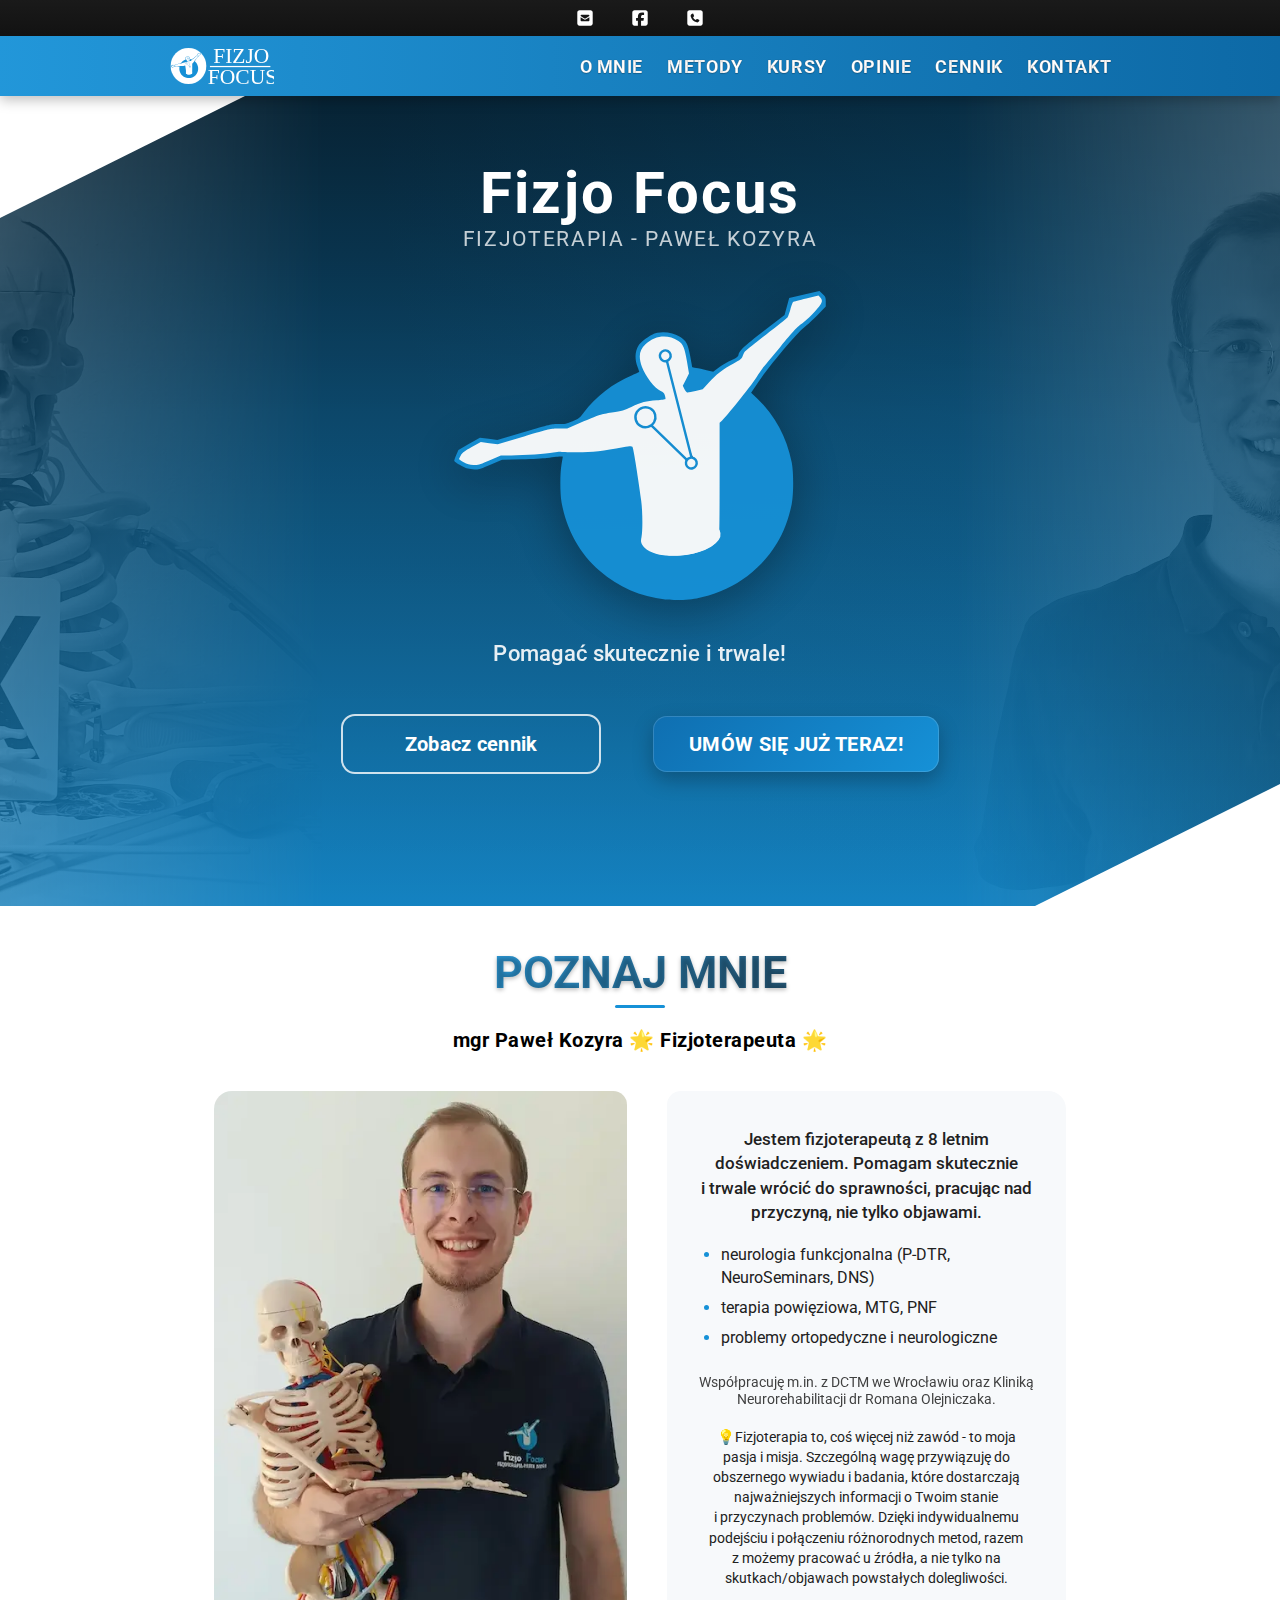
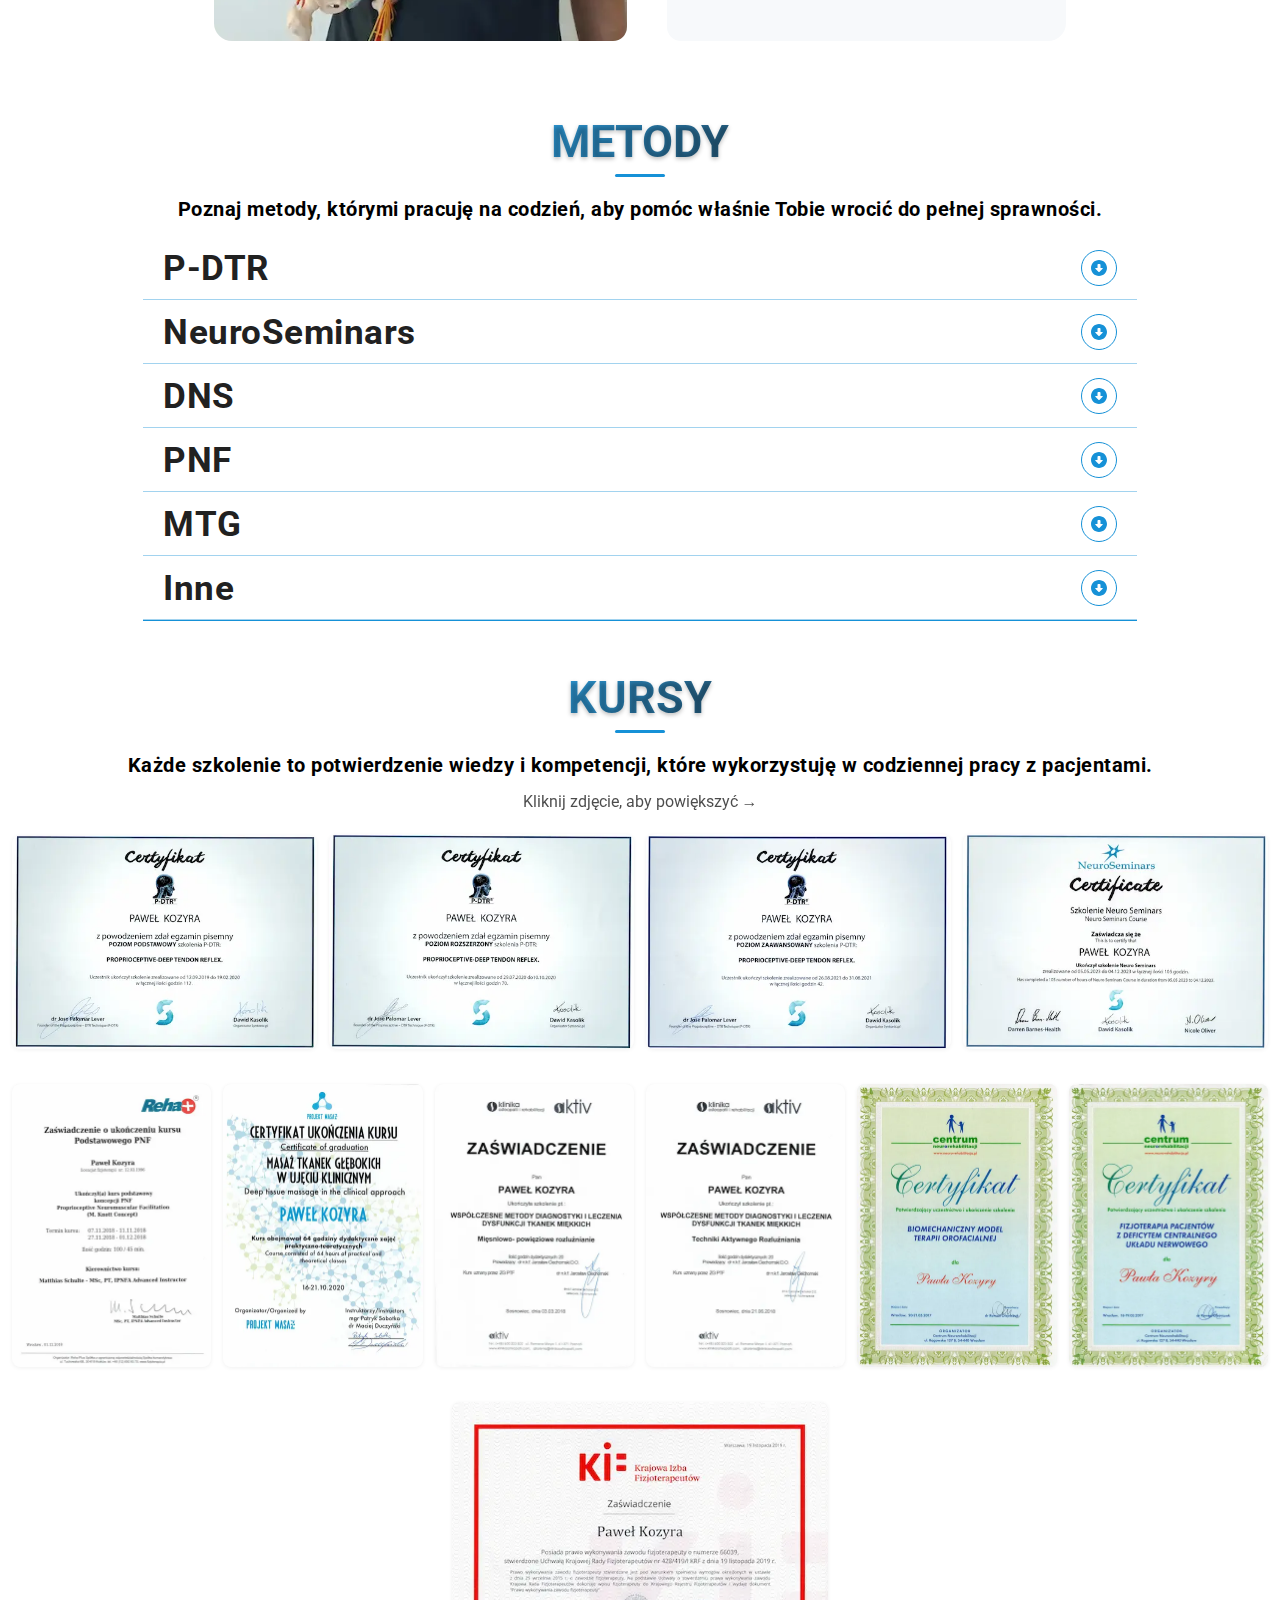
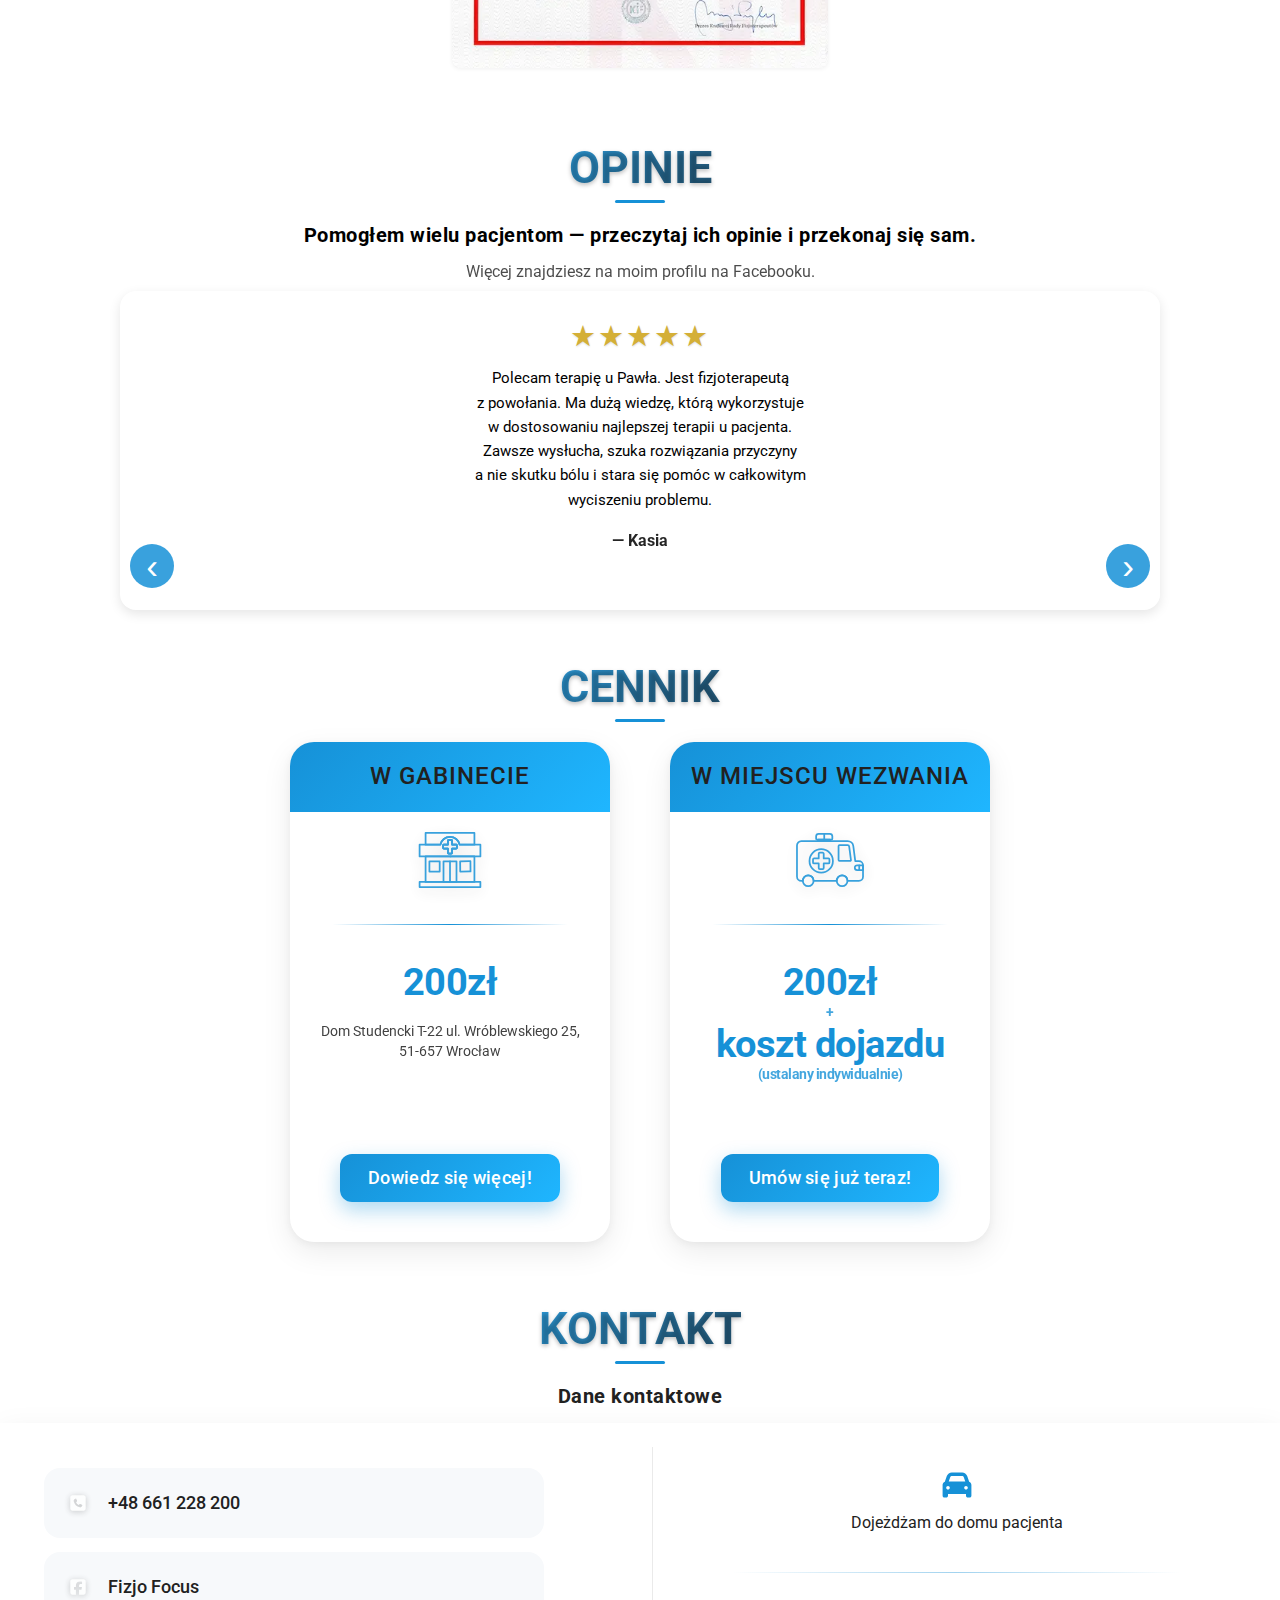
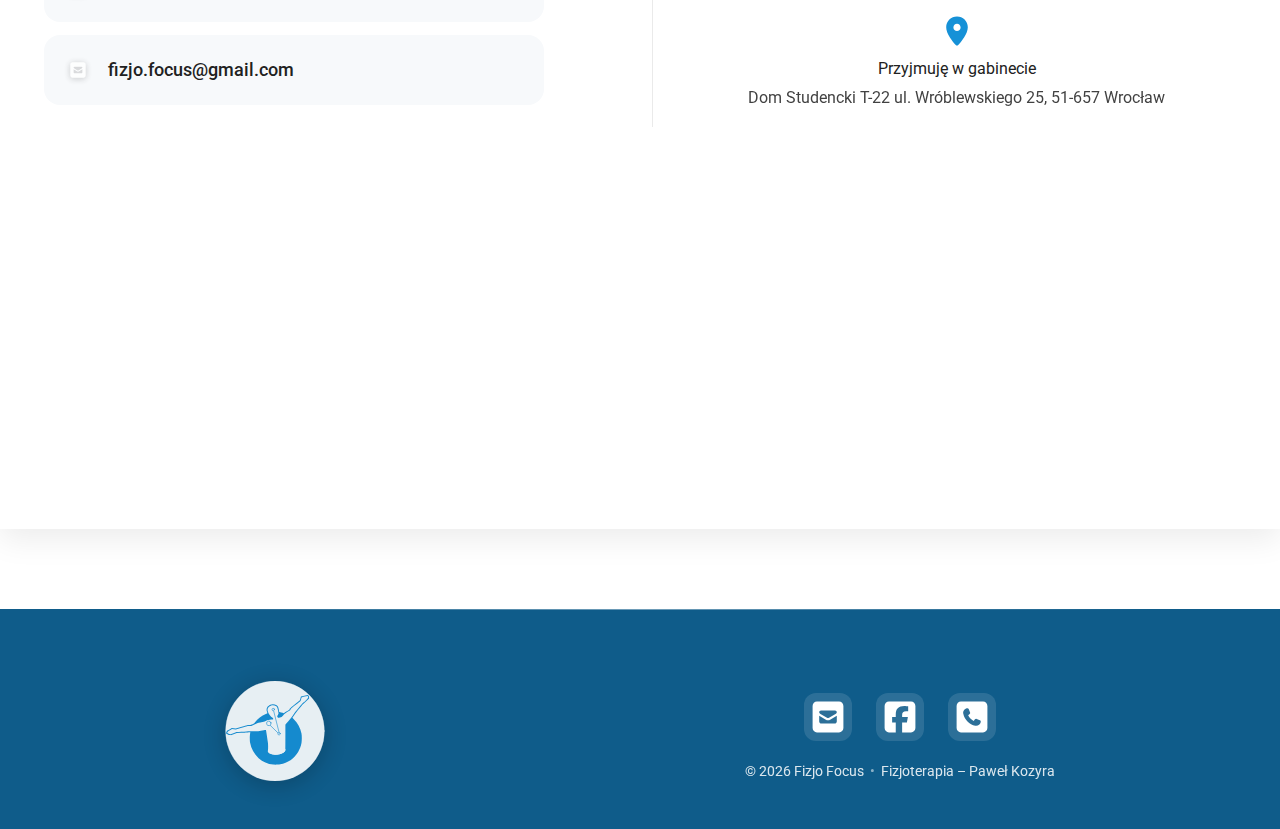
<file: index.html>
<!DOCTYPE html>
<html lang="pl">

<head>
    <meta charset="UTF-8">
    <meta name="viewport" content="width=device-width, initial-scale=1.0">
    <meta name="description"
        content="Profesjonalna fizjoterapia we Wrocławiu: P-DTR, NeuroSeminars, DNS, MTG i PNF. Skuteczne leczenie bólu pleców, urazów sportowych, ograniczeń ruchu i problemów neurologicznych.">
    <!-- FONTS -->
    <link rel="preload" as="image" type="image/webp" href="./img/LOGO_header.svg" fetchpriority="high">
    <link rel="preload" href="./fonts/roboto_woff2/Roboto-Regular.woff2" as="font" type="font/woff2" crossorigin>
    <link rel="preload" href="./fonts/roboto_woff2/Roboto-Bold.woff2" as="font" type="font/woff2" crossorigin>
    <link rel="preload" href="./fonts/roboto_woff2/Roboto-Medium.woff2" as="font" type="font/woff2" crossorigin>
    <link rel="preload" href="./js/script.js" as="script">
    <link rel="preload" href="./css/style.css" as="style">


    <link rel="stylesheet" href="./css/style.css">

    <title>Fizjo Focus Fizjoterapia - Paweł Kozyra</title>
</head>

<body class="wrapper">

    <nav class="navbar">
        <div class="navbar_small-nav">
            <div class="navbar_small-nav-home">
                <a id='home-img' href="#">
                    <img src="./img/LOGO_nav.svg" alt="Logo firmy Fizjo Focus" fetchpriority="high">
                </a>
            </div>
            <div class="navbar_small-nav-media">
                <a href="mailto:fizjo.focus@gmail.com"><img class="icon" src="./icons/square-envelope-solid-full.svg"
                        alt="Ikona koperty"></a>
                <a href="https://www.facebook.com/profile.php?id=100085838256435" target="_blank"><img class="icon"
                        src="./icons/square-facebook-brands-solid-full.svg" alt="Ikona Faceboook"></a>
                <a href="tel:+48661228200">
                    <img class="icon" src="./icons/square-phone-solid-full.svg" alt="Ikona telefonu">
                </a>
            </div>
            <button class="navbar_small-nav-button navbar_small-nav-burger" id="nav-icon2" aria-label="Otwórz menu">
                <span></span>
                <span></span>
                <span></span>
                <span></span>
                <span></span>
                <span></span>
            </button>
        </div>
        <ul class="navbar_nav">
            <li><a href="#about-me" id="nav-link">o&nbsp;mnie</a></li>
            <li><a href="#services" id="nav-link">metody</a></li>
            <li><a href="#courses" id="nav-link">kursy</a></li>
            <li><a href="#reviews" id="nav-link">opinie</a></li>
            <li><a href="#prices" id="nav-link">cennik</a></li>
            <li><a href="#contact" id="nav-link">kontakt</a></li>
        </ul>
        <div class="navbar_nav-big-media"></div>
    </nav>

    <a href="#" class="back-to-top" aria-label="Powrót do góry">
        <img src="./icons/circle-down-solid-full.svg" alt="Strzałka do góry">
    </a>

    <header class="header">
        <div class="header_triangle-top-left"></div>
        <div class="header_triangle-bottom-right"></div>
        <div class="header_bg"></div>
        <div class="header_shadow"></div>
        <div class="header_hero-text">
            <div class="header_hero-text-title">
                <h1>Fizjo&nbsp;Focus</h1>
                <span class="span">Fizjoterapia - Paweł Kozyra</span>
            </div>
            <div class="header_hero-text-logo">
                <img src="img/LOGO_header.svg" width="320" height="180" fetchpriority="high" alt="Logo strony">
            </div>
            <div class="header_hero-text-motto">
                <p>Pomagać skutecznie&nbsp;i&nbsp;trwale!</p>
            </div>
            <div class="header_hero-text-btns">
                <a class="header_hero-text-btns-services" href="#prices">
                    Zobacz cennik
                </a>
                <a class="header_hero-text-btns-contact" href="#contact">
                    UMÓW SIĘ JUŻ TERAZ!
                </a>
            </div>
        </div>
        <div class="header_side header_side--left"></div>
        <div class="header_side header_side--right"></div>
    </header>

    <main class="wrapper">
        <section id="about-me" class="about-me">
            <div class="about-me-header h2">
                <h2>Poznaj mnie</h2>
            </div>
            <p class="about-me-name subheader">
                mgr Paweł Kozyra 🌟&nbsp;Fizjoterapeuta&nbsp;🌟</>
            <p class="hint">
                Kliknij zdjęcie, aby dowiedzieć się więcej →</p>
            <div class="about-me_container">
                <div class="about-me_card" id="aboutMeCard">
                    <div class="about-me_container-photo">
                        <picture>
                            <img srcset="
							img/Zdjęcie_profilowe_small.webp 225w,
							img/Zdjęcie_profilowe_medium.webp 450w,
							img/Zdjęcie_profilowe_big.webp 488w" sizes="(min-width: 601px) 488px, 225px" width="450" height="384"
                                src="./img/Zdjęcie_profilowe_small.webp" alt="Zdjęcie Pawła Kozyry, fizjoterapeuty"
                                loading="lazy" decoding="async" />
                        </picture>
                    </div>
                    <div class="about-me_overlay">
                        <div class="about-me_overlay-content">
                            <p class="about-lead">
                                Jestem fizjoterapeutą z&nbsp;<span id="experience-years"></span>&nbsp;letnim
                                doświadczeniem. Pomagam skutecznie i&nbsp;trwale wrócić do sprawności,
                                pracując nad przyczyną, nie tylko objawami.</p>
                            <ul class="about-list">
                                <li>neurologia funkcjonalna (P-DTR, NeuroSeminars, DNS)</li>
                                <li>terapia powięziowa, MTG, PNF</li>
                                <li>problemy ortopedyczne i neurologiczne</li>
                            </ul>
                            <p class="about-secondary">
                                Współpracuję m.in. z&nbsp;DCTM we Wrocławiu oraz Kliniką Neurorehabilitacji
                                dr&nbsp;Romana Olejniczaka.</p>
                            <p class="about-mission">
                                💡Fizjoterapia to, coś więcej niż zawód - to moja pasja i misja. Szczególną wagę
                                przywiązuję do obszernego wywiadu i&nbsp;badania, które dostarczają najważniejszych
                                informacji o&nbsp;Twoim stanie i&nbsp;przyczynach problemów. Dzięki
                                indywidualnemu podejściu i&nbsp;połączeniu różnorodnych metod, razem z&nbsp;możemy
                                pracować u&nbsp;źródła, a&nbsp;nie tylko na skutkach/objawach powstałych dolegliwości.
                            </p>
                            <button class="about-close">Zamknij ↑</button>
                        </div>
                    </div>
                </div>
            </div>
        </section>

        <section id="services" class="services">
            <div class="h2">
                <h2>metody</h2>
            </div>
            <p class="subheader"><span>Poznaj metody</span>, którymi pracuję na codzień, aby pomóc właśnie Tobie wrocić
                do
                pełnej sprawności.</p>
            <div class="services-container">
                <div class="services-item" id="PDTR">
                    <h3 class="pdtr-header"><span class="pdtr-nowrap">P-DTR</span></h3>
                    <button class="services-btn pdtr-btn" aria-label="Przeczytaj o P-DTR"><img
                            src="./icons/circle-down-solid-full.svg" alt="Ikona strzałki"></button>
                </div>
                <div class="services-text pdtr-text" id="pdtr-text">
                    <p>Metoda terapeutyczna opracowana przez dr José Palomara, która łączy neurofizjologię
                        z&nbsp;terapią manualną. Jest to system pracy z&nbsp;ciałem i&nbsp;układem nerwowym, który
                        skupia się na wykrywaniu i&nbsp;usuwaniu blokad nerwowych i&nbsp;napięć mięśniowych, które mogą
                        prowadzić do różnych dolegliwości bólowych oraz ograniczeń w&nbsp;funkcjonowaniu ciała.
                    </p>

                    <p class="small-header"> 👉 Zastosowanie:</p>
                    <ul>
                        <li>Bóle mięśniowo-szkieletowe, takie jak bóle pleców, szyi, stawów,</li>
                        <li>Zawroty głowy i&nbsp;problemy z&nbsp;równowagą,</li>
                        <li>Problemy z&nbsp;postawą ciała,</li>
                        <li>Przewlekłe bóle głowy (np. migreny),</li>
                        <li>Zaburzenia ruchomości stawów (np. ograniczenia w&nbsp;stawach biodrowych, kolanowych),</li>
                        <li>Problemy z&nbsp;układem nerwowym (np. neuropatie),</li>
                        <li>Urazy sportowe.</li>
                    </ul>
                    <p class="small-header"> 👉 Korzyści:</p>
                    <ul>
                        <li>Poprawa funkcjonowania układu mięśniowo-szkieletowego,</li>
                        <li>Zmniejszenie dolegliwości bólowych, w&nbsp;tym bólu przewlekłego,</li>
                        <li>Poprawa zakresu ruchu i&nbsp;mobilności,</li>
                        <li>Redukcja stresu i&nbsp;napięcia w ciele,</li>
                        <li>Szybsza regeneracja po urazach.</li>
                    </ul>

                </div>
                <div class="services-item" id="NeuroSeminars">
                    <h3 class="neuroseminars-header">NeuroSeminars</h3>
                    <button class="services-btn neuroseminars-btn" aria-label="Przeczytaj o NeuroSeminars"><img
                            src="./icons/circle-down-solid-full.svg" alt="Ikona strzałki"></button>
                </div>
                <div class="services-text neuroseminars-text" id="neuroseminars-text">
                    <p>Neurologia funkcjonalna to podejście do diagnozy i&nbsp;terapii, które koncentruje się na
                        funkcjonowaniu układu nerwowego, szczególnie w&nbsp;kontekście interakcji między mózgiem
                        i&nbsp;innymi układami ciała. Zamiast skupiać się jedynie na strukturalnych uszkodzeniach, jak
                        w&nbsp;tradycyjnej neurologii, neurologia funkcjonalna bada zaburzenia funkcji, które mogą być
                        odpowiedzialne za objawy pacjenta. Wykorzystuje ona zaawansowane testy neurologiczne, które mogą
                        obejmować badanie ruchu gałek ocznych, równowagi, napięcia mięśniowego czy reakcji odruchowych.
                        Na podstawie tych wyników stosuje się techniki terapeutyczne, takie jak: </p>
                    <ul>
                        <li>Ćwiczenia stymulujące określone obszary mózgu</li>
                        <li>Manipulacje i&nbsp;terapię manualną</li>
                        <li>Terapie sensoryczne i&nbsp;trening równowagi</li>
                    </ul>


                    <p class="small-header">👉 Zastosowanie:</p>

                    <div class="table">
                        <table>
                            <thead>
                                <tr>
                                    <th scope="col">Problem</th>
                                    <th scope="col">Diagnoza / Przyczyna</th>
                                    <th scope="col">Cel terapii</th>
                                </tr>
                            </thead>

                            <tbody>
                                <tr>
                                    <th scope="row">Zawroty głowy, zaburzenia równowagi</th>
                                    <td>Łagodny napadowy zawrót głowy (BPPV), zawroty szyjnopochodne, zaburzenia
                                        przedsionkowe.</td>
                                    <td>Problemy pochodzące z układu przedsionkowego lub ocznych.</td>
                                </tr>

                                <tr>
                                    <th scope="row">Zaburzenia bólowe</th>
                                    <td>Leczenie przewlekłego bólu, w tym migreny, bólu neuropatycznego, bólu
                                        spowodowanego zaburzeniami napięcia mięśniowego.</td>
                                    <td>Poprawa mechanizmów modulacji bólu w układzie nerwowym, w kontekście
                                        nadwrażliwości na bodźce (np. allodynia).</td>
                                </tr>

                                <tr>
                                    <th scope="row">Choroby neurologiczne</th>
                                    <td colspan="2">Choroba Parkinsona, stwardnienie rozsiane (SM), udar mózgu.</td>
                                </tr>

                                <tr>
                                    <th scope="row">Problemy rozwojowe u dzieci</th>
                                    <td>ADHD, autyzm, dysleksja, opóźnienia w rozwoju motorycznym.</td>
                                    <td>Ćwiczenia wspierające integrację sensoryczną i koordynację.</td>
                                </tr>

                                <tr>
                                    <th scope="row">Rehabilitacja pourazowa</th>
                                    <td>Wstrząśnienie mózgu, urazy rdzenia kręgowego, inne urazy neurologiczne.</td>
                                    <td>Terapie dostosowane do przywracania równowagi i zmniejszania dysfunkcji
                                        ruchowych.</td>
                                </tr>

                                <tr>
                                    <th scope="row">Stany lękowe i depresja</th>
                                    <td colspan="2">Regulacja autonomicznego układu nerwowego w celu zmniejszenia
                                        nadmiernej aktywacji układu współczulnego, co sprzyja redukcji objawów lęku i
                                        poprawia jakość snu.</td>
                                </tr>

                                <tr>
                                    <th scope="row">Brak poprawy podczas fizjoterapii</th>
                                    <td colspan="2">Zaburzenia integracji informacji sensorycznych i kontroli
                                        motorycznej.</td>
                                </tr>

                                <tr>
                                    <th scope="row" colspan="3">Zaburzenia pracy stawów skroniowo-żuchwowych (TMJ)</th>
                                </tr>
                            </tbody>
                        </table>
                    </div>
                </div>
                <div class="services-item" id="DNS">
                    <h3 class="dns-header">DNS</h3>
                    <button class="services-btn dns-btn" aria-label="Przeczytaj o DNS"><img
                            src="./icons/circle-down-solid-full.svg" alt="Ikona strzałki"></button>
                </div>
                <div class="services-text dns-text" id="dns-text">
                    <p>DNS (Dynamic Neuromuscular Stabilization) – to innowacyjna metoda fizjoterapeutyczna, która
                        skupia się na przywracaniu prawidłowej
                        stabilizacji i&nbsp;kontroli nerwowo-mięśniowej ciała. Jej podstawą jest zrozumienie, jak nasze
                        ciało
                        rozwijało się w&nbsp;dzieciństwie i&nbsp;jak te wzorce ruchowe wpływają na funkcjonowanie
                        dorosłego
                        człowieka. </p>

                    <p>🔹 Co wyróżnia DNS?</p>
                    <p>
                        Bazuje na naturalnych wzorcach ruchowych niemowląt – każdy ruch, który wykonuje dziecko, jest
                        zaprogramowany tak, by rozwijać stabilność i&nbsp;mobilność.

                        Koryguje nieprawidłowe wzorce ruchowe powstałe np. po urazach, przeciążeniach czy siedzącym
                        trybie życia.

                        Poprawia stabilność kręgosłupa, postawę i&nbsp;efektywność ruchu, co zmniejsza ryzyko kontuzji.
                    </p>

                    <p class="small-header"> 👉 Korzyści:</p>

                    <ul>
                        <li>lepsza kontrola i&nbsp;świadomość własnego ciała</li>
                        <li>zmniejszenie dolegliwości bólowych</li>
                        <li> poprawa stabilności, mobilności i&nbsp;jakości codziennych ruchów</li>
                    </ul>

                    <p class="small-header">👉 Zastosowanie:</p>
                    <ul>
                        <li>redukcja dolegliwości bólowych kręgosłupa i&nbsp;stawów</li>
                        <li>poprawa postawy i&nbsp;stabilizacji ciała</li>
                        <li>poprawa wydajności i&nbsp;zapobieganie kontuzjom u&nbsp;sportowców</li>
                        <li>korekcja nieprawidłowych wzorców ruchowych po urazach</li>
                        <li>poprawa mobilności i&nbsp;kontroli nerwowo-mięśniowej</li>
                    </ul>
                </div>
                <div class="services-item" id="PNF">
                    <h3 class="pnf-header">PNF</h3>
                    <button class="services-btn pnf-btn" aria-label="Przeczytaj o PNF"><img
                            src="./icons/circle-down-solid-full.svg" alt="Ikona strzałki"></button>
                </div>
                <div class="services-text pnf-text" id="pnf-text">
                    <p>PNF (Proprioceptive Neuromuscular Facilitation), czyli Proprioceptywna Nerwowo-mięśniowa
                        Facilitacja/ torowanie ruchu to metoda, której celem jest poprawa zakresu ruchu, siły
                        mięśniowej, koordynacji ruchowej, zaburzonych wzorców ruchowych oraz powrót do samodzielnego
                        funkcjonowania. Została opracowana w&nbsp;latach 40. XX wieku przez amerykańskiego lekarza, dr
                        Hermanna Kabata, i&nbsp;jego współpracowników. Bazuje na stymulacji układu nerwowego
                        i&nbsp;mięśniowego za pomocą naturalnych wzorców ruchowych, które angażują wiele grup
                        mięśniowych jednocześnie. Metoda wykorzystuje propriocepcję, kontakt dotykowy i&nbsp;komendy
                        werbalne, aby pomóc pacjentowi w&nbsp;przywracaniu prawidłowych funkcji ruchowych.</p>
                    <p class="small-header">👉 Zastosowanie: </p>
                    <div class="table">
                        <table>
                            <tr>
                                <th>Neurologia</th>
                                <td>udar mózgu, stwardnienie rozsiane (SM), choroba Parkinsona, uszkodzenie rdzenia
                                    kręgowego</td>
                            </tr>
                            <tr>
                                <th>Ortopedia</th>
                                <td>złamania, skręcenia, zwichnięcia, dolegliwości bólowe, przeciążenia, wady postawy,
                                    rehabilitacja pooperacyjna</td>
                            </tr>
                            <tr class="pnf-table">
                                <th class="pnf-table">Sport</th>
                                <td class="pnf-table">poprawa elastyczności tkanek, koordynacji, siły, szybkości,
                                    zakresu ruchomości, równowagi</td>
                            </tr>
                        </table>
                    </div>
                    <p class="small-header">
                        👉 Korzyści: </p>
                    <ul>
                        <li>zwiększenie siły mięśniowej</li>
                        <li>przywracanie funkcji ruchowych</li>
                        <li>poprawa koordynacji i&nbsp;równowagi</li>
                        <li>poprawa zakresu ruchu i&nbsp;elastyczności</li>
                        <li>redukcja bólu i&nbsp;napięcia mięśniowego</li>
                        <li>wzmacnianie propriocepcji</li>
                    </ul>

                </div>
                <div class="services-item" id="MTG">
                    <h3 class="mtg-header">MTG</h3>
                    <button class="services-btn mtg-btn" aria-label="Przeczytaj o MTG"><img
                            src="./icons/circle-down-solid-full.svg" alt="Ikona strzałki"></button>
                </div>
                <div class="services-text mtg-text" id="mtg-text">
                    <p>MTG, czyli Masaż Tkanek Głębokich, to specjalistyczna metoda masażu, która skupia się na pracy
                        z&nbsp;głębszymi warstwami mięśni, powięzi oraz tkanek łącznych. Jest szczególnie skuteczna
                        w&nbsp;łagodzeniu przewlekłych napięć, redukcji bólu oraz poprawie ruchomości stawów. Ta
                        technika jest polecana osobom zmagającym się z&nbsp;wszelkimi bólami (egzystencjalny też się
                        liczy) czy ograniczeniami w&nbsp;zakresie ruchu.</p>

                    <p class="small-header">
                        👉 Zastosowanie: </p>
                    <ul>
                        <li>bóle pleców, napięciowe bóle głowy, bóle karku, barków i&nbsp;ramion, bóle kończyn dolnych
                        </li>
                        <li>napięciowe dysfunkcje mięśniowo-powięziowe (siedzący tryb życia, nieprawidłowa postawa
                            ciała, przeciążenia mięśniowe, praca w&nbsp;statycznych pozycjach, np. przy komputerze)</li>
                        <li>urazy mięśni i&nbsp;stawów, operacje (np. blizny, zrosty), skręcenia i&nbsp;nadwyrężenia,
                            stany
                            zapalne tkanek miękkich (np. zapalenie ścięgna Achillesa)</li>
                        <li>przygotowanie i&nbsp;regeneracja u&nbsp;sportowców (poprawa elastyczności mięśni,
                            wspomaganie regeneracji po intensywnym wysiłku, zmniejszenie ryzyka kontuzji, przywracanie
                            równowagi napięć mięśniowych)</li>
                        <li>zwiększenie ruchomości stawów, poprawa sprawności fizycznej</li>
                        <li>stany chronicznego stresu, zaburzenia snu</li>
                    </ul>

                    <p class="small-header">
                        👉 Korzyści: </p>
                    <ul>
                        <li>Redukcja przewlekłego bólu mięśni i&nbsp;stawów</li>
                        <li>Leczenie napięciowych dysfunkcji mięśniowo-powięziowych</li>
                        <li>Rehabilitacja po urazach i&nbsp;kontuzjach</li>
                        <li>Zwiększenie zakresu ruchu</li>
                        <li>Redukcja stresu i&nbsp;napięcia psychicznego</li>
                        <li>Praca z bliznami i&nbsp;zrostami</li>
                    </ul>
                </div>
                <div class="services-item" id="Other">
                    <h3 class="other-header">Inne</h3>
                    <button class="services-btn other-btn" aria-label="Przeczytaj o innych metodach"><i
                            class="fa-solid fa-circle-arrow-down"></i><img src="./icons/circle-down-solid-full.svg"
                            alt="Ikona strzałki"></button>
                </div>
                <div class="services-text other-text" id="other-text">
                    <ul>
                        <li>Ćwiczenia</li>
                        <li>Masaż</li>
                        <li>Terapia tkanek miękkich</li>
                    </ul>
                </div>
            </div>
        </section>

        <section class="courses" id="courses">
            <div class="h2">
                <h2>kursy</h2>
            </div>
            <p class="courses subheader">
                Każde szkolenie to potwierdzenie wiedzy i&nbsp;kompetencji, które wykorzystuję w&nbsp;codziennej pracy
                z&nbsp;pacjentami.
                <p />
            <p class="hint">
                Kliknij zdjęcie, aby powiększyć →</p>
            <div class="courses_gallery" id="gallery">
                <img class="thumb" src="./img/Kursy_w_WebP_miniatury/P-DTR_Podstawowy_page-0001.webp"
                    data-full="./img/Kursy_w_WebP/P-DTR_Podstawowy_page-0001.webp" loading="lazy"
                    alt="Certyfiktat P-DTR Podstawowy">

                <img class="thumb" src="./img/Kursy_w_WebP_miniatury/P-DTR_Rozwijający_page-0001.webp"
                    data-full="./img/Kursy_w_WebP/P-DTR_Rozwijający_page-0001.webp" loading="lazy"
                    alt="Certyfiktat P-DTR Podstawowy">

                <img class="thumb" src="./img/Kursy_w_WebP_miniatury/P-DTR_Zaawansowany_page-0001.webp"
                    data-full="./img/Kursy_w_WebP/P-DTR_Zaawansowany_page-0001.webp" loading="lazy"
                    alt="Certyfikat P-DTR Rozwijający">

                <img class="thumb" src="./img/Kursy_w_WebP_miniatury/NeuroSeminars_page-0001.webp"
                    data-full="./img/Kursy_w_WebP/NeuroSeminars_page-0001.webp" loading="lazy"
                    alt="Certyfikat NeuroSeminars">

                <img class="thumb" src="./img/Kursy_w_WebP_miniatury/PNF_Podstawowy_page-0001.webp"
                    data-full="./img/Kursy_w_WebP/PNF_Podstawowy_page-0001.webp" loading="lazy"
                    alt="Certyfikat PNF Podstawowy">

                <img class="thumb" src="./img/Kursy_w_WebP_miniatury/Masaż_Tkanek_Głębokich_page-0001.webp"
                    data-full="./img/Kursy_w_WebP/Masaż_Tkanek_Głębokich_page-0001.webp" loading="lazy"
                    alt="Certyfikat Masaż Tkanek Głębokich">

                <img class="thumb"
                    src="./img/Kursy_w_WebP_miniatury/Współczesne_metody_diagnostyki_i_leczenia_dysfunkcji_tkanej_miękkich,_Mięśniowo-powięziowe_rozluźnianie_page-0001.webp"
                    data-full="./img/Kursy_w_WebP/Współczesne_metody_diagnostyki_i_leczenia_dysfunkcji_tkanej_miękkich,_Mięśniowo-powięziowe_rozluźnianie_page-0001.webp"
                    loading="lazy"
                    alt="Współczesne metody diagnostyki i leczenia dysfunkcji tkanej miękkich, Mięśniowo-powięziowe rozluźnianie">

                <img class="thumb"
                    src="./img/Kursy_w_WebP_miniatury/Współczesne_metody_diagnostyki_i_leczenia_dysfunkcji_tkanej_miękkich,_Techniki_Aktywnego_Rozluźniania_page-0001.webp"
                    data-full="./img/Kursy_w_WebP/Współczesne_metody_diagnostyki_i_leczenia_dysfunkcji_tkanej_miękkich,_Techniki_Aktywnego_Rozluźniania_page-0001.webp"
                    loading="lazy"
                    alt="Certyfikat Współczesne_metody_diagnostyki_i_leczenia_dysfunkcji_tkanej_miękkichWspółczesne metody diagnostyki i leczenia dysfunkcji tkanej miękkich, Techniki Aktywnego Rozluźniania">

                <img class="thumb"
                    src="./img/Kursy_w_WebP_miniatury/Biomechaniczny_model_terapii_orofacjalnej_page-0001.webp"
                    data-full="./img/Kursy_w_WebP/Biomechaniczny_model_terapii_orofacjalnej_page-0001.webp"
                    loading="lazy" alt="Biomechaniczny model terapii orofacjalnej">

                <img class="thumb"
                    src="./img/Kursy_w_WebP_miniatury/Fizjoterapia_pacjentów_z_deficytem_centralnego_układu_nerwowego_page-0001.webp"
                    data-full="./img/Kursy_w_WebP/Fizjoterapia_pacjentów_z_deficytem_centralnego_układu_nerwowego_page-0001.webp"
                    loading="lazy" alt="Fizjoterapia pacjentów z deficytem centralnego układu nerwowego">
                <img class="thumb" src="./img/Kursy_w_WebP_miniatury/KIF_Zaświadczenie_page-0001.webp"
                    data-full="./img/Kursy_w_WebP/KIF_Zaświadczenie_page-0001.webp" loading="lazy"
                    alt="KIF Zaświadczenie">
            </div>
        </section>

        <section id="reviews" class="reviews">
            <div class="h2">
                <h2>opinie</h2>
            </div>
            <p class="subheader">Pomogłem wielu pacjentom — przeczytaj ich opinie i&nbsp;przekonaj się sam. </p>
            <p class="hint">Więcej znajdziesz na moim profilu na Facebooku.</p>
            <div class="carousel-container">
                <div class="carousel-track">
                    <div class="carousel-slide">
                        <div class="review-stars">★★★★★</div>
                        <p>Polecam terapię u&nbsp;Pawła. Jest fizjoterapeutą z&nbsp;powołania. Ma dużą wiedzę, którą
                            wykorzystuje
                            w&nbsp;dostosowaniu najlepszej terapii u&nbsp;pacjenta. Zawsze wysłucha, szuka rozwiązania
                            przyczyny a&nbsp;nie skutku bólu i&nbsp;stara się pomóc w&nbsp;całkowitym wyciszeniu
                            problemu.</p>
                        <p class="review-name">Kasia</p>
                    </div>
                    <div class="carousel-slide">
                        <div class="review-stars">★★★★★</div>
                        <p>Paweł pomógł mi z&nbsp;powracającymi bólami z&nbsp;którymi moi poprzedni fizjoterapeuci nie
                            mogli sobie
                            poradzić-ból łokcia czy uciążliwy ból w&nbsp;udzie. Podczas spotkania opowiada co robi
                            i&nbsp;dlaczego, co pozwoliło mi zrozumieć skąd moje bóle mogły się wziąć. Bardzo
                            profesjonalne
                            podejście. Mega polecam.</p>
                        <p class="review-name">Agata</p>
                    </div>
                    <div class="carousel-slide">
                        <div class="review-stars">★★★★★</div>
                        <p>Paweł ogarnął mi poprzez terapię kilka problemów związanychz&nbsp;graniem w&nbsp;kosza -
                            łokieć,
                            kostkę, biodro. Bardzo dobrze całościowo podchodzi do pacjenta, szuka realnych
                            przyczyn i&nbsp;powiązań pomiędzy nimi. Mega polecam!
                        </p>
                        <p class="review-name">Bartek</p>
                    </div>
                </div>


                <button class="prev">‹</button>
                <button class="next">›</button>
            </div>
        </section>

        <section id="prices" class="prices">
            <div class="h2">
                <h2>cennik</h2>
            </div>
            <div class="prices-box">
                <div class="prices-box_gabinet">
                    <h3>W gabinecie</h3>
                    <img src="./icons/medical-clinic-care-svgrepo-com.svg" alt="Ikona szpitala">
                    <hr>
                    <div class="prices-box_gabinet-text">
                        <p class="price">200zł</p>
                        <p class="adres">Dom Studencki T-22 ul.&nbsp;Wróblewskiego&nbsp;25,
                            51-657
                            Wrocław</p>
                    </div>
                    <a class="prices-box_gabinet-btn" href="#contact">
                        Dowiedz się więcej!
                    </a>
                </div>
                <div class="prices-box_drive">
                    <h3>W miejscu wezwania</h3>
                    <img src="./icons/medical-transportation-vehicle-svgrepo-com.svg" alt="Ikona ambulansu">
                    <hr>
                    <div class="prices-box_drive-text">
                        <p class="price">200zł
                            <span>+</span> koszt dojazdu
                            <span class="price-alert">(ustalany indywidualnie)</span>
                        </p>
                    </div>
                    <a class="prices-box_drive-btn" href="#contact">Umów się już teraz!</a>
                </div>
            </div>
        </section>

        <section id="contact" class="contact">
            <div class="h2">
                <h2>kontakt</h2>
            </div>
            <h3 class="subheader">Dane kontaktowe</h3>
            <div class="contact-box">
                <div class="contact-box_contact-links">
                    <div class="phone contact-box_contact-links_item">
                        <img class="icon" src="./icons/square-phone-solid-full.svg" alt="Ikona telefonu">
                        <a href="tel:+48661228200">+48 661 228 200</a>
                    </div>
                    <div class="fb contact-box_contact-links_item">
                        <img class="icon" src="./icons/square-facebook-brands-solid-full.svg" alt="Ikona Faceboook">
                        <a href="https://www.facebook.com/profile.php?id=100085838256435" target="_blank">Fizjo
                            Focus</a>
                    </div>
                    <div class="e-mail contact-box_contact-links_item">
                        <img class="icon" src="./icons/square-envelope-solid-full.svg" alt="Ikona koperty">
                        <a href="mailto:fizjo.focus@gmail.com">fizjo.focus@gmail.com</a>
                    </div>
                </div>
                <div class="contact-box_places">
                    <div class="contact-box_places_drive">
                        <img src="./icons/car-solid-full.svg" alt="Ikona samochodu">
                        <p>Dojeżdżam do&nbsp;domu&nbsp;pacjenta</p>
                    </div>
                    <hr>
                    <div class="contact-box_places_gabinet">
                        <div class="contact-box_places_gabinet">
                            <img src="./icons/location-dot-solid-full.svg" alt="Ikona lokalizacji">
                            <p>Przyjmuję w&nbsp;gabinecie</p>
                        </div>
                        <p class="contact-box_places_gabinet-adress">Dom Studencki T-22 ul.&nbsp;Wróblewskiego&nbsp;25,
                            51-657
                            Wrocław</p>
                    </div>
                </div>
                <div class="contact-box_map">
                    <iframe
                        src="https://www.google.com/maps/embed?pb=!1m18!1m12!1m3!1d1252.6232707282034!2d17.085582347403662!3d51.10391126796463!2m3!1f0!2f0!3f0!3m2!1i1024!2i768!4f13.1!3m3!1m2!1s0x470fe81e69800e5d%3A0xcea1f6da8fa469a4!2sDolno%C5%9Bl%C4%85skie%20Centrum%20Terapii%20Manualnej!5e0!3m2!1spl!2spl!4v1765046298949!5m2!1spl!2spl"
                        style="border:0;" allowfullscreen="" loading="lazy" referrerpolicy="no-referrer-when-downgrade"
                        title="Położenie DCTM Google Maps"></iframe>
                </div>
            </div>
        </section>
    </main>

    <footer class="footer">
        <div class="footer-img">
            <img src="./img/LOGO_footer.svg" alt="Logo firmy Fizjo Focus">
        </div>
        <div class="footer-container">
            <div class="footer-container_icons">
                <a href="mailto:fizjo.focus@gmail.com" aria-label="Wyślij e-mail do Fizjo Focus"><img class="icon"
                        src="./icons/square-envelope-solid-full.svg" alt="Ikona koperty"></a>
                <a href="https://www.facebook.com/profile.php?id=100085838256435" target="_blank"
                    aria-label="Odwiedź profil Fizjo Focus na Facebooku"><img class="icon"
                        src="./icons/square-facebook-brands-solid-full.svg" alt="Ikona Faceboook"></a>
                <a href="tel:+48661228200" aria-label="Zadzwoń do Fizjo Focus"> <img class="icon"
                        src="./icons/square-phone-solid-full.svg" alt="Ikona telefonu"></a>
            </div>
            <div class="footer-container-copyright">
                <p>© <span id="year"></span> Fizjo Focus</p>
                <p>Fizjoterapia&nbsp;–&nbsp;Paweł&nbsp;Kozyra</p>
            </div>
        </div>
    </footer>

    <div id="lightbox" class="lightbox" aria-hidden="true" role="dialog" aria-label="Galeria zdjęć">
        <button class="lightbox__close" aria-label="Zamknij">&times;</button>
        <button class="lightbox__nav lightbox__nav--prev" aria-label="Poprzednie">◀</button>
        <div class="lightbox__stage">
            <img class="lightbox__img" src="[data-uri]"
                alt="">
        </div>
        <button class="lightbox__nav lightbox__nav--next" aria-label="Następne">▶</button>
    </div>
    <!-- JS -->
    <script src="./js/script.js"></script>

</body>

</html>
</file>
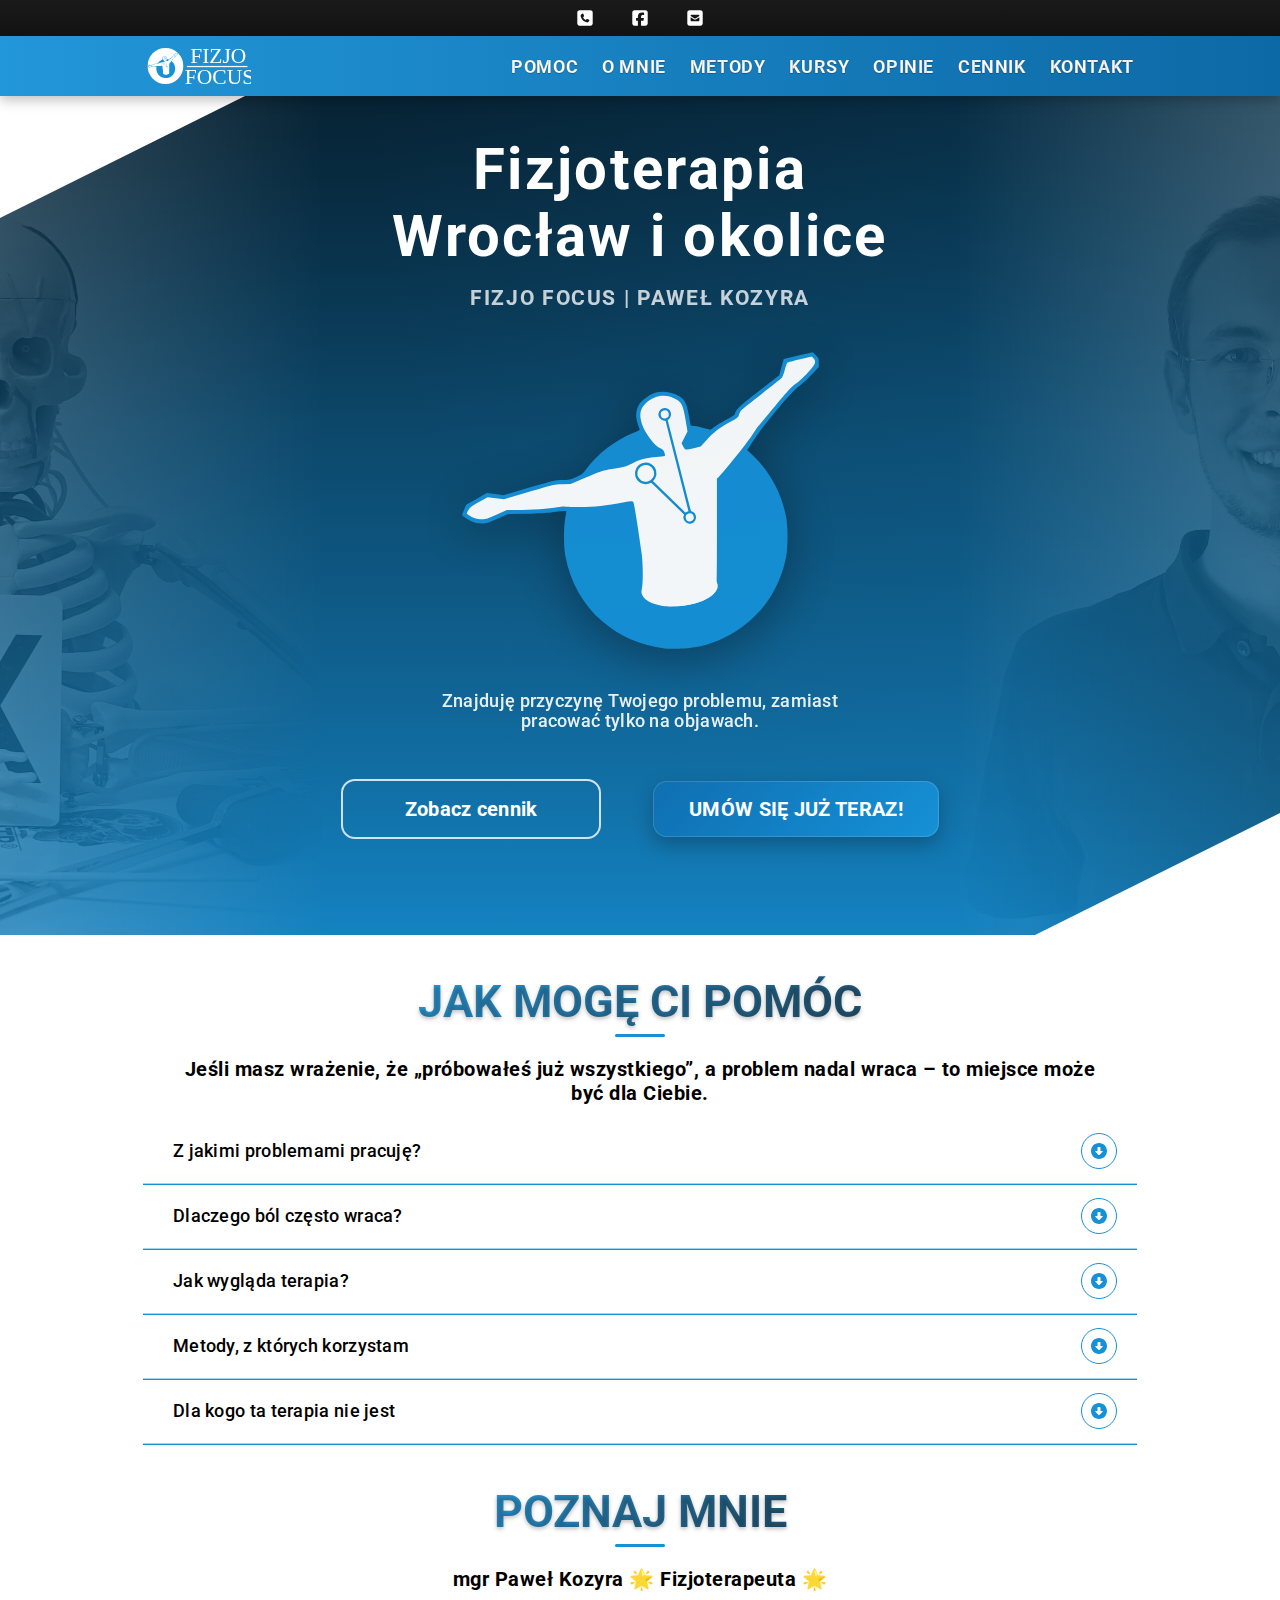
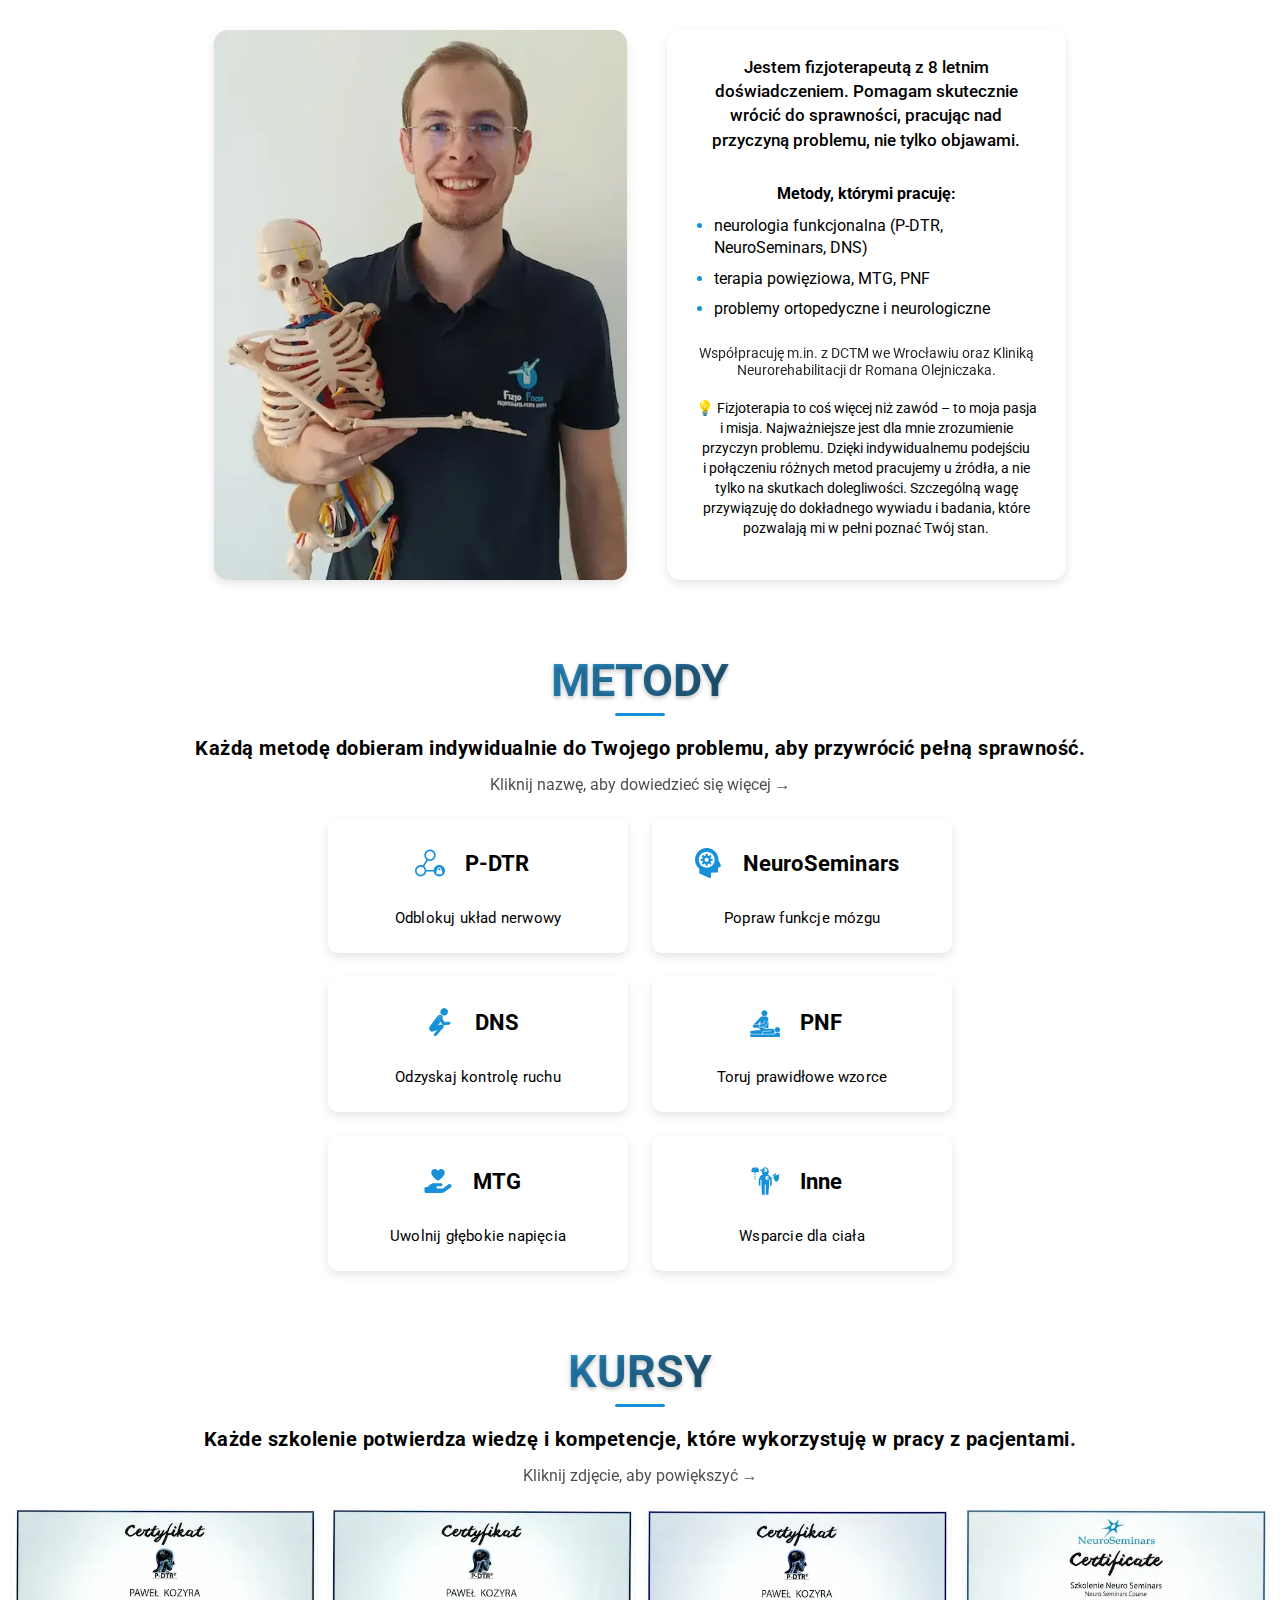
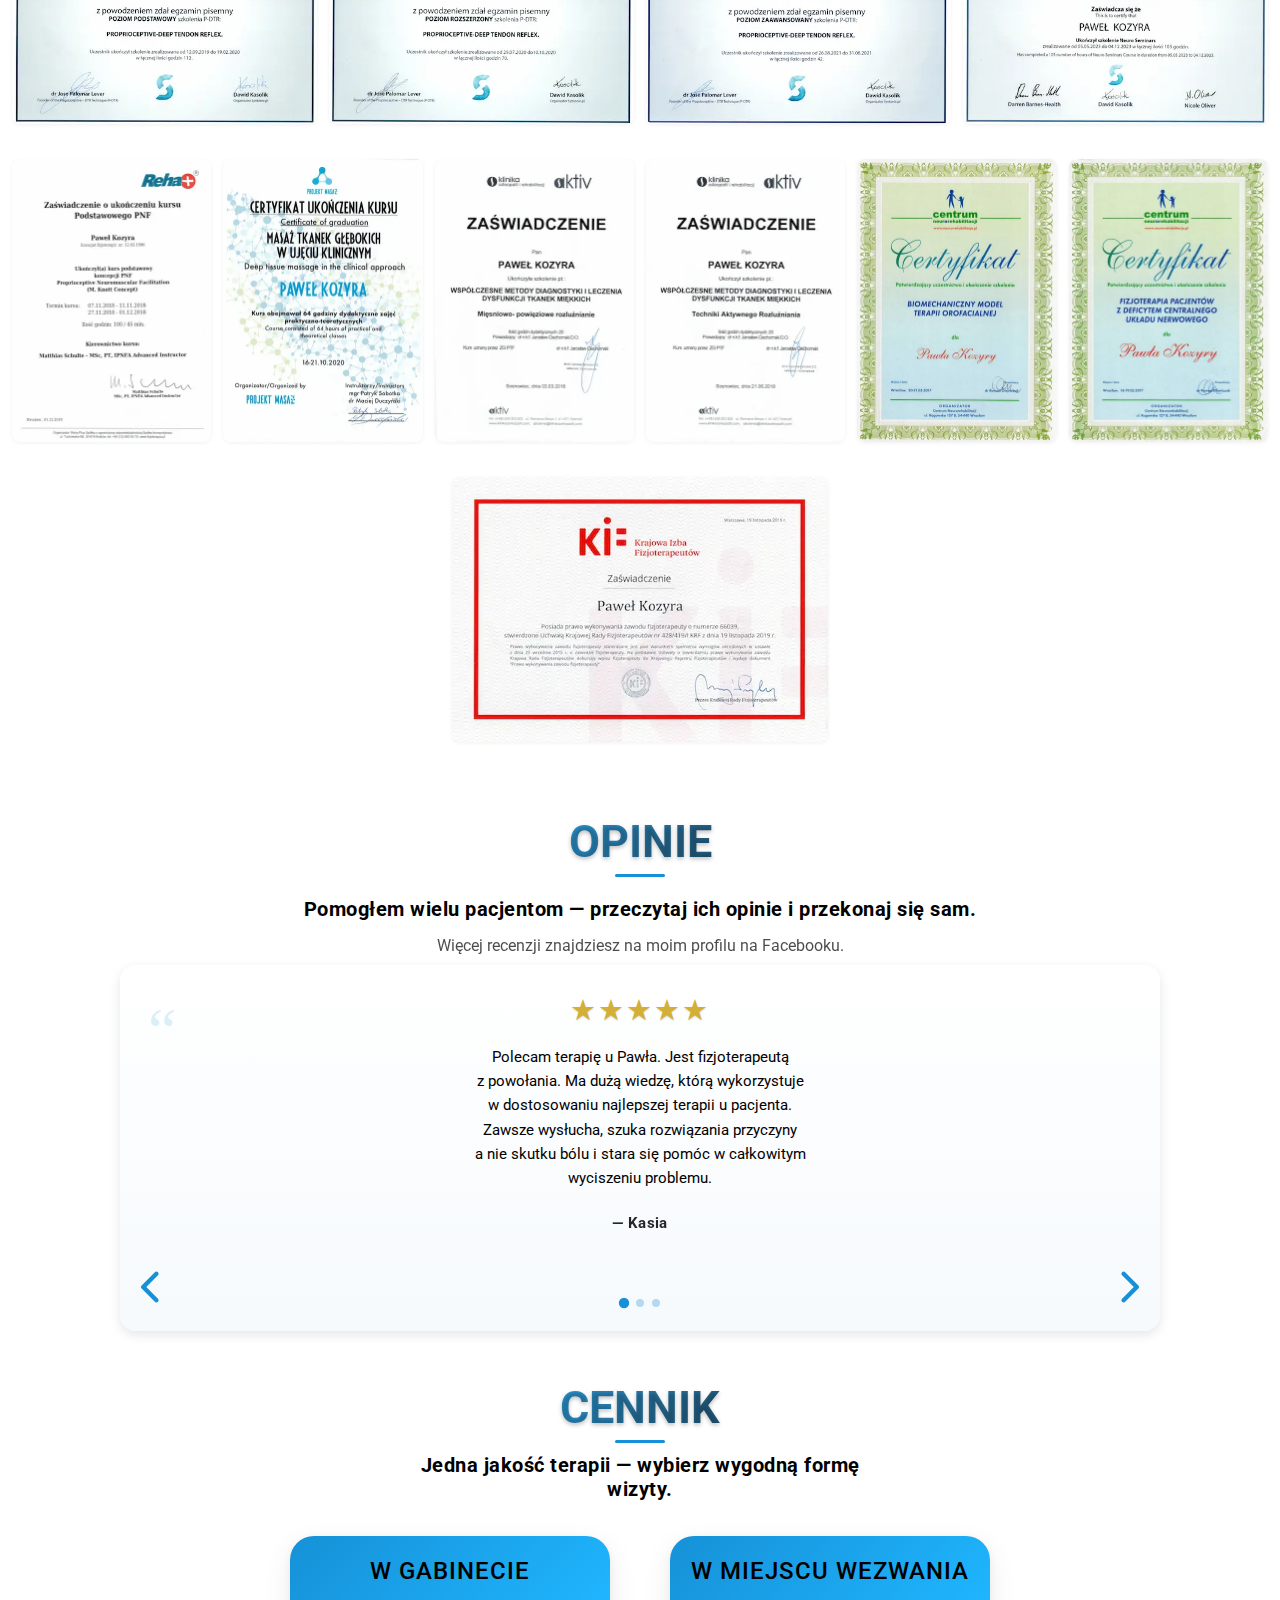
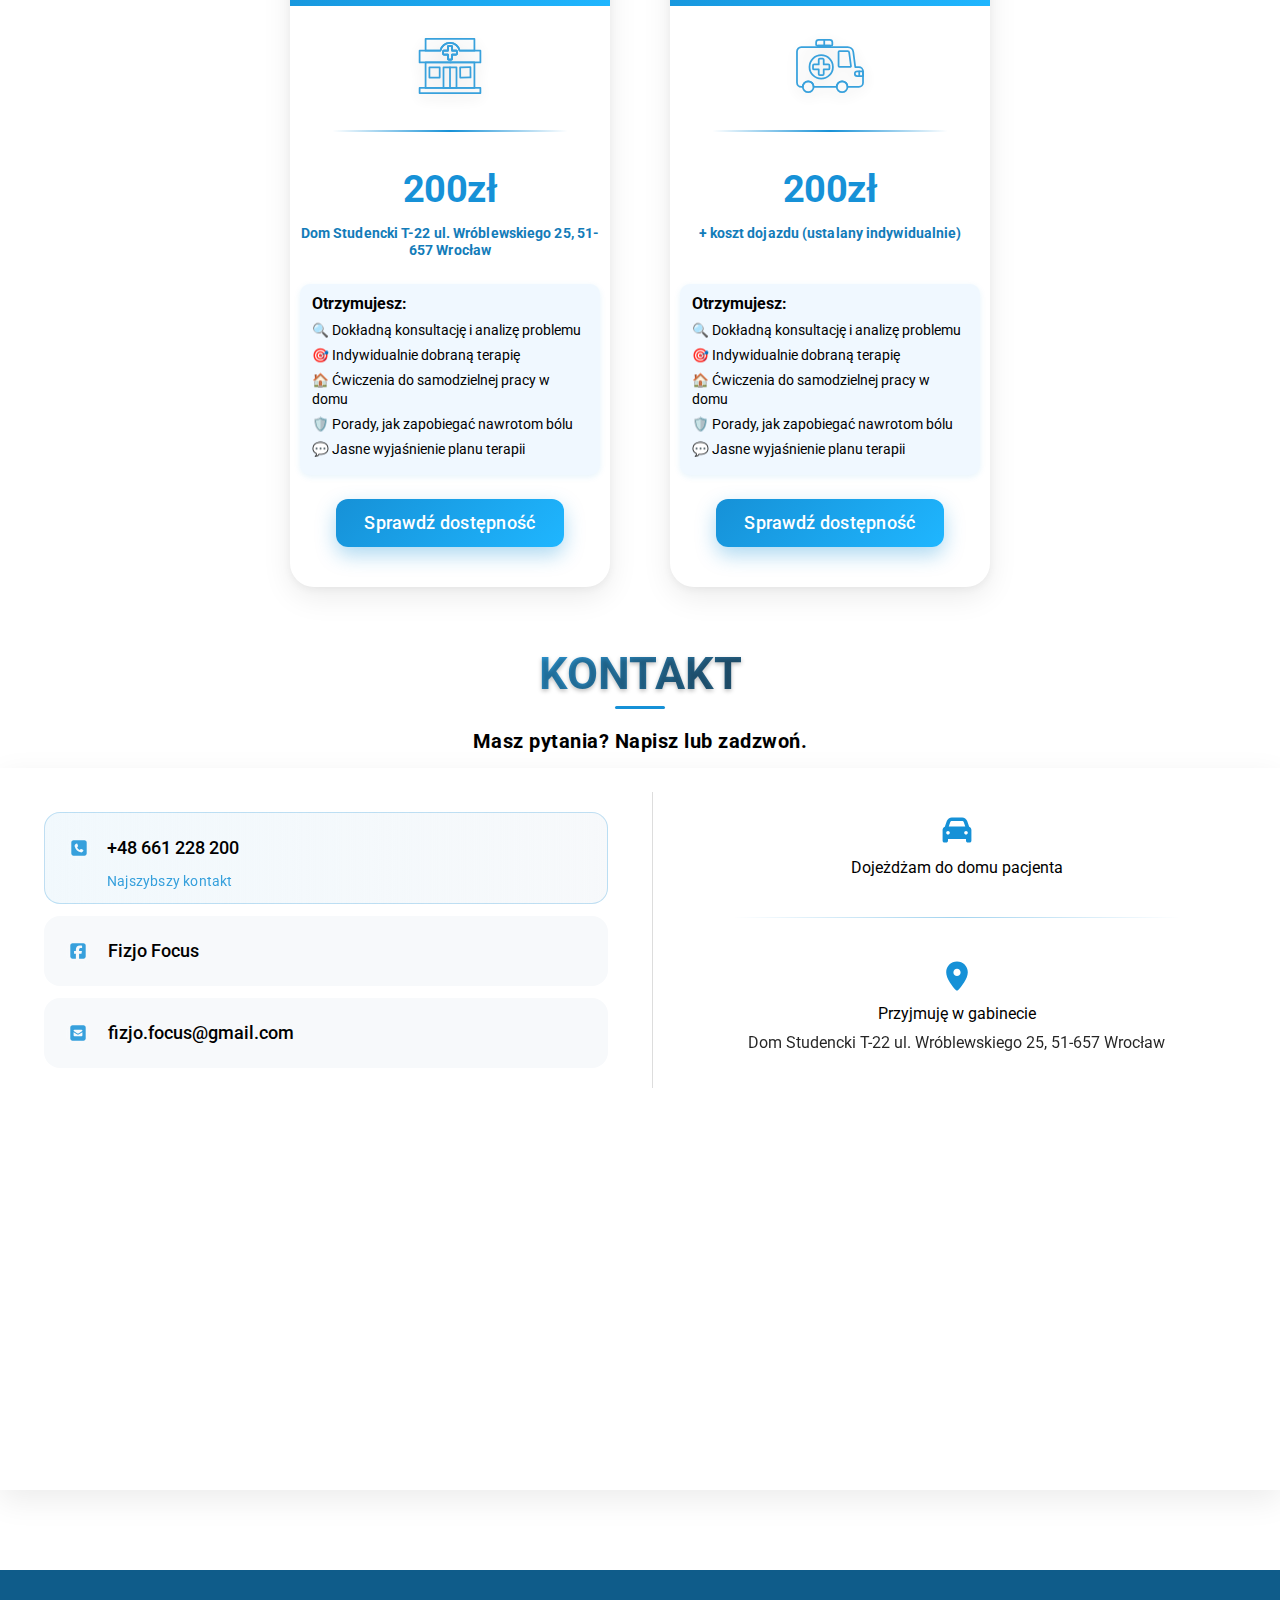
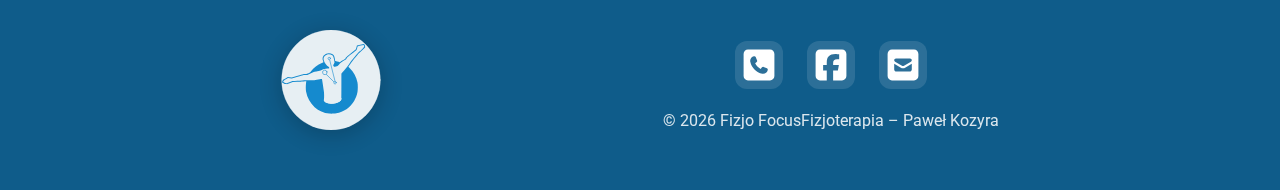
<file: public/index.html>
<!DOCTYPE html>
<html lang="pl">

<head>
    <meta charset="UTF-8">
    <meta name="viewport" content="width=device-width, initial-scale=1">

    <title>Fizjoterapia Wrocław – Fizjo Focus | Paweł Kozyra</title>

    <meta name="description"
        content="Profesjonalna fizjoterapia we Wrocławiu: P-DTR, NeuroSeminars, DNS, MTG i PNF. Skuteczne leczenie bólu pleców, urazów sportowych, ograniczeń ruchu i problemów neurologicznych.">

    <!-- Canonical (www) -->
    <link rel="canonical" href="https://www.fizjofocus.com/">

    <!-- Robots – pozwala Google na duże miniatury -->
    <meta name="robots" content="index, follow, max-image-preview:large">

    <!-- Favicon -->
    <link rel="icon" type="image/png" sizes="16x16" href="./img/favicon-16.png">
    <link rel="icon" type="image/png" sizes="32x32" href="./img/favicon-32.png">
    <link rel="icon" type="image/png" sizes="64x64" href="./img/favicon-64.png">
    <link rel="icon" type="image/png" sizes="192x192" href="./img/android-chrome-192x192.png">

    <!-- Apple -->
    <link rel="apple-touch-icon" sizes="180x180" href="./img/apple-touch-icon.png">

    <!-- Theme -->
    <meta name="theme-color" content="#1691d7">

    <!-- Open Graph -->
    <meta property="og:title" content="Fizjoterapia Wrocław – Fizjo Focus | Paweł Kozyra">
    <meta property="og:description"
        content="Profesjonalna fizjoterapia we Wrocławiu: P-DTR, NeuroSeminars, DNS, MTG i PNF. Skuteczne leczenie bólu pleców, urazów sportowych i problemów neurologicznych.">
    <meta property="og:image" content="https://www.fizjofocus.com/img/og/og-image.png">
    <meta property="og:image:width" content="1200">
    <meta property="og:image:height" content="630">
    <meta property="og:url" content="https://www.fizjofocus.com/">
    <meta property="og:type" content="website">

    <!-- Twitter / X -->
    <meta name="twitter:card" content="summary_large_image">
    <meta name="twitter:title" content="Fizjoterapia Wrocław – Fizjo Focus | Paweł Kozyra">
    <meta name="twitter:description"
        content="Profesjonalna fizjoterapia we Wrocławiu: P-DTR, NeuroSeminars, DNS, MTG i PNF. Skuteczne leczenie bólu pleców i problemów neurologicznych.">
    <meta name="twitter:image" content="https://www.fizjofocus.com/img/og/og-image.png">

    <!-- Preload assets -->
    <link rel="preload" as="image" href="./img/LOGO_header.svg" fetchpriority="high">
    <link rel="preload" href="./fonts/roboto_woff2/Roboto-Regular.woff2" as="font" type="font/woff2" crossorigin>
    <link rel="preload" href="./fonts/roboto_woff2/Roboto-Medium.woff2" as="font" type="font/woff2" crossorigin>
    <link rel="preload" href="./fonts/roboto_woff2/Roboto-Bold.woff2" as="font" type="font/woff2" crossorigin>
    <link rel="preload" href="./css/style.css" as="style">
    <link rel="preload" href="./js/script.js" as="script">

    <link rel="stylesheet" href="./css/style.css">

    <!-- Structured Data -->
    <script type="application/ld+json">
    {
      "@context": "https://schema.org",
      "@type": "MedicalBusiness",
      "name": "Fizjo Focus Fizjoterapia – Paweł Kozyra",
      "url": "https://www.fizjofocus.com/",
      "logo": "https://www.fizjofocus.com/img/LOGO_header.svg",
      "image": [
        "https://www.fizjofocus.com/img/og/og-image.png"
      ],
      "telephone": "+48661228200",
      "priceRange": "PLN 200",
      "sameAs": [
        "https://www.facebook.com/profile.php?id=100085838256435"
      ],
      "address": {
        "@type": "PostalAddress",
        "streetAddress": "ul. Zygmunta Wróblewskiego 25",
        "addressLocality": "Wrocław",
        "postalCode": "51-657",
        "addressCountry": "PL"
      },
      "areaServed": {
        "@type": "City",
        "name": "Wrocław"
      },
      "medicalSpecialty": [
        "Physiotherapy",
        "Neurology"
      ],
      "availableService": [
        { "@type": "MedicalTherapy", "name": "Fizjoterapia" },
        { "@type": "MedicalTherapy", "name": "P-DTR" },
        { "@type": "MedicalTherapy", "name": "Neurologia funkcjonalna" },
        { "@type": "MedicalTherapy", "name": "Terapia manualna" },
        { "@type": "MedicalTherapy", "name": "Ból kręgosłupa" },
        { "@type": "MedicalTherapy", "name": "Zaburzenia czucia" }
      ],
      "openingHoursSpecification": {
        "@type": "OpeningHoursSpecification",
        "dayOfWeek": [
          "Monday",
          "Tuesday",
          "Wednesday",
          "Thursday",
          "Friday",
          "Saturday",
          "Sunday"
        ],
        "opens": "07:00",
        "closes": "21:00"
      }
    }
    </script>
</head>



<body>
    <nav class="navbar">
        <div class="navbar_small-nav">
            <div class="navbar_small-nav-home">
                <a id='home-img' href="#">
                    <img src="./img/LOGO_nav.svg" alt="Logo firmy Fizjo Focus" fetchpriority="high">
                </a>
            </div>
            <div class="navbar_small-nav-media">
                <a href="tel:+48661228200">
                    <img class="icon" src="./icons/square-phone-solid-full.svg" alt="Ikona telefonu">
                </a>
                <a href="https://www.facebook.com/profile.php?id=100085838256435" target="_blank"><img class="icon"
                        src="./icons/square-facebook-brands-solid-full.svg" alt="Ikona Faceboook"></a>
                <a href="mailto:fizjo.focus@gmail.com"><img class="icon" src="./icons/square-envelope-solid-full.svg"
                        alt="Ikona e-mail"></a>
            </div>
            <button class="navbar_small-nav-button navbar_small-nav-burger" id="nav-icon2" aria-label="Otwórz menu">
                <span></span>
                <span></span>
                <span></span>
                <span></span>
                <span></span>
                <span></span>
            </button>
        </div>
        <ul class="navbar_nav">
            <li><a href="#why" id="nav-link">pomoc</a></li>
            <li><a href="#about-me" id="nav-link">o&nbsp;mnie</a></li>
            <li><a href="#services" id="nav-link">metody</a></li>
            <li><a href="#courses" id="nav-link">kursy</a></li>
            <li><a href="#reviews" id="nav-link">opinie</a></li>
            <li><a href="#prices" id="nav-link">cennik</a></li>
            <li><a href="#contact" id="nav-link">kontakt</a></li>
        </ul>
        <div class="navbar_nav-big-media"></div>
    </nav>

    <header class="header">
        <div class="header_triangle-top-left"></div>
        <div class="header_triangle-bottom-right"></div>
        <div class="header_bg"></div>
        <div class="header_shadow"></div>
        <div class="header_hero-text">
            <div class="header_hero-text-title">
                <h1>Fizjoterapia Wrocław&nbsp;i&nbsp;okolice <span>Fizjo Focus | Paweł Kozyra</span></h1>
            </div>
            <div class="header_hero-text-logo">
                <img src="img/LOGO_header.svg" width="320" height="180" fetchpriority="high" alt="Logo strony">
            </div>
            <div class="header_hero-text-motto">
                <p>Znajduję przyczynę Twojego problemu,
                    zamiast pracować tylko na objawach.</p>
            </div>
            <div class="header_hero-text-btns">
                <a class="header_hero-text-btns-services" href="#prices">
                    Zobacz cennik
                </a>
                <a class="header_hero-text-btns-contact" href="#contact">
                    UMÓW SIĘ JUŻ TERAZ!
                </a>
            </div>
        </div>
        <div class="header_side header_side--left"></div>
        <div class="header_side header_side--right"></div>
    </header>

    <main>
        <section id="why" class="why">
            <div class="section-title">
                <h2>Jak mogę Ci pomóc</h2>
            </div>
            <p class="subheader">
                Jeśli masz wrażenie, że „próbowałeś już wszystkiego”, a&nbsp;problem nadal wraca – to miejsce może być
                dla
                Ciebie.
            </p>
            <div class="why_container" id="whyContainer">
                <div class="why_container-item">
                    <h3>Z jakimi problemami pracuję?</h3>
                    <button class="why_container-item-btn" aria-label="Przeczytaj o z jakimi problemami pracuję"><img
                            src="./icons/circle-down-solid-full.svg" alt="Ikona strzałki"></button>
                </div>
                <div class="why_container-item-text">
                    <div class="scroll-container">
                        <p class="small-header"> 👉 Najczęstsze powody zgłoszeń:</p>
                        <ul>
                            <li>ból kręgosłupa, który nawraca mimo ćwiczeń lub zabiegów</li>
                            <li>ból barku, kolana, biodra „bez jasnej przyczyny”</li>
                            <li>napięcia, sztywność, uczucie niestabilności</li>
                            <li>drętwienia, mrowienia, uczucie „braku kontroli” nad ciałem</li>
                            <li>problemy z&nbsp;układem nerwowym (np. neuropatie)</li>
                            <li>urazy sportowe</li>
                            <li>zawroty głowy, zaburzenia równowagi</li>
                            <li>brak efektów po wcześniejszej rehabilitacji
                            </li>
                        </ul>
                    </div>
                </div>
                <div class="why_container-item">
                    <h3>Dlaczego ból często wraca?</h3>
                    <button class="why_container-item-btn"
                        aria-label="Przeczytaj o dlaczego fizjoterapia często nie działa"><img
                            src="./icons/circle-down-solid-full.svg" alt="Ikona strzałki"></button>
                </div>
                <div class="why_container-item-text">
                    <div class="scroll-container">
                        <p>Wiele terapii skupia się na miejscu, które boli.
                            Tymczasem bardzo często przyczyna problemu znajduje się gdzie indziej.</p>
                        <p>Ciało działa jako całość, a&nbsp;nadrzędną rolę pełni układ nerwowy.
                            Jeśli nieprawidłowo interpretuje on bodźce lub chroni ciało przed ruchem, ból może
                            utrzymywać
                            się mimo „rozluźniania” czy wzmacniania.</p>
                        <p class="small-header">👉 Dlatego w mojej pracy:</p>
                        <ul>
                            <li>nie zaczynam od schematu,</li>
                            <li>nie pracuję „na ślepo”,</li>
                            <li>szukam przyczyny, a&nbsp;nie tylko miejsca objawu.</li>
                        </ul>
                    </div>
                </div>
                <div class="why_container-item">
                    <h3>Jak wygląda terapia?</h3>
                    <button class="why_container-item-btn"
                        aria-label="Przeczytaj o Jak wygląda terapia - krok po kroku"><img
                            src="./icons/circle-down-solid-full.svg" alt="Ikona strzałki"></button>
                </div>
                <div class="why_container-item-text">
                    <div class="scroll-container">
                        <p>Każda wizyta jest indywidualna, ale proces zawsze opiera się na kilku etapach: </p>
                        <ol>
                            <li>Dokładny wywiad i obserwacja ruchu</li>
                            <li>Testy funkcjonalne i neurologiczne – sprawdzające, jak ciało reaguje</li>
                            <li>Terapia dobrana do reakcji organizmu, nie do nazwy schorzenia</li>
                            <li>Weryfikacja efektu – sprawdzamy, co się zmieniło</li>
                            <li>Plan dalszego postępowania – terapia, ćwiczenia lub przerwa</li>
                        </ol>
                    </div>
                </div>
                <div class="why_container-item">
                    <h3>Metody, z których korzystam</h3>
                    <button class="why_container-item-btn" aria-label="Przeczytaj o metody - jako narzędzia"><img
                            src="./icons/circle-down-solid-full.svg" alt="Ikona strzałki"></button>
                </div>
                <div class="why_container-item-text">
                    <div class="scroll-container">
                        <p>W pracy wykorzystuję różne metody, m.in.:</p>
                        <ul>
                            <li>P-DTR</li>
                            <li>elementy neurologii funkcjonalnej</li>
                            <li>DNS</li>
                            <li>PNF</li>
                            <li>terapię tkanek miękkich</li>
                            <li>MTG</li>
                        </ul>
                        <p>Nie są one celem samym w sobie.
                            Są narzędziami, które dobieram w&nbsp;zależności od tego, jak reaguje Twój organizm.</p>
                        <a href="#services">Kliknij, aby przeczytać więcej o&nbsp;stosowanych przeze mnie metodach.</a>
                    </div>
                </div>
                <div class="why_container-item">
                    <h3>Dla kogo ta terapia nie jest</h3>
                    <button class="why_container-item-btn" aria-label="Przeczytaj dla kogo ta terapia nie jest"><img
                            src="./icons/circle-down-solid-full.svg" alt="Ikona strzałki"></button>
                </div>
                <div class="why_container-item-text">
                    <div class="scroll-container">
                        <p>Ta forma pracy nie będzie odpowiednia, jeśli:</p>
                        <ul>
                            <li>szukasz wyłącznie masażu „na rozluźnienie”</li>
                            <li>oczekujesz natychmiastowego efektu bez procesu</li>
                            <li>nie chcesz współpracować i&nbsp;obserwować reakcji swojego ciała</li>
                        </ul>
                        <p>Jeśli jednak chcesz zrozumieć swój problem i&nbsp;realnie nad nim pracować – jesteś
                            w&nbsp;dobrym
                            miejscu.
                        </p>
                    </div>
                </div>
            </div>
        </section>

        <section id="about-me" class="about-me">
            <div class="section-title">
                <h2>Poznaj mnie</h2>
            </div>
            <p class="subheader">
                mgr Paweł Kozyra 🌟&nbsp;Fizjoterapeuta&nbsp;🌟
            </p>
            <p class="about-me-description"> Jestem fizjoterapeutą z <span id="experience-years-mobile"></span> letnim
                doświadczeniem.
                Pomagam skutecznie wrócić do sprawności, pracując nad przyczyną problemu, nie tylko
                objawami.</p>
            <p class="hint">
                Kliknij zdjęcie, aby dowiedzieć się więcej →</p>
            <div class="about-me_container">
                <div class="about-me_card" id="aboutMeCard">
                    <div class="about-me_container-photo">
                        <picture>
                            <img srcset="
							img/Zdjęcie_profilowe_small.webp 225w,
							img/Zdjęcie_profilowe_medium.webp 450w,
							img/Zdjęcie_profilowe_big.webp 488w" sizes="(min-width: 601px) 488px, 225px" width="450" height="384"
                                src="./img/Zdjęcie_profilowe_small.webp" alt="Zdjęcie Pawła Kozyry, fizjoterapeuty"
                                loading="lazy" decoding="async" />
                        </picture>
                    </div>
                    <div class="about-me_overlay">
                        <div class="about-me_overlay-content">
                            <div class="about-me_overlay-content_scroll-container">
                                <p class="about-lead">
                                    Jestem fizjoterapeutą z <span id="experience-years-tablet"></span> letnim
                                    doświadczeniem.
                                    Pomagam skutecznie wrócić do sprawności, pracując nad przyczyną problemu, nie tylko
                                    objawami.
                                </p>
                                <p class="about-list-title">Metody, którymi pracuję:</p>
                                <ul class="about-list">
                                    <li>neurologia funkcjonalna (P-DTR, NeuroSeminars, DNS)</li>
                                    <li>terapia powięziowa, MTG, PNF</li>
                                    <li>problemy ortopedyczne i neurologiczne</li>
                                </ul>
                                <p class="about-secondary">
                                    Współpracuję m.in. z&nbsp;DCTM we Wrocławiu oraz Kliniką Neurorehabilitacji
                                    dr&nbsp;Romana Olejniczaka.</p>
                                <p class="about-mission">
                                    💡 Fizjoterapia to coś więcej niż zawód – to moja pasja i&nbsp;misja.
                                    Najważniejsze jest dla mnie zrozumienie przyczyn problemu.
                                    Dzięki indywidualnemu podejściu i&nbsp;połączeniu różnych metod pracujemy
                                    u&nbsp;źródła,
                                    a&nbsp;nie
                                    tylko na skutkach dolegliwości.
                                    Szczególną wagę przywiązuję do dokładnego wywiadu i&nbsp;badania, które pozwalają mi
                                    w&nbsp;pełni
                                    poznać Twój stan.
                                </p>
                                <button class="about-close">Zamknij ↑</button>
                            </div>
                        </div>
                    </div>
                </div>
            </div>
        </section>

        <section id="services" class="services">
            <div class="section-title">
                <h2>metody</h2>
            </div>
            <p class="subheader"> Każdą metodę dobieram indywidualnie do Twojego problemu, aby przywrócić pełną
                sprawność.</p>
            <p class="hint">
                Kliknij nazwę, aby dowiedzieć się więcej →</p>
            <div class="services-container">
                <div class="services-item" data-service="PDTR">
                    <div class="services-item-title">
                        <img src="./icons/pattern-key-svgrepo-com.svg" alt="" aria-hidden="true">
                        <h3 class="pdtr-header">P-DTR</h3>
                    </div>
                    <p class="services-item-description">Odblokuj układ nerwowy</p>
                </div>
                <div class="services-text" id="PDTR">
                    <p>Metoda terapeutyczna opracowana przez dr José Palomara, która łączy neurofizjologię
                        z&nbsp;terapią manualną. Jest to system pracy z&nbsp;ciałem i&nbsp;układem nerwowym, który
                        skupia się na wykrywaniu i&nbsp;usuwaniu blokad nerwowych i&nbsp;napięć mięśniowych, które
                        mogą
                        prowadzić do różnych dolegliwości bólowych oraz ograniczeń w&nbsp;funkcjonowaniu ciała.
                    </p>

                    <p class="small-header"> 👉 Zastosowanie:</p>
                    <ul>
                        <li>bóle mięśniowo-szkieletowe, takie jak bóle pleców, szyi, stawów</li>
                        <li>zawroty głowy i&nbsp;problemy z&nbsp;równowagą</li>
                        <li>problemy z&nbsp;postawą ciała</li>
                        <li>przewlekłe bóle głowy (np. migreny)</li>
                        <li>zaburzenia ruchomości stawów (np. ograniczenia w&nbsp;stawach biodrowych, kolanowych)
                        </li>
                        <li>problemy z&nbsp;układem nerwowym (np. neuropatie)</li>
                        <li>urazy sportowe</li>
                    </ul>
                    <p class="small-header"> 👉 Korzyści:</p>
                    <ul>
                        <li>poprawa funkcjonowania układu mięśniowo-szkieletowego</li>
                        <li>zmniejszenie dolegliwości bólowych, w&nbsp;tym bólu przewlekłego</li>
                        <li>poprawa zakresu ruchu i&nbsp;mobilności</li>
                        <li>redukcja stresu i&nbsp;napięcia w ciele</li>
                        <li>szybsza regeneracja po urazach</li>
                    </ul>
                </div>

                <div class="services-item" data-service="NeuroSeminars">
                    <div class="services-item-title">
                        <img src="./icons/brain-engine-svgrepo-com.svg" alt="" aria-hidden="true">
                        <h3 class="neuroseminars-header">NeuroSeminars</h3>
                    </div>
                    <p class="services-item-description">Popraw funkcje mózgu</p>
                </div>
                <div class="services-text" id="NeuroSeminars">
                    <p>Neurologia funkcjonalna to podejście do diagnozy i&nbsp;terapii, które koncentruje się na
                        funkcjonowaniu układu nerwowego, szczególnie w&nbsp;kontekście interakcji między mózgiem
                        i&nbsp;innymi układami ciała. Zamiast skupiać się jedynie na strukturalnych uszkodzeniach,
                        jak
                        w&nbsp;tradycyjnej neurologii, neurologia funkcjonalna bada zaburzenia funkcji, które mogą
                        być
                        odpowiedzialne za objawy pacjenta. Wykorzystuje ona zaawansowane testy neurologiczne, które
                        mogą
                        obejmować badanie ruchu gałek ocznych, równowagi, napięcia mięśniowego czy reakcji
                        odruchowych.
                        Na podstawie tych wyników stosuje się techniki terapeutyczne, takie jak: </p>
                    <ul>
                        <li>ćwiczenia stymulujące określone obszary mózgu</li>
                        <li>manipulacje i&nbsp;terapię manualną</li>
                        <li>terapie sensoryczne i&nbsp;trening równowagi</li>
                    </ul>


                    <p class="small-header">👉 Zastosowanie:</p>

                    <div class="table">
                        <table>
                            <thead>
                                <tr>
                                    <th scope="col">Problem</th>
                                    <th scope="col">Diagnoza / Przyczyna</th>
                                    <th scope="col">Cel terapii</th>
                                </tr>
                            </thead>

                            <tbody>
                                <tr>
                                    <th scope="row">Zawroty głowy, zaburzenia równowagi</th>
                                    <td>Łagodny napadowy zawrót głowy (BPPV), zawroty szyjnopochodne, zaburzenia
                                        przedsionkowe.</td>
                                    <td>Problemy pochodzące z układu przedsionkowego lub ocznych.</td>
                                </tr>

                                <tr>
                                    <th scope="row">Zaburzenia bólowe</th>
                                    <td>Leczenie przewlekłego bólu, w tym migreny, bólu neuropatycznego, bólu
                                        spowodowanego zaburzeniami napięcia mięśniowego.</td>
                                    <td>Poprawa mechanizmów modulacji bólu w układzie nerwowym, w kontekście
                                        nadwrażliwości na bodźce (np. allodynia).</td>
                                </tr>

                                <tr>
                                    <th scope="row">Choroby neurologiczne</th>
                                    <td colspan="2">Choroba Parkinsona, stwardnienie rozsiane (SM), udar mózgu.</td>
                                </tr>

                                <tr>
                                    <th scope="row">Problemy rozwojowe u dzieci</th>
                                    <td>ADHD, autyzm, dysleksja, opóźnienia w rozwoju motorycznym.</td>
                                    <td>Ćwiczenia wspierające integrację sensoryczną i koordynację.</td>
                                </tr>

                                <tr>
                                    <th scope="row">Rehabilitacja pourazowa</th>
                                    <td>Wstrząśnienie mózgu, urazy rdzenia kręgowego, inne urazy neurologiczne.</td>
                                    <td>Terapie dostosowane do przywracania równowagi i zmniejszania dysfunkcji
                                        ruchowych.</td>
                                </tr>

                                <tr>
                                    <th scope="row">Stany lękowe i depresja</th>
                                    <td colspan="2">Regulacja autonomicznego układu nerwowego w celu zmniejszenia
                                        nadmiernej aktywacji układu współczulnego, co sprzyja redukcji objawów lęku
                                        i
                                        poprawia jakość snu.</td>
                                </tr>

                                <tr>
                                    <th scope="row">Brak poprawy podczas fizjoterapii</th>
                                    <td colspan="2">Zaburzenia integracji informacji sensorycznych i kontroli
                                        motorycznej.</td>
                                </tr>

                                <tr>
                                    <th scope="row" colspan="3">Zaburzenia pracy stawów skroniowo-żuchwowych (TMJ)
                                    </th>
                                </tr>
                            </tbody>
                        </table>
                    </div>
                </div>
                <div class="services-item" data-service="DNS">
                    <div class="services-item-title">
                        <img src="./icons/DNS-picture.svg" alt="" aria-hidden="true">
                        <h3 class="dns-header">DNS</h3>
                    </div>
                    <p class="services-item-description">Odzyskaj kontrolę ruchu</p>
                </div>
                <div class="services-text" id="DNS">
                    <p>DNS (Dynamic Neuromuscular Stabilization) – to innowacyjna metoda fizjoterapeutyczna, która
                        skupia się na przywracaniu prawidłowej
                        stabilizacji i&nbsp;kontroli nerwowo-mięśniowej ciała. Jej podstawą jest zrozumienie, jak
                        nasze
                        ciało
                        rozwijało się w&nbsp;dzieciństwie i&nbsp;jak te wzorce ruchowe wpływają na funkcjonowanie
                        dorosłego
                        człowieka. </p>
                    <p class="small-header">🔹 Co wyróżnia DNS?</p>
                    <p>
                        Bazuje na naturalnych wzorcach ruchowych niemowląt – każdy ruch, który wykonuje dziecko,
                        jest
                        zaprogramowany tak, by rozwijać stabilność i&nbsp;mobilność.

                        Koryguje nieprawidłowe wzorce ruchowe powstałe np. po urazach, przeciążeniach czy siedzącym
                        trybie życia.

                        Poprawia stabilność kręgosłupa, postawę i&nbsp;efektywność ruchu, co zmniejsza ryzyko
                        kontuzji.
                    </p>
                    <p class="small-header">👉 Zastosowanie:</p>
                    <ul>
                        <li>redukcja dolegliwości bólowych kręgosłupa i&nbsp;stawów</li>
                        <li>poprawa postawy i&nbsp;stabilizacji ciała</li>
                        <li>poprawa wydajności i&nbsp;zapobieganie kontuzjom u&nbsp;sportowców</li>
                        <li>korekcja nieprawidłowych wzorców ruchowych po urazach</li>
                        <li>poprawa mobilności i&nbsp;kontroli nerwowo-mięśniowej</li>
                    </ul>
                    <p class="small-header"> 👉 Korzyści:</p>
                    <ul>
                        <li>lepsza kontrola i&nbsp;świadomość własnego ciała</li>
                        <li>zmniejszenie dolegliwości bólowych</li>
                        <li> poprawa stabilności, mobilności i&nbsp;jakości codziennych ruchów</li>
                    </ul>
                </div>
                <div class="services-item" data-service="PNF">
                    <div class="services-item-title">
                        <img src="./icons/i-physical-therapy-svgrepo-com.svg" alt="" aria-hidden="true">
                        <h3 class="pnf-header">PNF</h3>
                    </div>
                    <p class="services-item-description">Toruj prawidłowe wzorce</p>
                </div>
                <div class="services-text" id="PNF">
                    <p>PNF (Proprioceptive Neuromuscular Facilitation), czyli Proprioceptywna Nerwowo-mięśniowa
                        Facilitacja/ torowanie ruchu to metoda, której celem jest poprawa zakresu ruchu, siły
                        mięśniowej, koordynacji ruchowej, zaburzonych wzorców ruchowych oraz powrót do samodzielnego
                        funkcjonowania. Została opracowana w&nbsp;latach 40. XX wieku przez amerykańskiego lekarza,
                        dr
                        Hermanna Kabata, i&nbsp;jego współpracowników. Bazuje na stymulacji układu nerwowego
                        i&nbsp;mięśniowego za pomocą naturalnych wzorców ruchowych, które angażują wiele grup
                        mięśniowych jednocześnie. Metoda wykorzystuje propriocepcję, kontakt dotykowy i&nbsp;komendy
                        werbalne, aby pomóc pacjentowi w&nbsp;przywracaniu prawidłowych funkcji ruchowych.</p>
                    <p class="small-header">👉 Zastosowanie: </p>
                    <div class="table">
                        <table>
                            <tr>
                                <th>Neurologia</th>
                                <td>udar mózgu, stwardnienie rozsiane (SM), choroba Parkinsona, uszkodzenie rdzenia
                                    kręgowego</td>
                            </tr>
                            <tr>
                                <th>Ortopedia</th>
                                <td>złamania, skręcenia, zwichnięcia, dolegliwości bólowe, przeciążenia, wady
                                    postawy,
                                    rehabilitacja pooperacyjna</td>
                            </tr>
                            <tr class="pnf-table">
                                <th class="pnf-table">Sport</th>
                                <td class="pnf-table">poprawa elastyczności tkanek, koordynacji, siły, szybkości,
                                    zakresu ruchomości, równowagi</td>
                            </tr>
                        </table>
                    </div>
                    <p class="small-header">
                        👉 Korzyści: </p>
                    <ul>
                        <li>zwiększenie siły mięśniowej</li>
                        <li>przywracanie funkcji ruchowych</li>
                        <li>poprawa koordynacji i&nbsp;równowagi</li>
                        <li>poprawa zakresu ruchu i&nbsp;elastyczności</li>
                        <li>redukcja bólu i&nbsp;napięcia mięśniowego</li>
                        <li>wzmacnianie propriocepcji</li>
                    </ul>
                </div>
                <div class="services-item" data-service="MTG">
                    <div class="services-item-title">
                        <img src="./icons/hand-holding-heart-solid-full.svg" alt="" aria-hidden="true">
                        <h3 class="mtg-header">MTG</h3>
                    </div>
                    <p class="services-item-description">Uwolnij głębokie napięcia</p>
                </div>
                <div class="services-text" id="MTG">
                    <p>MTG, czyli Masaż Tkanek Głębokich, to specjalistyczna metoda masażu, która skupia się na
                        pracy
                        z&nbsp;głębszymi warstwami mięśni, powięzi oraz tkanek łącznych. Jest szczególnie skuteczna
                        w&nbsp;łagodzeniu przewlekłych napięć, redukcji bólu oraz poprawie ruchomości stawów. Ta
                        technika jest polecana osobom zmagającym się z&nbsp;wszelkimi bólami (egzystencjalny też się
                        liczy) czy ograniczeniami w&nbsp;zakresie ruchu.</p>

                    <p class="small-header">
                        👉 Zastosowanie: </p>
                    <ul>
                        <li>bóle pleców, napięciowe bóle głowy, bóle karku, barków i&nbsp;ramion, bóle kończyn
                            dolnych
                        </li>
                        <li>napięciowe dysfunkcje mięśniowo-powięziowe (siedzący tryb życia, nieprawidłowa postawa
                            ciała, przeciążenia mięśniowe, praca w&nbsp;statycznych pozycjach, np. przy komputerze)
                        </li>
                        <li>urazy mięśni i&nbsp;stawów, operacje (np. blizny, zrosty), skręcenia
                            i&nbsp;nadwyrężenia,
                            stany
                            zapalne tkanek miękkich (np. zapalenie ścięgna Achillesa)</li>
                        <li>przygotowanie i&nbsp;regeneracja u&nbsp;sportowców (poprawa elastyczności mięśni,
                            wspomaganie regeneracji po intensywnym wysiłku, zmniejszenie ryzyka kontuzji,
                            przywracanie
                            równowagi napięć mięśniowych)</li>
                        <li>zwiększenie ruchomości stawów, poprawa sprawności fizycznej</li>
                        <li>stany chronicznego stresu, zaburzenia snu</li>
                    </ul>

                    <p class="small-header">
                        👉 Korzyści: </p>
                    <ul>
                        <li>Redukcja przewlekłego bólu mięśni i&nbsp;stawów</li>
                        <li>Leczenie napięciowych dysfunkcji mięśniowo-powięziowych</li>
                        <li>Rehabilitacja po urazach i&nbsp;kontuzjach</li>
                        <li>Zwiększenie zakresu ruchu</li>
                        <li>Redukcja stresu i&nbsp;napięcia psychicznego</li>
                        <li>Praca z bliznami i&nbsp;zrostami</li>
                    </ul>
                </div>
                <div class="services-item" data-service="Other">
                    <div class="services-item-title">
                        <img src="./icons/anatomy-svgrepo-com.svg" alt="" aria-hidden="true">
                        <h3 class="other-header">Inne</h3>
                    </div>
                    <p class="services-item-description">Wsparcie dla ciała</p>
                </div>
                <div class="services-text" id="Other">
                    <ul>
                        <li>Ćwiczenia</li>
                        <li>Masaż</li>
                        <li>Terapia tkanek miękkich</li>
                    </ul>
                </div>
            </div>
        </section>

        <section class="courses" id="courses">
            <div class="section-title">
                <h2>kursy</h2>
            </div>
            <p class="courses subheader">
                Każde szkolenie potwierdza wiedzę i&nbsp;kompetencje, które wykorzystuję w&nbsp;pracy z&nbsp;pacjentami.

            </p>
            <p class="hint">
                Kliknij zdjęcie, aby powiększyć →</p>
            <div class="courses_gallery" id="gallery">
                <img class="thumb" src="./img/Kursy_w_WebP_miniatury/P-DTR_Podstawowy_page-0001.webp"
                    data-full="./img/Kursy_w_WebP/P-DTR_Podstawowy_page-0001.webp" alt="Certyfiktat P-DTR Podstawowy">

                <img class="thumb" src="./img/Kursy_w_WebP_miniatury/P-DTR_Rozwijający_page-0001.webp"
                    data-full="./img/Kursy_w_WebP/P-DTR_Rozwijający_page-0001.webp" alt="Certyfiktat P-DTR Podstawowy">

                <img class="thumb" src="./img/Kursy_w_WebP_miniatury/P-DTR_Zaawansowany_page-0001.webp"
                    data-full="./img/Kursy_w_WebP/P-DTR_Zaawansowany_page-0001.webp" alt="Certyfikat P-DTR Rozwijający">

                <img class="thumb" src="./img/Kursy_w_WebP_miniatury/NeuroSeminars_page-0001.webp"
                    data-full="./img/Kursy_w_WebP/NeuroSeminars_page-0001.webp" alt="Certyfikat NeuroSeminars">

                <img class="thumb" src="./img/Kursy_w_WebP_miniatury/PNF_Podstawowy_page-0001.webp"
                    data-full="./img/Kursy_w_WebP/PNF_Podstawowy_page-0001.webp" alt="Certyfikat PNF Podstawowy">

                <img class="thumb" src="./img/Kursy_w_WebP_miniatury/Masaż_Tkanek_Głębokich_page-0001.webp"
                    data-full="./img/Kursy_w_WebP/Masaż_Tkanek_Głębokich_page-0001.webp" loading="lazy"
                    alt="Certyfikat Masaż Tkanek Głębokich">

                <img class="thumb"
                    src="./img/Kursy_w_WebP_miniatury/Współczesne_metody_diagnostyki_i_leczenia_dysfunkcji_tkanej_miękkich,_Mięśniowo-powięziowe_rozluźnianie_page-0001.webp"
                    data-full="./img/Kursy_w_WebP/Współczesne_metody_diagnostyki_i_leczenia_dysfunkcji_tkanej_miękkich,_Mięśniowo-powięziowe_rozluźnianie_page-0001.webp"
                    alt="Współczesne metody diagnostyki i leczenia dysfunkcji tkanej miękkich, Mięśniowo-powięziowe rozluźnianie">

                <img class="thumb"
                    src="./img/Kursy_w_WebP_miniatury/Współczesne_metody_diagnostyki_i_leczenia_dysfunkcji_tkanej_miękkich,_Techniki_Aktywnego_Rozluźniania_page-0001.webp"
                    data-full="./img/Kursy_w_WebP/Współczesne_metody_diagnostyki_i_leczenia_dysfunkcji_tkanej_miękkich,_Techniki_Aktywnego_Rozluźniania_page-0001.webp"
                    alt="Certyfikat Współczesne_metody_diagnostyki_i_leczenia_dysfunkcji_tkanej_miękkichWspółczesne metody diagnostyki i leczenia dysfunkcji tkanej miękkich, Techniki Aktywnego Rozluźniania">

                <img class="thumb"
                    src="./img/Kursy_w_WebP_miniatury/Biomechaniczny_model_terapii_orofacjalnej_page-0001.webp"
                    data-full="./img/Kursy_w_WebP/Biomechaniczny_model_terapii_orofacjalnej_page-0001.webp"
                    alt="Biomechaniczny model terapii orofacjalnej">

                <img class="thumb"
                    src="./img/Kursy_w_WebP_miniatury/Fizjoterapia_pacjentów_z_deficytem_centralnego_układu_nerwowego_page-0001.webp"
                    data-full="./img/Kursy_w_WebP/Fizjoterapia_pacjentów_z_deficytem_centralnego_układu_nerwowego_page-0001.webp"
                    loading="lazy" alt="Fizjoterapia pacjentów z deficytem centralnego układu nerwowego">
                <img class="thumb" src="./img/Kursy_w_WebP_miniatury/KIF_Zaświadczenie_page-0001.webp"
                    data-full="./img/Kursy_w_WebP/KIF_Zaświadczenie_page-0001.webp" alt="KIF Zaświadczenie">
            </div>
        </section>

        <section id="reviews" class="reviews">
            <div class="section-title">
                <h2>opinie</h2>
            </div>
            <p class="subheader">Pomogłem wielu pacjentom — przeczytaj ich opinie i&nbsp;przekonaj się sam. </p>
            <p class="hint">Więcej recenzji znajdziesz na moim profilu na Facebooku.</p>
            <div class="carousel-container">
                <div class="carousel-track">
                    <div class="carousel-slide">
                        <div class="review-stars">★★★★★</div>
                        <p>Polecam terapię u&nbsp;Pawła. Jest fizjoterapeutą z&nbsp;powołania. Ma dużą wiedzę, którą
                            wykorzystuje
                            w&nbsp;dostosowaniu najlepszej terapii u&nbsp;pacjenta. Zawsze wysłucha, szuka
                            rozwiązania
                            przyczyny a&nbsp;nie skutku bólu i&nbsp;stara się pomóc w&nbsp;całkowitym wyciszeniu
                            problemu.</p>
                        <p class="review-name">Kasia</p>
                    </div>
                    <div class="carousel-slide">
                        <div class="review-stars">★★★★★</div>
                        <p>Paweł pomógł mi z&nbsp;powracającymi bólami z&nbsp;którymi moi poprzedni fizjoterapeuci
                            nie
                            mogli sobie
                            poradzić-ból łokcia czy uciążliwy ból w&nbsp;udzie. Podczas spotkania opowiada co robi
                            i&nbsp;dlaczego, co pozwoliło mi zrozumieć skąd moje bóle mogły się wziąć. Bardzo
                            profesjonalne
                            podejście. Mega polecam.</p>
                        <p class="review-name">Agata</p>
                    </div>
                    <div class="carousel-slide">
                        <div class="review-stars">★★★★★</div>
                        <p>Paweł ogarnął mi poprzez terapię kilka problemów związanychz&nbsp;graniem w&nbsp;kosza -
                            łokieć,
                            kostkę, biodro. Bardzo dobrze całościowo podchodzi do pacjenta, szuka realnych
                            przyczyn i&nbsp;powiązań pomiędzy nimi. Mega polecam!
                        </p>
                        <p class="review-name">Bartek</p>
                    </div>
                </div>


                <button class="prev" aria-label="Poprzednia opinia"><img src="./icons/chevron-left-solid-full.svg"
                        alt="Strzałka w lewo"></button>
                <button class="next" aria-label="Następna opinia"><img src="./icons/chevron-right-solid-full.svg"
                        alt="Strzałka w prawo"></button>
                <div class="carousel-dots"></div>
            </div>
        </section>

        <section id="prices" class="prices">
            <div class="section-title">
                <h2>cennik</h2>
                <p class="subheader">
                    Jedna jakość terapii — wybierz wygodną formę wizyty.
                </p>
            </div>
            <div class="prices-box">
                <div class="prices-box_gabinet">
                    <div class="prices-box_gabinet-title">
                        <h3>W gabinecie</h3>
                    </div>
                    <img src="./icons/medical-clinic-care-svgrepo-com.svg" alt="Ikona szpitala">
                    <div class="line"></div>
                    <div class="prices-box_gabinet-text">
                        <p class="price">200zł <span>Dom Studencki T-22 ul.&nbsp;Wróblewskiego&nbsp;25,
                                51-657
                                Wrocław</span></p>
                        <div class="note">
                            <p>Otrzymujesz:</p>
                            <ul>
                                <li>🔍 Dokładną konsultację i&nbsp;analizę problemu</li>
                                <li>🎯 Indywidualnie dobraną terapię</li>
                                <li>🏠 Ćwiczenia do samodzielnej pracy w domu</li>
                                <li>🛡️ Porady, jak zapobiegać nawrotom bólu</li>
                                <li>💬 Jasne wyjaśnienie planu terapii</li>
                            </ul>
                        </div>
                    </div>
                    <a class="prices-box_gabinet-btn" href="#contact">
                        Sprawdź dostępność
                    </a>
                </div>
                <div class="prices-box_drive">
                    <div class="prices-box_drive-title">
                        <h3>W miejscu wezwania</h3>
                    </div>
                    <img src="./icons/medical-transportation-vehicle-svgrepo-com.svg" alt="Ikona ambulansu">
                    <div class="line"></div>
                    <div class="prices-box_drive-text">
                        <p class="price">200zł
                            <span>+ koszt dojazdu (ustalany indywidualnie)</span>
                        </p>
                        <div class="note">
                            <p>Otrzymujesz:</p>
                            <ul>
                                <li>🔍 Dokładną konsultację i analizę problemu</li>
                                <li>🎯 Indywidualnie dobraną terapię</li>
                                <li>🏠 Ćwiczenia do samodzielnej pracy w domu</li>
                                <li>🛡️ Porady, jak zapobiegać nawrotom bólu</li>
                                <li>💬 Jasne wyjaśnienie planu terapii</li>
                            </ul>
                        </div>
                    </div>
                    <a class="prices-box_drive-btn" href="#contact">Sprawdź dostępność</a>
                </div>
            </div>
        </section>

        <section id="contact" class="contact">
            <div class="section-title">
                <h2>kontakt</h2>
            </div>
            <p class="subheader">Masz pytania? Napisz lub zadzwoń.</p>
            <div class="contact-box">
                <div class="contact-box_contact-links">

                    <a href="tel:+48661228200" class="contact-item phone">
                        <div class="phone-text">
                            <img class="icon" src="./icons/square-phone-solid-full-blue.svg" alt="Ikona telefonu">
                            <span>+48 661 228 200</span>
                        </div>
                        <p class="contact-note">Najszybszy kontakt</p>
                    </a>

                    <a href="https://www.facebook.com/profile.php?id=100085838256435" target="_blank"
                        class="contact-item fb">
                        <img class="icon" src="./icons/square-facebook-brands-solid-full-blue.svg" alt="Ikona Facebook">
                        <span>Fizjo Focus</span>
                    </a>

                    <a href="mailto:fizjo.focus@gmail.com" class="contact-item e-mail">
                        <img class="icon" src="./icons/square-envelope-solid-full-blue.svg" alt="Ikona e-mail">
                        <span>fizjo.focus@gmail.com</span>
                    </a>

                </div>

                <div class="contact-box_places">
                    <div class="contact-box_places_drive">
                        <img src="./icons/car-solid-full.svg" alt="" aria-hidden="true">
                        <p>Dojeżdżam do&nbsp;domu&nbsp;pacjenta</p>
                    </div>
                    <hr>
                    <div class="contact-box_places_gabinet">
                        <div class="contact-box_places_gabinet">
                            <img src="./icons/location-dot-solid-full.svg" alt="" aria-hidden="true">
                            <p>Przyjmuję w&nbsp;gabinecie</p>
                        </div>
                        <p class="contact-box_places_gabinet-adress">Dom Studencki T-22
                            ul.&nbsp;Wróblewskiego&nbsp;25,
                            51-657
                            Wrocław</p>
                    </div>
                </div>
                <div class="contact-box_map">
                    <iframe
                        src="https://www.google.com/maps/embed?pb=!1m18!1m12!1m3!1d1252.6232707282034!2d17.085582347403662!3d51.10391126796463!2m3!1f0!2f0!3f0!3m2!1i1024!2i768!4f13.1!3m3!1m2!1s0x470fe81e69800e5d%3A0xcea1f6da8fa469a4!2sDolno%C5%9Bl%C4%85skie%20Centrum%20Terapii%20Manualnej!5e0!3m2!1spl!2spl!4v1765046298949!5m2!1spl!2spl"
                        style="border:0;" allowfullscreen="" loading="lazy" referrerpolicy="no-referrer-when-downgrade"
                        title="Położenie DCTM Google Maps"></iframe>
                </div>
            </div>
        </section>
    </main>

    <footer class="footer">
        <div class="footer_content">
            <div class="footer_content-img">
                <img src="./img/LOGO_footer.svg" alt="Logo firmy Fizjo Focus">
            </div>
            <div class="footer_content-container">
                <div class="footer_content-container_icons">
                    <a href="tel:+48661228200" aria-label="Zadzwoń do Fizjo Focus"> <img class="icon"
                            src="./icons/square-phone-solid-full.svg" alt="Ikona telefonu"></a>
                    <a href="https://www.facebook.com/profile.php?id=100085838256435" target="_blank"
                        aria-label="Odwiedź profil Fizjo Focus na Facebooku"><img class="icon"
                            src="./icons/square-facebook-brands-solid-full.svg" alt="Ikona Faceboook"></a>
                    <a href="mailto:fizjo.focus@gmail.com" aria-label="Wyślij e-mail do Fizjo Focus"><img class="icon"
                            src="./icons/square-envelope-solid-full.svg" alt="Ikona e-mail"></a>
                </div>
                <div class="footer_content-container-copyright">
                    <p>© <span id="year"></span> Fizjo Focus</p>
                    <p>Fizjoterapia&nbsp;–&nbsp;Paweł&nbsp;Kozyra</p>
                </div>
            </div>
        </div>
    </footer>

    <a href="#" class="back-to-top" aria-label="Powrót do góry">
        <img src="./icons/circle-down-solid-full.svg" alt="Strzałka do góry">
    </a>

    <a href="tel:+48661228200" class="float-contact" aria-label="Telefon do Fizjo Focus">
        <img class="icon" src="./icons/phone-solid-full.svg" alt="Ikona telefonu"> Zadzwoń!
    </a>

    <div id="lightbox" class="lightbox" aria-hidden="true" role="dialog" aria-label="Galeria zdjęć">
        <button class="lightbox__close" aria-label="Zamknij">&times;</button>
        <button class="lightbox__nav lightbox__nav--prev" aria-label="Poprzednie">◀</button>
        <div class="lightbox__stage">
            <img class="lightbox__img" src="[data-uri]"
                alt="">
        </div>
        <button class="lightbox__nav lightbox__nav--next" aria-label="Następne">▶</button>
    </div>

</body>
<!-- JS -->
<script src="./js/script.js"></script>

</html>
</file>
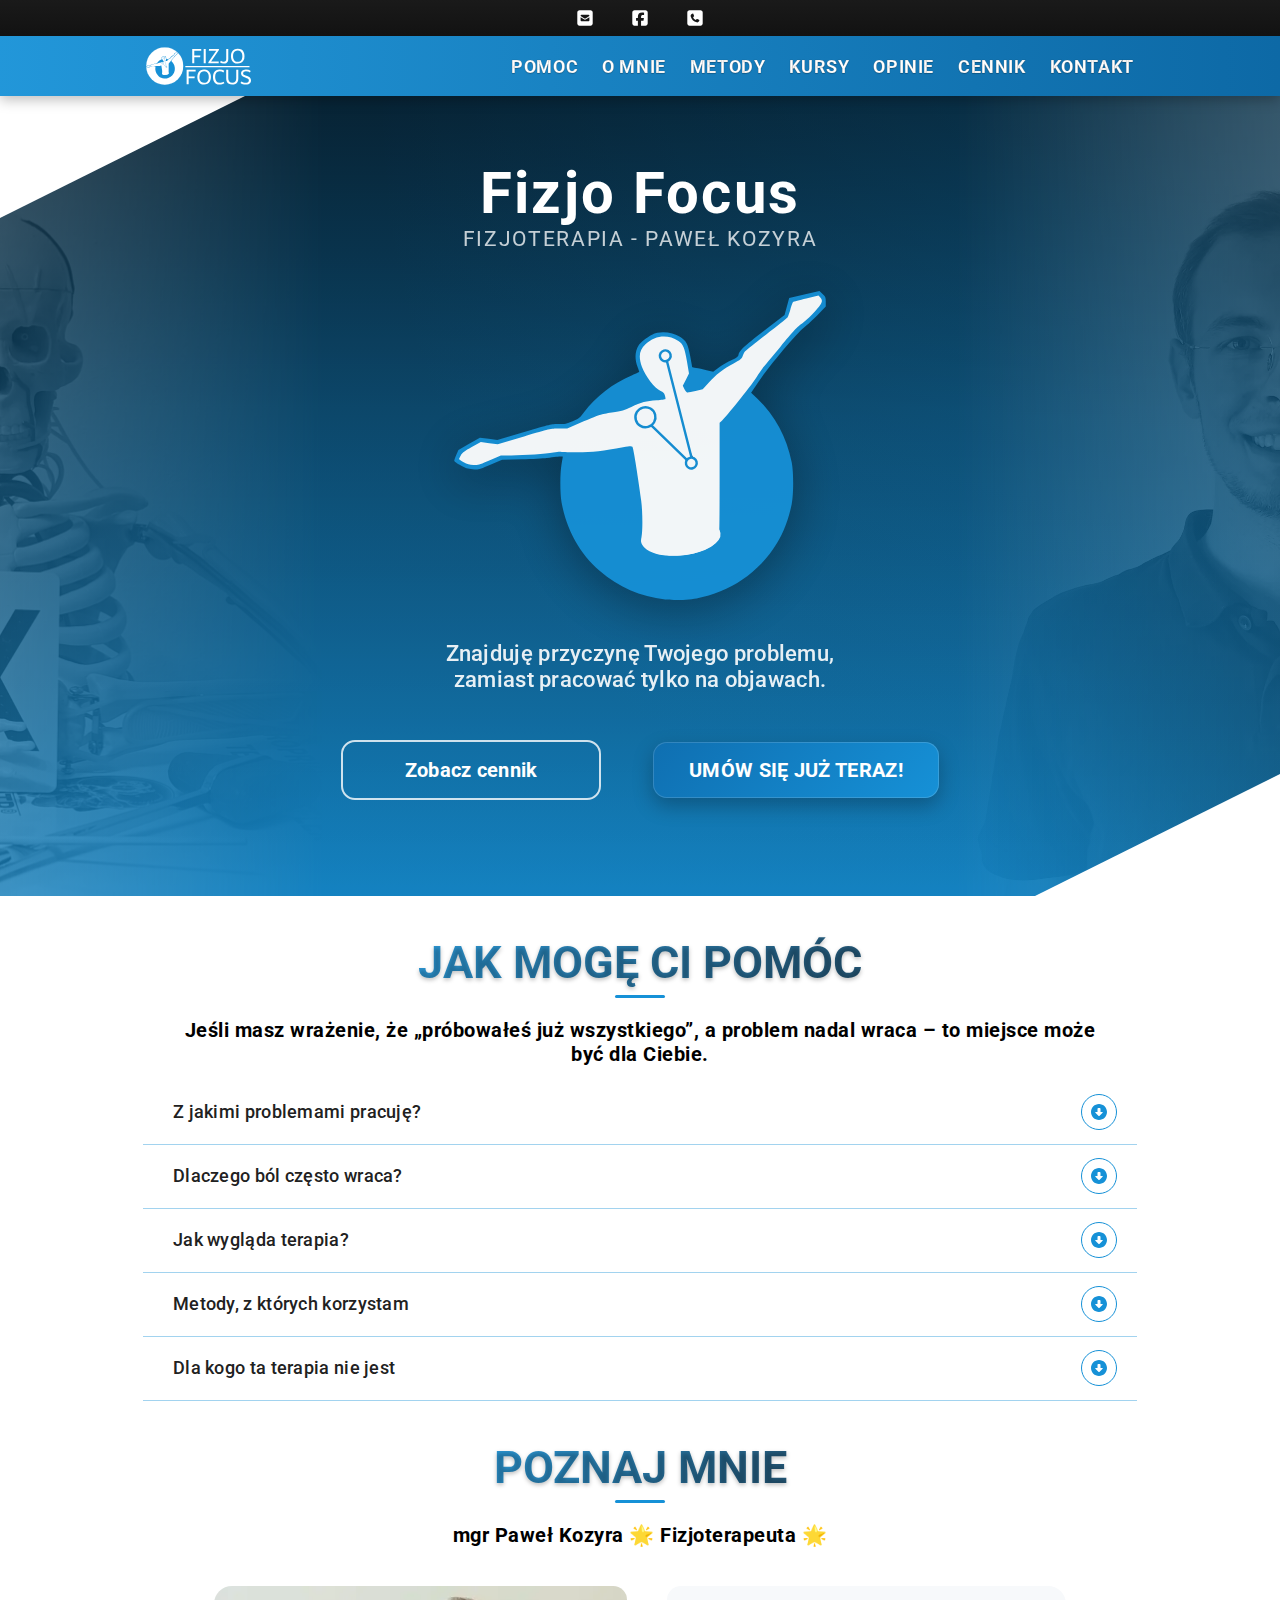
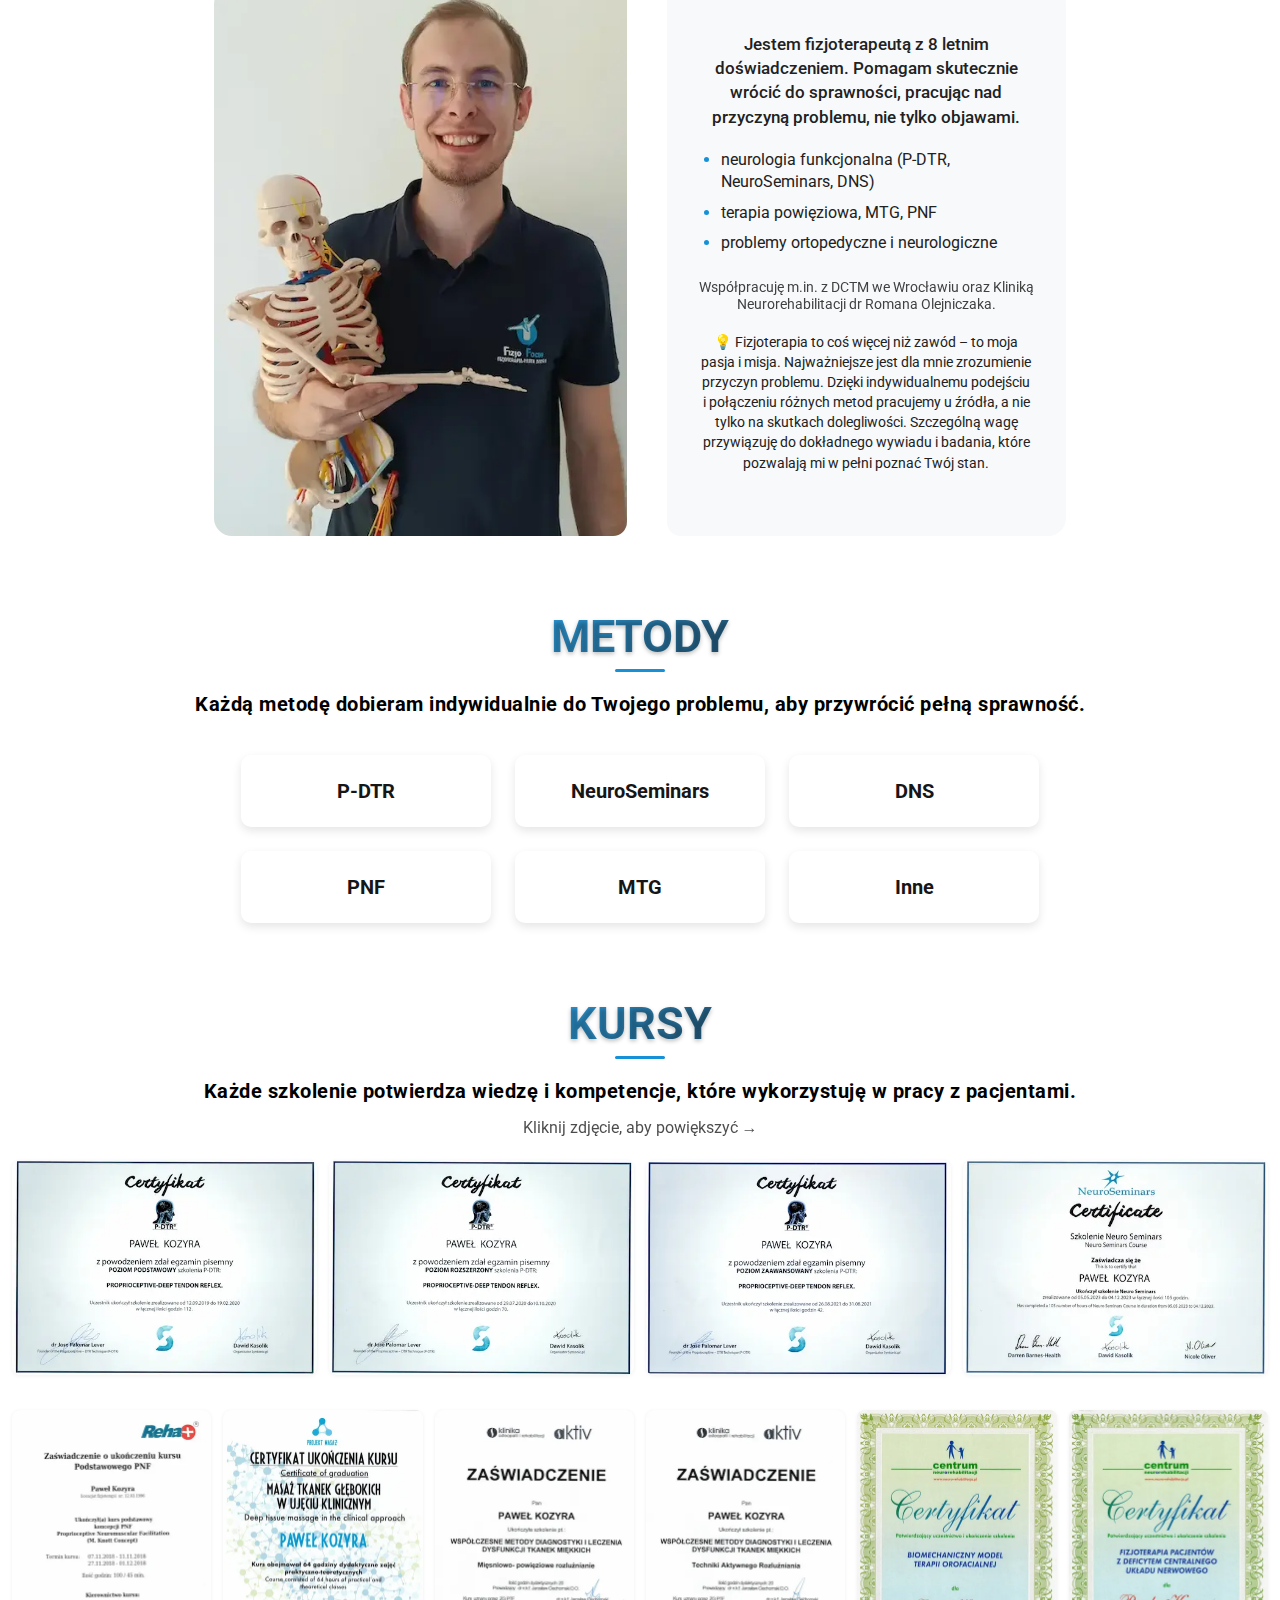
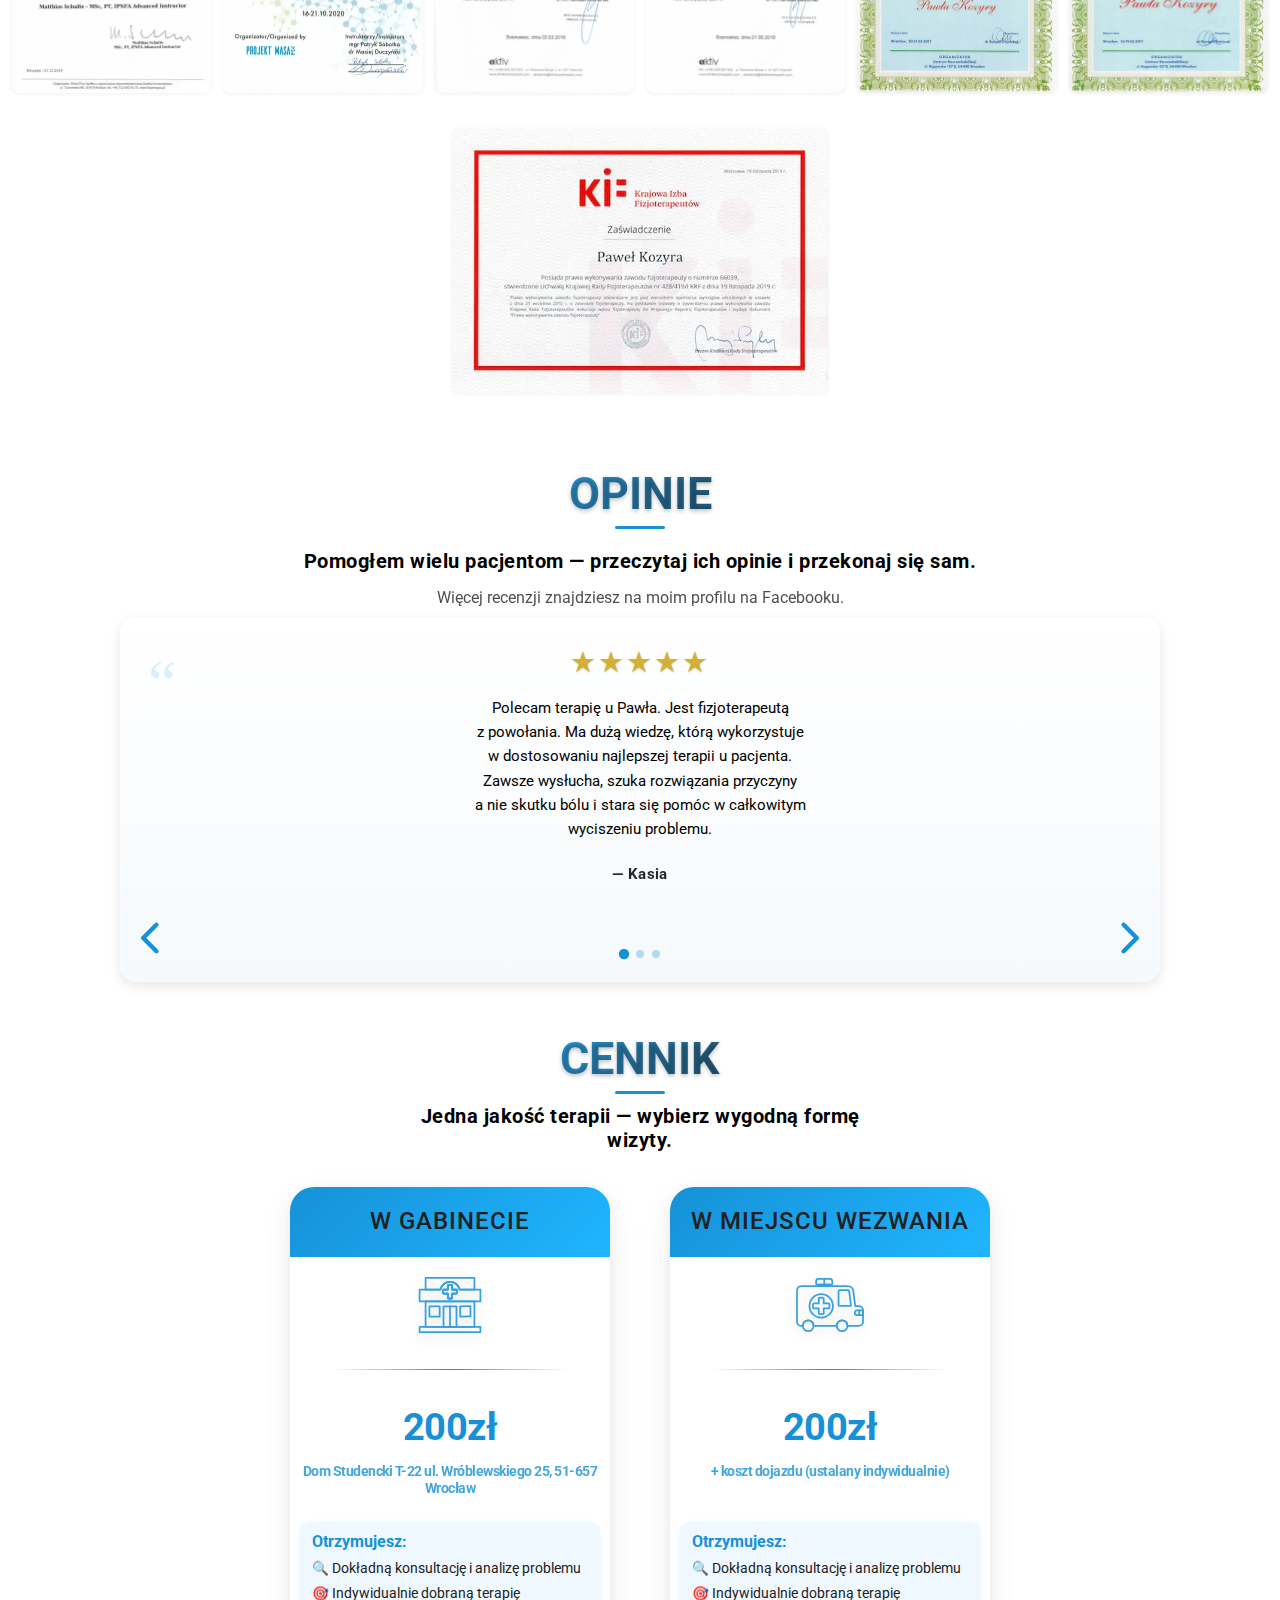
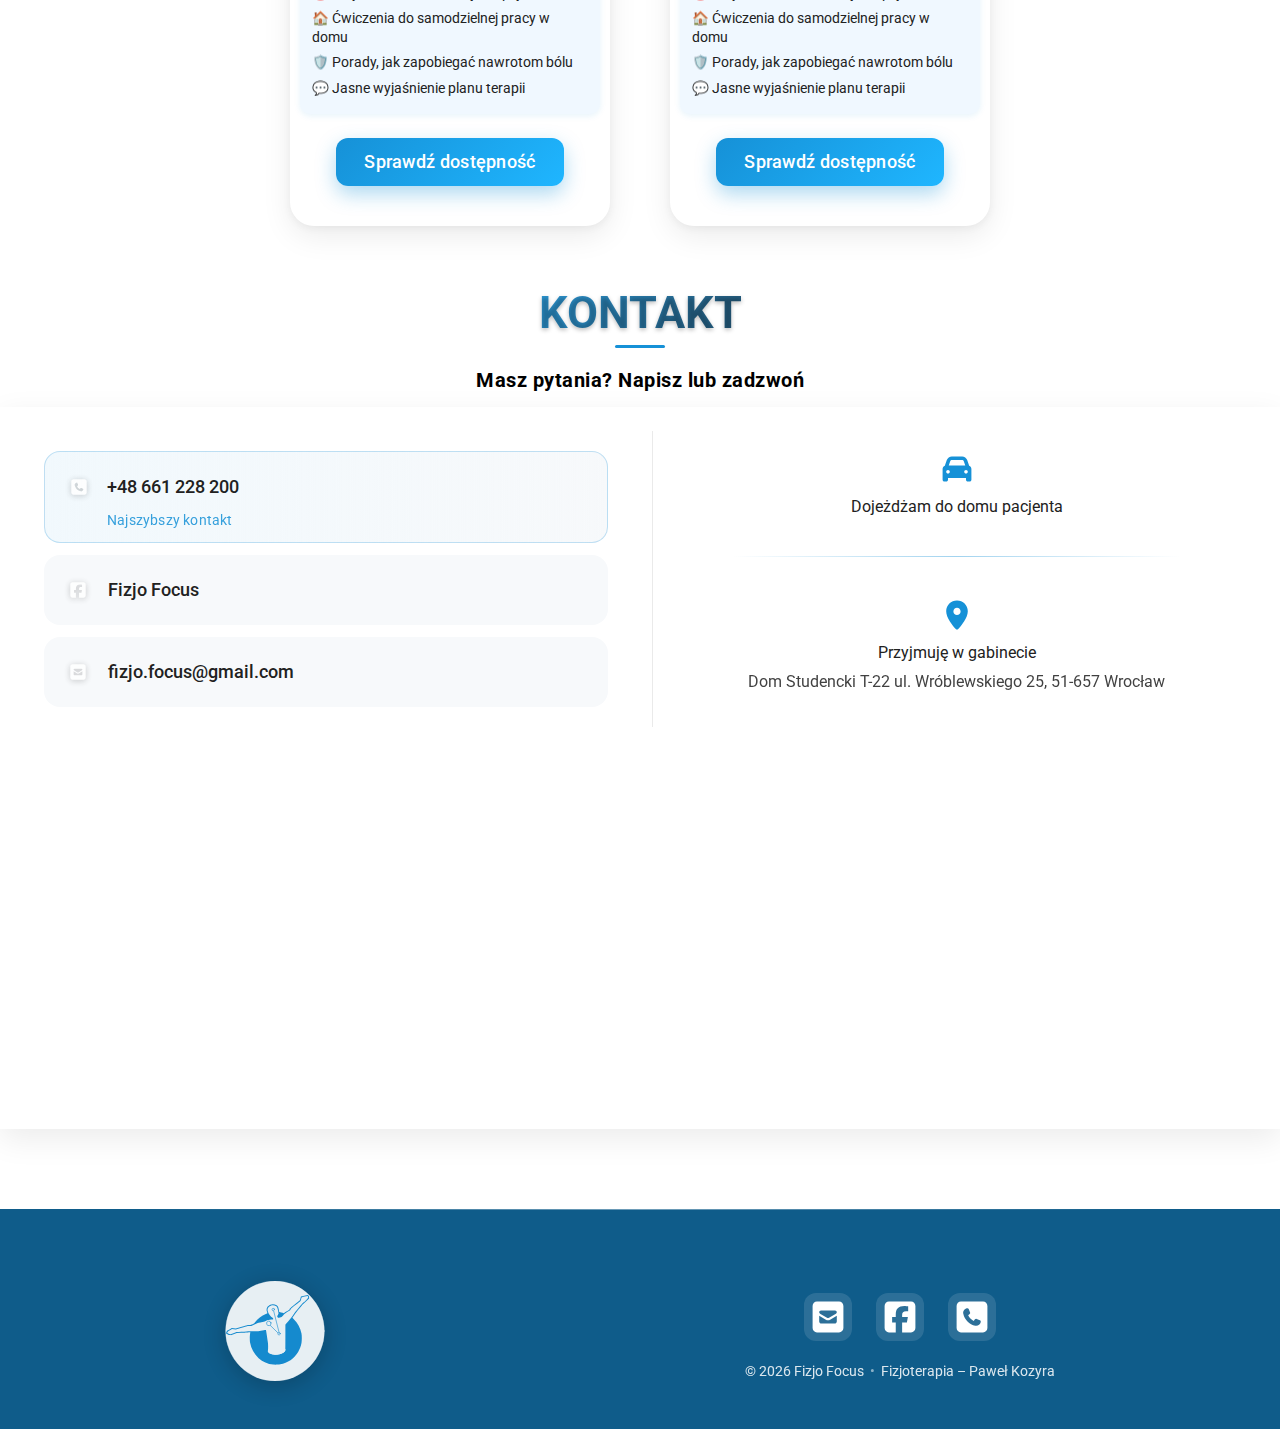
<file: public/public/index.html>
<!DOCTYPE html>
<html lang="pl">

<head>
    <meta charset="UTF-8">
    <meta name="viewport" content="width=device-width, initial-scale=1, maximum-scale=1">
    <meta name="description"
        content="Profesjonalna fizjoterapia we Wrocławiu: P-DTR, NeuroSeminars, DNS, MTG i PNF. Skuteczne leczenie bólu pleców, urazów sportowych, ograniczeń ruchu i problemów neurologicznych.">

    <link rel="canonical" href="https://fizjofocus.github.io/">

    <!-- Standardowe favicony -->
    <link rel="icon" type="image/png" sizes="16x16" href="./img/favicon-16.png">
    <link rel="icon" type="image/png" sizes="32x32" href="./img/favicon-32.png">
    <link rel="icon" type="image/png" sizes="64x64" href="./img/favicon-64.png">

    <!-- social media -->
    <meta property="og:title" content="Fizjoterapia Wrocław – Fizjo Focus | Paweł Kozyra">
    <meta property="og:description"
        content="Profesjonalna fizjoterapia we Wrocławiu: P-DTR, NeuroSeminars, DNS, MTG i PNF. Skuteczne leczenie bólu pleców, urazów sportowych, ograniczeń ruchu i problemów neurologicznych.">
    <meta property="og:image" content="https://fizjofocus.github.io/img/og/og-image.png">
    <meta property="og:url" content="https://fizjofocus.github.io">
    <meta property="og:type" content="website">


    <!-- iOS / Apple touch icon -->
    <link rel="apple-touch-icon" sizes="180x180" href="./img/apple-touch-icon.png">

    <!-- Android / Chrome PWA -->
    <link rel="icon" type="image/png" sizes="192x192" href="./img/android-chrome-192x192.png">

    <!-- FONTS -->
    <link rel="preload" as="image" type="image/webp" href="./img/LOGO_header.svg" fetchpriority="high">
    <link rel="preload" href="./fonts/roboto_woff2/Roboto-Regular.woff2" as="font" type="font/woff2" crossorigin>
    <link rel="preload" href="./fonts/roboto_woff2/Roboto-Bold.woff2" as="font" type="font/woff2" crossorigin>
    <link rel="preload" href="./fonts/roboto_woff2/Roboto-Medium.woff2" as="font" type="font/woff2" crossorigin>
    <link rel="preload" href="./js/script.js" as="script">
    <link rel="preload" href="./css/style.css" as="style">


    <link rel="stylesheet" href="./css/style.css">

    <title>Fizjoterapia Wrocław – Fizjo Focus | Paweł Kozyra</title>
</head>

<body class="wrapper">

    <nav class="navbar">
        <div class="navbar_small-nav">
            <div class="navbar_small-nav-home">
                <a id='home-img' href="#">
                    <img src="./img/LOGO_nav.svg" alt="Logo firmy Fizjo Focus" fetchpriority="high">
                </a>
            </div>
            <div class="navbar_small-nav-media">
                <a href="mailto:fizjo.focus@gmail.com"><img class="icon" src="./icons/square-envelope-solid-full.svg"
                        alt="Ikona koperty"></a>
                <a href="https://www.facebook.com/profile.php?id=100085838256435" target="_blank"><img class="icon"
                        src="./icons/square-facebook-brands-solid-full.svg" alt="Ikona Faceboook"></a>
                <a href="tel:+48661228200">
                    <img class="icon" src="./icons/square-phone-solid-full.svg" alt="Ikona telefonu">
                </a>
            </div>
            <button class="navbar_small-nav-button navbar_small-nav-burger" id="nav-icon2" aria-label="Otwórz menu">
                <span></span>
                <span></span>
                <span></span>
                <span></span>
                <span></span>
                <span></span>
            </button>
        </div>
        <ul class="navbar_nav">
            <li><a href="#why" id="nav-link">pomoc</a></li>
            <li><a href="#about-me" id="nav-link">o&nbsp;mnie</a></li>
            <li><a href="#services" id="nav-link">metody</a></li>
            <li><a href="#courses" id="nav-link">kursy</a></li>
            <li><a href="#reviews" id="nav-link">opinie</a></li>
            <li><a href="#prices" id="nav-link">cennik</a></li>
            <li><a href="#contact" id="nav-link">kontakt</a></li>
        </ul>
        <div class="navbar_nav-big-media"></div>
    </nav>

    <a href="#" class="back-to-top" aria-label="Powrót do góry">
        <img src="./icons/circle-down-solid-full.svg" alt="Strzałka do góry">
    </a>

    <header class="header">
        <div class="header_triangle-top-left"></div>
        <div class="header_triangle-bottom-right"></div>
        <div class="header_bg"></div>
        <div class="header_shadow"></div>
        <div class="header_hero-text">
            <div class="header_hero-text-title">
                <h1>Fizjo&nbsp;Focus</h1>
                <span class="span">Fizjoterapia - Paweł Kozyra</span>
            </div>
            <div class="header_hero-text-logo">
                <img src="img/LOGO_header.svg" width="320" height="180" fetchpriority="high" alt="Logo strony">
            </div>
            <div class="header_hero-text-motto">
                <p>Znajduję przyczynę Twojego problemu,
                    zamiast pracować tylko na objawach.</p>
            </div>
            <div class="header_hero-text-btns">
                <a class="header_hero-text-btns-services" href="#prices">
                    Zobacz cennik
                </a>
                <a class="header_hero-text-btns-contact" href="#contact">
                    UMÓW SIĘ JUŻ TERAZ!
                </a>
            </div>
        </div>
        <div class="header_side header_side--left"></div>
        <div class="header_side header_side--right"></div>
    </header>

    <main class="wrapper">
        <section id="why" class="why">
            <div class="why-header h2">
                <h2>Jak mogę Ci pomóc</h2>
            </div>
            <p class="subheader">
                Jeśli masz wrażenie, że „próbowałeś już wszystkiego”, a&nbsp;problem nadal wraca – to miejsce może być
                dla
                Ciebie.
            </p>
            <div class="why_container" id="whyContainer">
                <div class="why_container-item">
                    <h3>Z jakimi problemami pracuję?</h3>
                    <button class="why_container-item-btn" aria-label="Przeczytaj o z jakimi problemami pracuję"><img
                            src="./icons/circle-down-solid-full.svg" alt="Ikona strzałki"></button>
                </div>
                <div class="why_container-item-text">
                    <p class="small-header"> 👉 Najczęstsze powody zgłoszeń:</p>
                    <ul>
                        <li>ból kręgosłupa, który nawraca mimo ćwiczeń lub zabiegów</li>
                        <li>ból barku, kolana, biodra „bez jasnej przyczyny”</li>
                        <li>napięcia, sztywność, uczucie niestabilności</li>
                        <li>drętwienia, mrowienia, uczucie „braku kontroli” nad ciałem</li>
                        <li>problemy z&nbsp;układem nerwowym (np. neuropatie)</li>
                        <li>urazy sportowe</li>
                        <li>zawroty głowy, zaburzenia równowagi</li>
                        <li>brak efektów po wcześniejszej rehabilitacji
                        </li>
                    </ul>
                </div>
                <div class="why_container-item">
                    <h3>Dlaczego ból często wraca?</h3>
                    <button class="why_container-item-btn"
                        aria-label="Przeczytaj o dlaczego fizjoterapia często nie działa"><img
                            src="./icons/circle-down-solid-full.svg" alt="Ikona strzałki"></button>
                </div>
                <div class="why_container-item-text">
                    <p>Wiele terapii skupia się na miejscu, które boli.
                        Tymczasem bardzo często przyczyna problemu znajduje się gdzie indziej.</p>
                    <p>Ciało działa jako całość, a&nbsp;nadrzędną rolę pełni układ nerwowy.
                        Jeśli nieprawidłowo interpretuje on bodźce lub chroni ciało przed ruchem, ból może utrzymywać
                        się mimo „rozluźniania” czy wzmacniania.</p>
                    <p class="small-header">👉 Dlatego w mojej pracy:</p>
                    <ul>
                        <li>nie zaczynam od schematu,</li>
                        <li>nie pracuję „na ślepo”,</li>
                        <li>szukam przyczyny, a&nbsp;nie tylko miejsca objawu.</li>
                    </ul>
                </div>
                <div class="why_container-item">
                    <h3>Jak wygląda terapia?</h3>
                    <button class="why_container-item-btn"
                        aria-label="Przeczytaj o Jak wygląda terapia - krok po kroku"><img
                            src="./icons/circle-down-solid-full.svg" alt="Ikona strzałki"></button>
                </div>
                <div class="why_container-item-text">
                    <p>Każda wizyta jest indywidualna, ale proces zawsze opiera się na kilku etapach: </p>
                    <ol>
                        <li>Dokładny wywiad i obserwacja ruchu</li>
                        <li>Testy funkcjonalne i neurologiczne – sprawdzające, jak ciało reaguje</li>
                        <li>Terapia dobrana do reakcji organizmu, nie do nazwy schorzenia</li>
                        <li>Weryfikacja efektu – sprawdzamy, co się zmieniło</li>
                        <li>Plan dalszego postępowania – terapia, ćwiczenia lub przerwa</li>
                    </ol>
                </div>
                <div class="why_container-item">
                    <h3>Metody, z których korzystam</h3>
                    <button class="why_container-item-btn" aria-label="Przeczytaj o metody - jako narzędzia"><img
                            src="./icons/circle-down-solid-full.svg" alt="Ikona strzałki"></button>
                </div>
                <div class="why_container-item-text">
                    <p>W pracy wykorzystuję różne metody, m.in.:</p>
                    <ul>
                        <li>P-DTR</li>
                        <li>elementy neurologii funkcjonalnej</li>
                        <li>DNS</li>
                        <li>PNF</li>
                        <li>terapię tkanek miękkich</li>
                        <li>MTG</li>
                    </ul>
                    <p>Nie są one celem samym w sobie.
                        Są narzędziami, które dobieram w&nbsp;zależności od tego, jak reaguje Twój organizm.</p>
                    <a href="#services">Kliknij, aby przeczytać więcej o&nbsp;stosowanych przeze mnie metodach.</a>
                </div>
                <div class="why_container-item">
                    <h3>Dla kogo ta terapia nie jest</h3>
                    <button class="why_container-item-btn" aria-label="Przeczytaj dla kogo ta terapia nie jest"><img
                            src="./icons/circle-down-solid-full.svg" alt="Ikona strzałki"></button>
                </div>
                <div class="why_container-item-text">
                    <p>Ta forma pracy nie będzie odpowiednia, jeśli:</p>
                    <ul>
                        <li>szukasz wyłącznie masażu „na rozluźnienie”</li>
                        <li>oczekujesz natychmiastowego efektu bez procesu</li>
                        <li>nie chcesz współpracować i&nbsp;obserwować reakcji swojego ciała</li>
                    </ul>
                    <p>Jeśli jednak chcesz zrozumieć swój problem i&nbsp;realnie nad nim pracować – jesteś w&nbsp;dobrym
                        miejscu.
                    </p>
                </div>
            </div>
        </section>

        <section id="about-me" class="about-me">
            <div class="about-me-header h2">
                <h2>Poznaj mnie</h2>
            </div>
            <p class="about-me-name subheader">
                mgr Paweł Kozyra 🌟&nbsp;Fizjoterapeuta&nbsp;🌟
            </p>
            <p class="hint">
                Kliknij zdjęcie, aby dowiedzieć się więcej →</p>
            <div class="about-me_container">
                <div class="about-me_card" id="aboutMeCard">
                    <div class="about-me_container-photo">
                        <picture>
                            <img srcset="
							img/Zdjęcie_profilowe_small.webp 225w,
							img/Zdjęcie_profilowe_medium.webp 450w,
							img/Zdjęcie_profilowe_big.webp 488w" sizes="(min-width: 601px) 488px, 225px" width="450" height="384"
                                src="./img/Zdjęcie_profilowe_small.webp" alt="Zdjęcie Pawła Kozyry, fizjoterapeuty"
                                loading="lazy" decoding="async" />
                        </picture>
                    </div>
                    <div class="about-me_overlay">
                        <div class="about-me_overlay-content">
                            <p class="about-lead">
                                Jestem fizjoterapeutą z <span id="experience-years"></span> letnim doświadczeniem.
                                Pomagam skutecznie wrócić do sprawności, pracując nad przyczyną problemu, nie tylko
                                objawami.
                            </p>
                            <ul class="about-list">
                                <li>neurologia funkcjonalna (P-DTR, NeuroSeminars, DNS)</li>
                                <li>terapia powięziowa, MTG, PNF</li>
                                <li>problemy ortopedyczne i neurologiczne</li>
                            </ul>
                            <p class="about-secondary">
                                Współpracuję m.in. z&nbsp;DCTM we Wrocławiu oraz Kliniką Neurorehabilitacji
                                dr&nbsp;Romana Olejniczaka.</p>
                            <p class="about-mission">
                                💡 Fizjoterapia to coś więcej niż zawód – to moja pasja i&nbsp;misja.
                                Najważniejsze jest dla mnie zrozumienie przyczyn problemu.
                                Dzięki indywidualnemu podejściu i&nbsp;połączeniu różnych metod pracujemy u&nbsp;źródła,
                                a&nbsp;nie
                                tylko na skutkach dolegliwości.
                                Szczególną wagę przywiązuję do dokładnego wywiadu i&nbsp;badania, które pozwalają mi
                                w&nbsp;pełni
                                poznać Twój stan.
                            </p>
                            <button class="about-close">Zamknij ↑</button>
                        </div>
                    </div>
                </div>
            </div>
        </section>

        <section id="services" class="services">
            <div class="h2">
                <h2>metody</h2>
            </div>
            <p class="subheader"> Każdą metodę dobieram indywidualnie do Twojego problemu, aby przywrócić pełną
                sprawność.</p>
            <div class="services-container">
                <div class="services-item" data-service="PDTR">
                    <h3 class="pdtr-header"><span class="pdtr-nowrap">P-DTR</span></h3>
                </div>
                <div class="services-text" id="PDTR">
                    <p>Metoda terapeutyczna opracowana przez dr José Palomara, która łączy neurofizjologię
                        z&nbsp;terapią manualną. Jest to system pracy z&nbsp;ciałem i&nbsp;układem nerwowym, który
                        skupia się na wykrywaniu i&nbsp;usuwaniu blokad nerwowych i&nbsp;napięć mięśniowych, które
                        mogą
                        prowadzić do różnych dolegliwości bólowych oraz ograniczeń w&nbsp;funkcjonowaniu ciała.
                    </p>

                    <p class="small-header"> 👉 Zastosowanie:</p>
                    <ul>
                        <li>bóle mięśniowo-szkieletowe, takie jak bóle pleców, szyi, stawów</li>
                        <li>zawroty głowy i&nbsp;problemy z&nbsp;równowagą</li>
                        <li>problemy z&nbsp;postawą ciała</li>
                        <li>przewlekłe bóle głowy (np. migreny)</li>
                        <li>zaburzenia ruchomości stawów (np. ograniczenia w&nbsp;stawach biodrowych, kolanowych)
                        </li>
                        <li>problemy z&nbsp;układem nerwowym (np. neuropatie)</li>
                        <li>urazy sportowe</li>
                    </ul>
                    <p class="small-header"> 👉 Korzyści:</p>
                    <ul>
                        <li>poprawa funkcjonowania układu mięśniowo-szkieletowego</li>
                        <li>zmniejszenie dolegliwości bólowych, w&nbsp;tym bólu przewlekłego</li>
                        <li>poprawa zakresu ruchu i&nbsp;mobilności</li>
                        <li>redukcja stresu i&nbsp;napięcia w ciele</li>
                        <li>szybsza regeneracja po urazach</li>
                    </ul>

                </div>
                <div class="services-item" data-service="NeuroSeminars">
                    <h3 class="neuroseminars-header">NeuroSeminars</h3>
                </div>
                <div class="services-text" id="NeuroSeminars">
                    <p>Neurologia funkcjonalna to podejście do diagnozy i&nbsp;terapii, które koncentruje się na
                        funkcjonowaniu układu nerwowego, szczególnie w&nbsp;kontekście interakcji między mózgiem
                        i&nbsp;innymi układami ciała. Zamiast skupiać się jedynie na strukturalnych uszkodzeniach,
                        jak
                        w&nbsp;tradycyjnej neurologii, neurologia funkcjonalna bada zaburzenia funkcji, które mogą
                        być
                        odpowiedzialne za objawy pacjenta. Wykorzystuje ona zaawansowane testy neurologiczne, które
                        mogą
                        obejmować badanie ruchu gałek ocznych, równowagi, napięcia mięśniowego czy reakcji
                        odruchowych.
                        Na podstawie tych wyników stosuje się techniki terapeutyczne, takie jak: </p>
                    <ul>
                        <li>ćwiczenia stymulujące określone obszary mózgu</li>
                        <li>manipulacje i&nbsp;terapię manualną</li>
                        <li>terapie sensoryczne i&nbsp;trening równowagi</li>
                    </ul>


                    <p class="small-header">👉 Zastosowanie:</p>

                    <div class="table">
                        <table>
                            <thead>
                                <tr>
                                    <th scope="col">Problem</th>
                                    <th scope="col">Diagnoza / Przyczyna</th>
                                    <th scope="col">Cel terapii</th>
                                </tr>
                            </thead>

                            <tbody>
                                <tr>
                                    <th scope="row">Zawroty głowy, zaburzenia równowagi</th>
                                    <td>Łagodny napadowy zawrót głowy (BPPV), zawroty szyjnopochodne, zaburzenia
                                        przedsionkowe.</td>
                                    <td>Problemy pochodzące z układu przedsionkowego lub ocznych.</td>
                                </tr>

                                <tr>
                                    <th scope="row">Zaburzenia bólowe</th>
                                    <td>Leczenie przewlekłego bólu, w tym migreny, bólu neuropatycznego, bólu
                                        spowodowanego zaburzeniami napięcia mięśniowego.</td>
                                    <td>Poprawa mechanizmów modulacji bólu w układzie nerwowym, w kontekście
                                        nadwrażliwości na bodźce (np. allodynia).</td>
                                </tr>

                                <tr>
                                    <th scope="row">Choroby neurologiczne</th>
                                    <td colspan="2">Choroba Parkinsona, stwardnienie rozsiane (SM), udar mózgu.</td>
                                </tr>

                                <tr>
                                    <th scope="row">Problemy rozwojowe u dzieci</th>
                                    <td>ADHD, autyzm, dysleksja, opóźnienia w rozwoju motorycznym.</td>
                                    <td>Ćwiczenia wspierające integrację sensoryczną i koordynację.</td>
                                </tr>

                                <tr>
                                    <th scope="row">Rehabilitacja pourazowa</th>
                                    <td>Wstrząśnienie mózgu, urazy rdzenia kręgowego, inne urazy neurologiczne.</td>
                                    <td>Terapie dostosowane do przywracania równowagi i zmniejszania dysfunkcji
                                        ruchowych.</td>
                                </tr>

                                <tr>
                                    <th scope="row">Stany lękowe i depresja</th>
                                    <td colspan="2">Regulacja autonomicznego układu nerwowego w celu zmniejszenia
                                        nadmiernej aktywacji układu współczulnego, co sprzyja redukcji objawów lęku
                                        i
                                        poprawia jakość snu.</td>
                                </tr>

                                <tr>
                                    <th scope="row">Brak poprawy podczas fizjoterapii</th>
                                    <td colspan="2">Zaburzenia integracji informacji sensorycznych i kontroli
                                        motorycznej.</td>
                                </tr>

                                <tr>
                                    <th scope="row" colspan="3">Zaburzenia pracy stawów skroniowo-żuchwowych (TMJ)
                                    </th>
                                </tr>
                            </tbody>
                        </table>
                    </div>
                </div>
                <div class="services-item" data-service="DNS">
                    <h3 class="dns-header">DNS</h3>
                </div>
                <div class="services-text" id="DNS">
                    <p>DNS (Dynamic Neuromuscular Stabilization) – to innowacyjna metoda fizjoterapeutyczna, która
                        skupia się na przywracaniu prawidłowej
                        stabilizacji i&nbsp;kontroli nerwowo-mięśniowej ciała. Jej podstawą jest zrozumienie, jak
                        nasze
                        ciało
                        rozwijało się w&nbsp;dzieciństwie i&nbsp;jak te wzorce ruchowe wpływają na funkcjonowanie
                        dorosłego
                        człowieka. </p>
                    <p class="small-header">🔹 Co wyróżnia DNS?</p>
                    <p>
                        Bazuje na naturalnych wzorcach ruchowych niemowląt – każdy ruch, który wykonuje dziecko,
                        jest
                        zaprogramowany tak, by rozwijać stabilność i&nbsp;mobilność.

                        Koryguje nieprawidłowe wzorce ruchowe powstałe np. po urazach, przeciążeniach czy siedzącym
                        trybie życia.

                        Poprawia stabilność kręgosłupa, postawę i&nbsp;efektywność ruchu, co zmniejsza ryzyko
                        kontuzji.
                    </p>
                    <p class="small-header">👉 Zastosowanie:</p>
                    <ul>
                        <li>redukcja dolegliwości bólowych kręgosłupa i&nbsp;stawów</li>
                        <li>poprawa postawy i&nbsp;stabilizacji ciała</li>
                        <li>poprawa wydajności i&nbsp;zapobieganie kontuzjom u&nbsp;sportowców</li>
                        <li>korekcja nieprawidłowych wzorców ruchowych po urazach</li>
                        <li>poprawa mobilności i&nbsp;kontroli nerwowo-mięśniowej</li>
                    </ul>
                    <p class="small-header"> 👉 Korzyści:</p>
                    <ul>
                        <li>lepsza kontrola i&nbsp;świadomość własnego ciała</li>
                        <li>zmniejszenie dolegliwości bólowych</li>
                        <li> poprawa stabilności, mobilności i&nbsp;jakości codziennych ruchów</li>
                    </ul>
                </div>
                <div class="services-item" data-service="PNF">
                    <h3 class="pnf-header">PNF</h3>
                </div>
                <div class="services-text" id="PNF">
                    <p>PNF (Proprioceptive Neuromuscular Facilitation), czyli Proprioceptywna Nerwowo-mięśniowa
                        Facilitacja/ torowanie ruchu to metoda, której celem jest poprawa zakresu ruchu, siły
                        mięśniowej, koordynacji ruchowej, zaburzonych wzorców ruchowych oraz powrót do samodzielnego
                        funkcjonowania. Została opracowana w&nbsp;latach 40. XX wieku przez amerykańskiego lekarza,
                        dr
                        Hermanna Kabata, i&nbsp;jego współpracowników. Bazuje na stymulacji układu nerwowego
                        i&nbsp;mięśniowego za pomocą naturalnych wzorców ruchowych, które angażują wiele grup
                        mięśniowych jednocześnie. Metoda wykorzystuje propriocepcję, kontakt dotykowy i&nbsp;komendy
                        werbalne, aby pomóc pacjentowi w&nbsp;przywracaniu prawidłowych funkcji ruchowych.</p>
                    <p class="small-header">👉 Zastosowanie: </p>
                    <div class="table">
                        <table>
                            <tr>
                                <th>Neurologia</th>
                                <td>udar mózgu, stwardnienie rozsiane (SM), choroba Parkinsona, uszkodzenie rdzenia
                                    kręgowego</td>
                            </tr>
                            <tr>
                                <th>Ortopedia</th>
                                <td>złamania, skręcenia, zwichnięcia, dolegliwości bólowe, przeciążenia, wady
                                    postawy,
                                    rehabilitacja pooperacyjna</td>
                            </tr>
                            <tr class="pnf-table">
                                <th class="pnf-table">Sport</th>
                                <td class="pnf-table">poprawa elastyczności tkanek, koordynacji, siły, szybkości,
                                    zakresu ruchomości, równowagi</td>
                            </tr>
                        </table>
                    </div>
                    <p class="small-header">
                        👉 Korzyści: </p>
                    <ul>
                        <li>zwiększenie siły mięśniowej</li>
                        <li>przywracanie funkcji ruchowych</li>
                        <li>poprawa koordynacji i&nbsp;równowagi</li>
                        <li>poprawa zakresu ruchu i&nbsp;elastyczności</li>
                        <li>redukcja bólu i&nbsp;napięcia mięśniowego</li>
                        <li>wzmacnianie propriocepcji</li>
                    </ul>

                </div>
                <div class="services-item" data-service="MTG">
                    <h3 class="mtg-header">MTG</h3>
                </div>
                <div class="services-text" id="MTG">
                    <p>MTG, czyli Masaż Tkanek Głębokich, to specjalistyczna metoda masażu, która skupia się na
                        pracy
                        z&nbsp;głębszymi warstwami mięśni, powięzi oraz tkanek łącznych. Jest szczególnie skuteczna
                        w&nbsp;łagodzeniu przewlekłych napięć, redukcji bólu oraz poprawie ruchomości stawów. Ta
                        technika jest polecana osobom zmagającym się z&nbsp;wszelkimi bólami (egzystencjalny też się
                        liczy) czy ograniczeniami w&nbsp;zakresie ruchu.</p>

                    <p class="small-header">
                        👉 Zastosowanie: </p>
                    <ul>
                        <li>bóle pleców, napięciowe bóle głowy, bóle karku, barków i&nbsp;ramion, bóle kończyn
                            dolnych
                        </li>
                        <li>napięciowe dysfunkcje mięśniowo-powięziowe (siedzący tryb życia, nieprawidłowa postawa
                            ciała, przeciążenia mięśniowe, praca w&nbsp;statycznych pozycjach, np. przy komputerze)
                        </li>
                        <li>urazy mięśni i&nbsp;stawów, operacje (np. blizny, zrosty), skręcenia
                            i&nbsp;nadwyrężenia,
                            stany
                            zapalne tkanek miękkich (np. zapalenie ścięgna Achillesa)</li>
                        <li>przygotowanie i&nbsp;regeneracja u&nbsp;sportowców (poprawa elastyczności mięśni,
                            wspomaganie regeneracji po intensywnym wysiłku, zmniejszenie ryzyka kontuzji,
                            przywracanie
                            równowagi napięć mięśniowych)</li>
                        <li>zwiększenie ruchomości stawów, poprawa sprawności fizycznej</li>
                        <li>stany chronicznego stresu, zaburzenia snu</li>
                    </ul>

                    <p class="small-header">
                        👉 Korzyści: </p>
                    <ul>
                        <li>Redukcja przewlekłego bólu mięśni i&nbsp;stawów</li>
                        <li>Leczenie napięciowych dysfunkcji mięśniowo-powięziowych</li>
                        <li>Rehabilitacja po urazach i&nbsp;kontuzjach</li>
                        <li>Zwiększenie zakresu ruchu</li>
                        <li>Redukcja stresu i&nbsp;napięcia psychicznego</li>
                        <li>Praca z bliznami i&nbsp;zrostami</li>
                    </ul>
                </div>
                <div class="services-item" data-service="Other">
                    <h3 class="other-header">Inne</h3>
                </div>
                <div class="services-text" id="Other">
                    <ul>
                        <li>Ćwiczenia</li>
                        <li>Masaż</li>
                        <li>Terapia tkanek miękkich</li>
                    </ul>
                </div>
            </div>
        </section>

        <section class="courses" id="courses">
            <div class="h2">
                <h2>kursy</h2>
            </div>
            <p class="courses subheader">
                Każde szkolenie potwierdza wiedzę i&nbsp;kompetencje, które wykorzystuję w&nbsp;pracy z&nbsp;pacjentami.

                <p />
            <p class="hint">
                Kliknij zdjęcie, aby powiększyć →</p>
            <div class="courses_gallery" id="gallery">
                <img class="thumb" src="./img/Kursy_w_WebP_miniatury/P-DTR_Podstawowy_page-0001.webp"
                    data-full="./img/Kursy_w_WebP/P-DTR_Podstawowy_page-0001.webp" loading="lazy"
                    alt="Certyfiktat P-DTR Podstawowy">

                <img class="thumb" src="./img/Kursy_w_WebP_miniatury/P-DTR_Rozwijający_page-0001.webp"
                    data-full="./img/Kursy_w_WebP/P-DTR_Rozwijający_page-0001.webp" loading="lazy"
                    alt="Certyfiktat P-DTR Podstawowy">

                <img class="thumb" src="./img/Kursy_w_WebP_miniatury/P-DTR_Zaawansowany_page-0001.webp"
                    data-full="./img/Kursy_w_WebP/P-DTR_Zaawansowany_page-0001.webp" loading="lazy"
                    alt="Certyfikat P-DTR Rozwijający">

                <img class="thumb" src="./img/Kursy_w_WebP_miniatury/NeuroSeminars_page-0001.webp"
                    data-full="./img/Kursy_w_WebP/NeuroSeminars_page-0001.webp" loading="lazy"
                    alt="Certyfikat NeuroSeminars">

                <img class="thumb" src="./img/Kursy_w_WebP_miniatury/PNF_Podstawowy_page-0001.webp"
                    data-full="./img/Kursy_w_WebP/PNF_Podstawowy_page-0001.webp" loading="lazy"
                    alt="Certyfikat PNF Podstawowy">

                <img class="thumb" src="./img/Kursy_w_WebP_miniatury/Masaż_Tkanek_Głębokich_page-0001.webp"
                    data-full="./img/Kursy_w_WebP/Masaż_Tkanek_Głębokich_page-0001.webp" loading="lazy"
                    alt="Certyfikat Masaż Tkanek Głębokich">

                <img class="thumb"
                    src="./img/Kursy_w_WebP_miniatury/Współczesne_metody_diagnostyki_i_leczenia_dysfunkcji_tkanej_miękkich,_Mięśniowo-powięziowe_rozluźnianie_page-0001.webp"
                    data-full="./img/Kursy_w_WebP/Współczesne_metody_diagnostyki_i_leczenia_dysfunkcji_tkanej_miękkich,_Mięśniowo-powięziowe_rozluźnianie_page-0001.webp"
                    loading="lazy"
                    alt="Współczesne metody diagnostyki i leczenia dysfunkcji tkanej miękkich, Mięśniowo-powięziowe rozluźnianie">

                <img class="thumb"
                    src="./img/Kursy_w_WebP_miniatury/Współczesne_metody_diagnostyki_i_leczenia_dysfunkcji_tkanej_miękkich,_Techniki_Aktywnego_Rozluźniania_page-0001.webp"
                    data-full="./img/Kursy_w_WebP/Współczesne_metody_diagnostyki_i_leczenia_dysfunkcji_tkanej_miękkich,_Techniki_Aktywnego_Rozluźniania_page-0001.webp"
                    loading="lazy"
                    alt="Certyfikat Współczesne_metody_diagnostyki_i_leczenia_dysfunkcji_tkanej_miękkichWspółczesne metody diagnostyki i leczenia dysfunkcji tkanej miękkich, Techniki Aktywnego Rozluźniania">

                <img class="thumb"
                    src="./img/Kursy_w_WebP_miniatury/Biomechaniczny_model_terapii_orofacjalnej_page-0001.webp"
                    data-full="./img/Kursy_w_WebP/Biomechaniczny_model_terapii_orofacjalnej_page-0001.webp"
                    loading="lazy" alt="Biomechaniczny model terapii orofacjalnej">

                <img class="thumb"
                    src="./img/Kursy_w_WebP_miniatury/Fizjoterapia_pacjentów_z_deficytem_centralnego_układu_nerwowego_page-0001.webp"
                    data-full="./img/Kursy_w_WebP/Fizjoterapia_pacjentów_z_deficytem_centralnego_układu_nerwowego_page-0001.webp"
                    loading="lazy" alt="Fizjoterapia pacjentów z deficytem centralnego układu nerwowego">
                <img class="thumb" src="./img/Kursy_w_WebP_miniatury/KIF_Zaświadczenie_page-0001.webp"
                    data-full="./img/Kursy_w_WebP/KIF_Zaświadczenie_page-0001.webp" loading="lazy"
                    alt="KIF Zaświadczenie">
            </div>
        </section>

        <section id="reviews" class="reviews">
            <div class="h2">
                <h2>opinie</h2>
            </div>
            <p class="subheader">Pomogłem wielu pacjentom — przeczytaj ich opinie i&nbsp;przekonaj się sam. </p>
            <p class="hint">Więcej recenzji znajdziesz na moim profilu na Facebooku.</p>
            <div class="carousel-container">
                <div class="carousel-track">
                    <div class="carousel-slide">
                        <div class="review-stars">★★★★★</div>
                        <p>Polecam terapię u&nbsp;Pawła. Jest fizjoterapeutą z&nbsp;powołania. Ma dużą wiedzę, którą
                            wykorzystuje
                            w&nbsp;dostosowaniu najlepszej terapii u&nbsp;pacjenta. Zawsze wysłucha, szuka
                            rozwiązania
                            przyczyny a&nbsp;nie skutku bólu i&nbsp;stara się pomóc w&nbsp;całkowitym wyciszeniu
                            problemu.</p>
                        <p class="review-name">Kasia</p>
                    </div>
                    <div class="carousel-slide">
                        <div class="review-stars">★★★★★</div>
                        <p>Paweł pomógł mi z&nbsp;powracającymi bólami z&nbsp;którymi moi poprzedni fizjoterapeuci
                            nie
                            mogli sobie
                            poradzić-ból łokcia czy uciążliwy ból w&nbsp;udzie. Podczas spotkania opowiada co robi
                            i&nbsp;dlaczego, co pozwoliło mi zrozumieć skąd moje bóle mogły się wziąć. Bardzo
                            profesjonalne
                            podejście. Mega polecam.</p>
                        <p class="review-name">Agata</p>
                    </div>
                    <div class="carousel-slide">
                        <div class="review-stars">★★★★★</div>
                        <p>Paweł ogarnął mi poprzez terapię kilka problemów związanychz&nbsp;graniem w&nbsp;kosza -
                            łokieć,
                            kostkę, biodro. Bardzo dobrze całościowo podchodzi do pacjenta, szuka realnych
                            przyczyn i&nbsp;powiązań pomiędzy nimi. Mega polecam!
                        </p>
                        <p class="review-name">Bartek</p>
                    </div>
                </div>


                <button class="prev" aria-label="Poprzednia opinia"><img src="./icons/chevron-left-solid-full.svg"
                        alt="Strzałka w lewo"></button>
                <button class="next" aria-label="Następna opinia"><img src="./icons/chevron-right-solid-full.svg"
                        alt="Strzałka w prawo"></button>
                <div class="carousel-dots"></div>
            </div>
        </section>

        <section id="prices" class="prices">
            <div class="h2">
                <h2>cennik</h2>
                <p class="subheader">
                    Jedna jakość terapii — wybierz wygodną formę wizyty.
                </p>
            </div>
            <div class="prices-box">
                <div class="prices-box_gabinet">
                    <h3>W gabinecie</h3>
                    <img src="./icons/medical-clinic-care-svgrepo-com.svg" alt="Ikona szpitala">
                    <hr>
                    <div class="prices-box_gabinet-text">
                        <p class="price">200zł <span>Dom Studencki T-22 ul.&nbsp;Wróblewskiego&nbsp;25,
                                51-657
                                Wrocław</span></p>
                        <div class="note">
                            <p>Otrzymujesz:</p>
                            <ul>
                                <li>🔍 Dokładną konsultację i&nbsp;analizę problemu</li>
                                <li>🎯 Indywidualnie dobraną terapię</li>
                                <li>🏠 Ćwiczenia do samodzielnej pracy w domu</li>
                                <li>🛡️ Porady, jak zapobiegać nawrotom bólu</li>
                                <li>💬 Jasne wyjaśnienie planu terapii</li>
                            </ul>
                        </div>
                    </div>
                    <a class="prices-box_gabinet-btn" href="#contact">
                        Sprawdź dostępność
                    </a>
                </div>
                <div class="prices-box_drive">
                    <h3>W miejscu wezwania</h3>
                    <img src="./icons/medical-transportation-vehicle-svgrepo-com.svg" alt="Ikona ambulansu">
                    <hr>
                    <div class="prices-box_drive-text">
                        <p class="price">200zł
                            <span>+ koszt dojazdu (ustalany indywidualnie)</span>
                        </p>
                        <div class="note">
                            <p>Otrzymujesz:</p>
                            <ul>
                                <li>🔍 Dokładną konsultację i analizę problemu</li>
                                <li>🎯 Indywidualnie dobraną terapię</li>
                                <li>🏠 Ćwiczenia do samodzielnej pracy w domu</li>
                                <li>🛡️ Porady, jak zapobiegać nawrotom bólu</li>
                                <li>💬 Jasne wyjaśnienie planu terapii</li>
                            </ul>
                        </div>
                    </div>
                    <a class="prices-box_drive-btn" href="#contact">Sprawdź dostępność</a>
                </div>
            </div>
        </section>

        <section id="contact" class="contact">
            <div class="h2">
                <h2>kontakt</h2>
            </div>
            <p class="subheader">Masz pytania? Napisz lub zadzwoń</p>
            <div class="contact-box">
                <div class="contact-box_contact-links">

                    <a href="tel:+48661228200" class="contact-item phone">
                        <div class="phone-text">
                            <img class="icon" src="./icons/square-phone-solid-full.svg" alt="Ikona telefonu">
                            <span>+48 661 228 200</span>
                        </div>
                        <p class="contact-note">Najszybszy kontakt</p>
                    </a>

                    <a href="https://www.facebook.com/profile.php?id=100085838256435" target="_blank"
                        class="contact-item fb">
                        <img class="icon" src="./icons/square-facebook-brands-solid-full.svg" alt="Ikona Facebook">
                        <span>Fizjo Focus</span>
                    </a>

                    <a href="mailto:fizjo.focus@gmail.com" class="contact-item e-mail">
                        <img class="icon" src="./icons/square-envelope-solid-full.svg" alt="Ikona koperty">
                        <span>fizjo.focus@gmail.com</span>
                    </a>

                </div>

                <div class="contact-box_places">
                    <div class="contact-box_places_drive">
                        <img src="./icons/car-solid-full.svg" alt="Ikona samochodu">
                        <p>Dojeżdżam do&nbsp;domu&nbsp;pacjenta</p>
                    </div>
                    <hr>
                    <div class="contact-box_places_gabinet">
                        <div class="contact-box_places_gabinet">
                            <img src="./icons/location-dot-solid-full.svg" alt="Ikona lokalizacji">
                            <p>Przyjmuję w&nbsp;gabinecie</p>
                        </div>
                        <p class="contact-box_places_gabinet-adress">Dom Studencki T-22
                            ul.&nbsp;Wróblewskiego&nbsp;25,
                            51-657
                            Wrocław</p>
                    </div>
                </div>
                <div class="contact-box_map">
                    <iframe
                        src="https://www.google.com/maps/embed?pb=!1m18!1m12!1m3!1d1252.6232707282034!2d17.085582347403662!3d51.10391126796463!2m3!1f0!2f0!3f0!3m2!1i1024!2i768!4f13.1!3m3!1m2!1s0x470fe81e69800e5d%3A0xcea1f6da8fa469a4!2sDolno%C5%9Bl%C4%85skie%20Centrum%20Terapii%20Manualnej!5e0!3m2!1spl!2spl!4v1765046298949!5m2!1spl!2spl"
                        style="border:0;" allowfullscreen="" loading="lazy" referrerpolicy="no-referrer-when-downgrade"
                        title="Położenie DCTM Google Maps"></iframe>
                </div>
            </div>
        </section>
    </main>

    <footer class="footer">
        <div class="footer-img">
            <img src="./img/LOGO_footer.svg" alt="Logo firmy Fizjo Focus">
        </div>
        <div class="footer-container">
            <div class="footer-container_icons">
                <a href="mailto:fizjo.focus@gmail.com" aria-label="Wyślij e-mail do Fizjo Focus"><img class="icon"
                        src="./icons/square-envelope-solid-full.svg" alt="Ikona koperty"></a>
                <a href="https://www.facebook.com/profile.php?id=100085838256435" target="_blank"
                    aria-label="Odwiedź profil Fizjo Focus na Facebooku"><img class="icon"
                        src="./icons/square-facebook-brands-solid-full.svg" alt="Ikona Faceboook"></a>
                <a href="tel:+48661228200" aria-label="Zadzwoń do Fizjo Focus"> <img class="icon"
                        src="./icons/square-phone-solid-full.svg" alt="Ikona telefonu"></a>
            </div>
            <div class="footer-container-copyright">
                <p>© <span id="year"></span> Fizjo Focus</p>
                <p>Fizjoterapia&nbsp;–&nbsp;Paweł&nbsp;Kozyra</p>
            </div>
        </div>
    </footer>

    <div id="lightbox" class="lightbox" aria-hidden="true" role="dialog" aria-label="Galeria zdjęć">
        <button class="lightbox__close" aria-label="Zamknij">&times;</button>
        <button class="lightbox__nav lightbox__nav--prev" aria-label="Poprzednie">◀</button>
        <div class="lightbox__stage">
            <img class="lightbox__img" src="[data-uri]"
                alt="">
        </div>
        <button class="lightbox__nav lightbox__nav--next" aria-label="Następne">▶</button>
    </div>

    <div class="services-modal" id="services-modal" aria-hidden="true">
        <div class="services-modal_overlay"></div>

        <div class="services-modal_content" role="dialog" aria-modal="true">
            <button class="services-modal_close" aria-label="Zamknij okno">
                &times;
            </button>

            <h3 class="services-modal_title"></h3>

            <div class="services-modal_body"></div>
        </div>
    </div>


</body>
<!-- JS -->
<script src="./js/script.js"></script>

</html>
</file>
<file: css/style.css>
@charset "UTF-8";
@font-face {
  font-family: "Roboto";
  src: url("../fonts/roboto_woff2/Roboto-Regular.woff2") format("woff2");
  font-weight: 400;
  font-style: normal;
  font-display: swap;
}
@font-face {
  font-family: "Roboto";
  src: url("../fonts/roboto_woff2/Roboto-Medium.woff2") format("woff2");
  font-weight: 500;
  font-style: normal;
  font-display: swap;
}
@font-face {
  font-family: "Roboto";
  src: url("../fonts/roboto_woff2/Roboto-Bold.woff2") format("woff2");
  font-weight: 700;
  font-style: normal;
  font-display: swap;
}
* {
  box-sizing: border-box;
  margin: 0;
  padding: 0;
}

html {
  scroll-behavior: smooth;
  font-size: 16px;
}

img {
  display: block;
  max-width: 100%;
}

a,
button {
  -webkit-tap-highlight-color: transparent;
}

body {
  font-family: "Roboto", sans-serif;
  margin: 0 auto;
  min-width: 320px;
}
body section {
  scroll-margin-top: 60px;
  margin-bottom: 10px;
}
body section .h2 {
  text-align: center;
  margin: 40px 0 10px;
}
body section .h2 h2 {
  font-size: clamp(2rem, 4vw, 2.8rem);
  font-weight: 700;
  text-transform: uppercase;
  color: #ffffff;
  position: relative;
  display: inline-block;
  padding: 0 12px;
  border-radius: 8px;
  background: linear-gradient(120deg, rgba(22, 145, 215, 0.9), rgba(12, 63, 95, 0.9));
  -webkit-background-clip: text;
          background-clip: text;
  -webkit-text-fill-color: transparent;
  text-shadow: 0 2px 4px rgba(0, 0, 0, 0.25);
}
body section .h2 h2::after {
  content: "";
  display: block;
  width: 50px;
  height: 3px;
  background: #1691d7;
  margin: 6px auto 0;
  border-radius: 2px;
}
body section .subheader {
  width: 90%;
  text-align: center;
  padding: 10px 0 15px;
  font-size: 1.25rem;
  font-weight: bold;
  letter-spacing: 0.5px;
  margin: 0 auto;
}
body section .hint {
  text-align: center;
  font-size: 1rem;
  opacity: 0.7;
}
body section h3 {
  font-size: clamp(1.6rem, 3.2vw, 2.2rem);
  text-align: center;
  color: #212121;
  cursor: pointer;
}
body section p {
  font-size: 1rem;
}
body section:last-child {
  margin-bottom: 0;
}
body .navbar {
  display: flex;
  align-items: center;
  position: fixed;
  top: 0;
  height: 60px;
  left: 0;
  right: 0;
  margin: 0 auto;
  padding: 0 16px;
  background: linear-gradient(to right, rgba(22, 145, 215, 0.95), rgba(0, 97, 161, 0.95));
  -webkit-backdrop-filter: blur(6px);
          backdrop-filter: blur(6px);
  box-shadow: 0 4px 12px rgba(0, 0, 0, 0.25);
  z-index: 1000;
}
body .navbar_small-nav {
  display: flex;
  justify-content: space-between;
  align-items: center;
  width: 100%;
  height: 100%;
}
body .navbar_small-nav-home {
  display: flex;
  align-items: center;
}
body .navbar_small-nav-home a {
  display: flex;
  align-items: center;
}
body .navbar_small-nav-home a img {
  height: 40px;
  width: 105px;
}
body .navbar_small-nav-media {
  display: none;
  justify-content: space-around;
  align-items: center;
  width: 150px;
}
body .navbar_small-nav-media a {
  display: flex;
  align-items: center;
  justify-content: center;
  height: 100%;
  width: 100%;
  transition: filter 0.25s;
}
body .navbar_small-nav-media a img {
  width: 50px;
  height: 22px;
  fill: currentColor;
  color: #1691d7;
}
body .navbar_small-nav-media a:hover {
  filter: drop-shadow(0 0px 3px #fff);
}
body .navbar_small-nav-button {
  border: none;
  background: none;
}
body .navbar_small-nav-burger {
  border: none;
  background: none;
  width: 32px;
  height: 28px;
  position: relative;
  cursor: pointer;
}
body .navbar_small-nav #nav-icon2 span {
  display: block;
  position: absolute;
  height: 3px;
  width: 50%;
  background: #fff;
  opacity: 1;
  transform: rotate(0deg);
  transition: 0.25s ease-in-out;
}
body .navbar_small-nav #nav-icon2 span:nth-child(even) {
  left: 50%;
}
body .navbar_small-nav #nav-icon2 span:nth-child(odd) {
  left: 0px;
}
body .navbar_small-nav #nav-icon2 span:nth-child(1),
body .navbar_small-nav #nav-icon2 span:nth-child(2) {
  top: 20%;
  transform: translateY(-50%);
}
body .navbar_small-nav #nav-icon2 span:nth-child(3),
body .navbar_small-nav #nav-icon2 span:nth-child(4) {
  top: 50%;
  transform: translateY(-50%);
}
body .navbar_small-nav #nav-icon2 span:nth-child(5),
body .navbar_small-nav #nav-icon2 span:nth-child(6) {
  top: 80%;
  transform: translateY(-50%);
}
body .navbar_small-nav #nav-icon2.open span:nth-child(1),
body .navbar_small-nav #nav-icon2.open span:nth-child(6) {
  transform: rotate(45deg);
}
body .navbar_small-nav #nav-icon2.open span:nth-child(2),
body .navbar_small-nav #nav-icon2.open span:nth-child(5) {
  transform: rotate(-45deg);
}
body .navbar_small-nav #nav-icon2.open span:nth-child(1) {
  left: 3px;
  top: 8px;
}
body .navbar_small-nav #nav-icon2.open span:nth-child(2) {
  left: calc(50% - 3px);
  top: 8px;
}
body .navbar_small-nav #nav-icon2.open span:nth-child(3) {
  left: -50%;
  opacity: 0;
}
body .navbar_small-nav #nav-icon2.open span:nth-child(4) {
  left: 100%;
  opacity: 0;
}
body .navbar_small-nav #nav-icon2.open span:nth-child(5) {
  left: 3px;
  top: 18px;
}
body .navbar_small-nav #nav-icon2.open span:nth-child(6) {
  left: calc(50% - 3px);
  top: 18px;
}
body .navbar_nav {
  position: absolute;
  top: 60px;
  right: 0;
  width: 100%;
  background-color: #161616;
  display: flex;
  flex-direction: column;
  align-items: center;
  transform: translateX(100%);
  opacity: 0;
  visibility: hidden;
  transition: transform 0.35s ease, opacity 0.35s ease, visibility 0.35s;
  padding: 10px 0 20px 0;
  box-shadow: 0 10px 20px rgba(0, 0, 0, 0.6);
}
body .navbar_nav li {
  list-style: none;
  width: 100%;
  text-align: center;
}
body .navbar_nav li a {
  display: block;
  width: 100%;
  padding: 14px 0;
  font-size: 1.25rem;
  font-weight: 600;
  letter-spacing: 1px;
  text-transform: uppercase;
  text-decoration: none;
  color: #e4e4e4;
  transition: background-color 0.25s, color 0.25s;
}
body .navbar_nav li a:hover {
  background-color: #1691d7;
  color: #fff;
}
body .navbar_nav li a.active {
  color: #1691d7;
}
body .navbar .show {
  visibility: visible;
  opacity: 1;
  transform: translateY(0);
}
body .back-to-top {
  display: none;
  position: fixed;
  right: 20px;
  bottom: 20px;
  width: 50px;
  height: 50px;
  background-color: #fff;
  rotate: 180deg;
  font-size: 2rem;
  font-weight: bold;
  text-align: center;
  line-height: 50px;
  border-radius: 50%;
  box-shadow: 0 4px 12px rgba(0, 0, 0, 0.3);
  transition: transform 0.3s ease, background-color 0.3s ease;
  z-index: 1000;
  cursor: pointer;
  text-decoration: none;
}
body .back-to-top img {
  height: 100%;
  width: 100%;
}
body .back-to-top:hover {
  background-color: #dfdfdf;
  transform: translateY(-3px);
}
body .back-to-top:active {
  transform: scale(0.95);
}
body .back-to-top.show {
  display: block;
}
body .header {
  height: auto;
  max-height: 820px;
  margin-top: 60px;
  position: relative;
  overflow: hidden;
}
body .header_bg {
  position: absolute;
  inset: 0;
  background: radial-gradient(circle at top right, rgba(22, 145, 215, 0.35), transparent 60%), linear-gradient(180deg, #0c3f5f, #1691d7);
  z-index: 1;
}
body .header_shadow {
  position: absolute;
  inset: 0;
  background: linear-gradient(to bottom, rgba(0, 0, 0, 0.45), rgba(0, 0, 0, 0.25) 40%, rgba(0, 0, 0, 0.1));
  z-index: 2;
  pointer-events: none;
}
body .header_triangle-top-left, body .header_triangle-bottom-right {
  position: absolute;
  width: 0;
  height: 0;
  border: 100px transparent;
  z-index: 4;
}
body .header_triangle-top-left {
  top: 0;
  left: 0;
  border-bottom: 16vw solid transparent;
  border-top: 0;
  border-left: 32vw solid #fff;
}
body .header_triangle-bottom-right {
  bottom: 0;
  right: 0;
  border-top: 16vw solid transparent;
  border-bottom: 0;
  border-right: 32vw solid #fff;
}
body .header_hero-text {
  display: flex;
  flex-direction: column;
  align-items: center;
  position: relative;
  max-width: 480px;
  min-height: 607px;
  margin: 0 auto;
  padding: 0 24px;
  z-index: 3;
}
body .header_hero-text-title {
  padding: 32px 0;
  display: flex;
  flex-direction: column;
  align-items: center;
}
body .header_hero-text-title h1 {
  align-items: center;
  font-weight: 700;
  color: #fff;
  font-size: clamp(2.4rem, 5vw, 3.5rem);
  letter-spacing: 0.04em;
}
body .header_hero-text-title span {
  white-space: nowrap;
  font-size: 1.1rem;
  opacity: 0.9;
  color: rgba(255, 255, 255, 0.85);
  letter-spacing: 0.08em;
  text-transform: uppercase;
}
body .header_hero-text-logo {
  transform: translateY(-10px);
}
body .header_hero-text-logo img {
  width: 100%;
  max-width: 360px;
  height: auto;
  -o-object-fit: contain;
     object-fit: contain;
  filter: drop-shadow(0 10px 25px rgba(0, 0, 0, 0.35));
  opacity: 0.95;
}
body .header_hero-text-motto {
  max-width: 350px;
  color: #fff;
  text-align: center;
  padding: 32px 0;
  font-size: 1.2rem;
  font-weight: 500;
  letter-spacing: 0.3px;
  opacity: 0.9;
}
body .header_hero-text-btns {
  display: flex;
  flex-direction: column;
  justify-content: space-evenly;
  align-items: center;
  width: 100%;
}
body .header_hero-text-btns a {
  display: inline-flex;
  justify-content: center;
  align-items: center;
  min-height: 48px;
  background-color: #fff;
  color: #1691d7;
  border: none;
  border-radius: 14px;
  font-size: 1.1rem;
  font-weight: 600;
  letter-spacing: 0.3px;
  text-decoration: none;
  transition: transform 0.25s ease, box-shadow 0.25s ease, color 0.25s, background-color 0.25s;
  padding: 14px 32px;
  margin: 12px 0;
}
body .header_hero-text-btns a:hover {
  color: #fff;
  background-color: #1691d7;
}
body .header_hero-text-btns .header_hero-text-btns-services {
  background: transparent;
  border: 2px solid rgba(255, 255, 255, 0.8);
  color: #fff;
}
body .header_hero-text-btns .header_hero-text-btns-contact {
  background: linear-gradient(135deg, #0f6fb1, #1691d7);
  color: #ffffff;
  font-weight: 700;
  box-shadow: 0 8px 20px rgba(0, 0, 0, 0.25), inset 0 0 0 1px rgba(255, 255, 255, 0.15);
  text-decoration: none;
}
body .header_hero-text-btns .header_hero-text-btns-contact:hover {
  transform: translateY(-3px);
}
body main {
  max-width: 1400px;
  margin: 0 auto;
}
body main .about-me {
  display: flex;
  flex-direction: column;
  align-items: center;
}
body main .about-me_container {
  padding: 10px 0;
}
body main .about-me_container .about-me_card {
  position: relative;
  border-radius: 8px;
  overflow: hidden;
  cursor: pointer;
  width: -moz-fit-content;
  width: fit-content;
  -webkit-tap-highlight-color: transparent;
}
body main .about-me_container .about-me_container-photo img {
  display: block;
  width: auto;
  max-width: 100%;
  height: 400px;
  -o-object-fit: cover;
     object-fit: cover;
  border-radius: 14px;
  transition: opacity 0.4s ease;
}
body main .about-me_container .about-me_overlay {
  position: absolute;
  inset: 0;
  background: #f7f9fb;
  color: #212121;
  opacity: 0;
  display: flex;
  flex-direction: column;
  justify-content: center;
  align-items: center;
  transition: opacity 0.4s ease;
  text-align: center;
}
body main .about-me_container .about-me_card.active .about-me_container-photo img {
  opacity: 0;
}
body main .about-me_container .about-me_card.active .about-me_overlay {
  opacity: 1;
  pointer-events: auto;
}
@keyframes fadeIn {
  from {
    opacity: 0;
  }
  to {
    opacity: 1;
  }
}
@keyframes fadeOut {
  from {
    opacity: 1;
  }
  to {
    opacity: 0;
  }
}
body main .about-me_container .about-me_overlay-content {
  padding: 25px;
  overflow-y: auto;
  opacity: 0;
  animation: fadeIn 0.4s ease both;
}
body main .about-me_container .about-lead {
  text-align: center;
  margin-bottom: 20px;
  line-height: 1.45;
  font-size: 1.05rem;
  font-weight: 500;
}
body main .about-me_container .about-list {
  text-align: left;
  padding-left: 22px;
  margin-bottom: 24px;
}
body main .about-me_container .about-list li {
  margin-bottom: 8px;
  line-height: 1.4;
}
body main .about-me_container .about-list li::marker {
  color: #1691d7;
}
body main .about-me_container .about-secondary,
body main .about-me_container .about-mission {
  text-align: center;
  max-width: 520px;
  margin-left: auto;
  margin-right: auto;
  font-size: 0.9rem;
}
body main .about-me_container .about-secondary {
  opacity: 0.85;
  margin-bottom: 20px;
}
body main .about-me_container .about-mission {
  line-height: 1.4;
  margin-bottom: 16px;
}
body main .about-me_container .about-close {
  background: #1691d7;
  color: #fff;
  font-size: 0.9rem;
  padding: 10px 20px;
  border: none;
  border-radius: 999px;
  cursor: pointer;
  margin-top: 20px;
  transition: background 0.3s ease;
  align-self: center;
}
body main .about-me_container .about-close:hover {
  background: #0c3f5f;
}
body main .services {
  display: flex;
  flex-direction: column;
  align-items: center;
}
body main .services-container {
  display: flex;
  flex-direction: column;
  align-items: center;
  padding: 0 15px;
  width: 100%;
}
body main .pdtr-nowrap {
  white-space: nowrap;
}
body main .services-item,
body main .services-text {
  box-sizing: border-box;
}
body main .services-item {
  display: flex;
  justify-content: space-between;
  align-items: center;
  padding: 0 20px;
  width: 100%;
  min-height: 64px;
  background-color: #fff;
  border-bottom: 1px solid rgba(22, 145, 215, 0.4);
  cursor: pointer;
}
body main .services-item h3 {
  font-weight: 600;
  letter-spacing: 0.5px;
}
body main .services-item .services-btn {
  width: 36px;
  height: 36px;
  border-radius: 50%;
  border: 1px solid #1691d7;
  background: transparent;
  display: flex;
  align-items: center;
  justify-content: center;
  transition: transform 0.3s ease, background-color 0.3s;
  cursor: pointer;
}
body main .services-item .services-btn img {
  width: 20px;
  height: 20px;
}
body main .services-item .services-btn:hover {
  background-color: rgba(22, 145, 215, 0.1);
}
body main .services-text {
  display: flex;
  overflow: hidden;
  flex-direction: column;
  height: 0;
  width: 100%;
  background-color: #fff;
  border-left: 1px solid #1691d7;
  border-right: 1px solid #1691d7;
  transition: height 0.6s ease, padding 0.3s ease;
}
body main .services-text p {
  text-align: justify;
  line-height: 1.5;
  font-size: 0.95rem;
  padding: 10px 20px;
}
body main .services-text .small-header {
  padding-bottom: 0;
  padding-top: 15px;
}
body main .services-text ul {
  display: block;
  padding: 10px 36px;
}
body main .services-text ul:last-child {
  padding-bottom: 10px;
}
body main .services-text li {
  font-size: 1rem;
  margin-bottom: 6px;
  line-height: 1.4;
}
body main .services-text li::marker {
  color: #1691d7;
}
body main .services-text.active {
  padding-top: 10px;
}
body main .services-text::after {
  content: "";
  display: block;
  height: 1px;
  width: 80%;
  margin: 20px auto 0;
  background: rgba(22, 145, 215, 0.3);
}
body main .rotate-arrow {
  transform: rotate(180deg);
}
body main .table {
  text-align: center;
  font-size: 0.8rem;
  padding: 10px 15px;
  width: 100%;
  overflow-x: auto;
  overflow-y: visible;
  -webkit-overflow-scrolling: touch;
  display: block;
  flex: 1 1 100%;
  min-height: -moz-fit-content;
  min-height: fit-content;
  align-self: stretch;
}
body main .table::after {
  content: "← przesuń tabelę →";
  display: block;
  text-align: center;
  font-size: 0.7rem;
  opacity: 0.6;
  margin-top: 6px;
}
body main table {
  display: table;
  border-collapse: collapse;
  font-size: 0.75rem;
  min-width: 520px;
}
body main table th,
body main table td {
  padding: 5px;
  border-bottom: 1px solid #1691d7;
  border-left: 1px solid #1691d7;
}
body main table th:first-child,
body main table td:first-child {
  border-left: none;
}
body main .pnf-table {
  border-bottom: none;
}
body main .other-text {
  border-bottom: 1px solid #1691d7;
}
body .courses {
  display: flex;
  flex-direction: column;
}
body .courses_gallery {
  display: grid;
  gap: 12px;
  grid-template-columns: repeat(2, auto);
  justify-content: center;
  align-items: baseline;
  padding: 12px;
}
body .courses_gallery > .thumb:last-child {
  grid-column: 1/-1;
  justify-self: center;
  width: 70%;
}
body .courses .thumb {
  width: 100%;
  height: auto;
  border-radius: 8px;
  cursor: pointer;
  -o-object-fit: cover;
     object-fit: cover;
  display: block;
  box-shadow: 0 1px 4px rgba(0, 0, 0, 0.06);
  -webkit-user-select: none;
     -moz-user-select: none;
          user-select: none;
  background: #f7f7f7;
}
body .courses .thumb:hover {
  transform: scale(1.05);
  transition: transform 0.3s ease;
}
body .lightbox {
  position: fixed;
  inset: 0;
  display: none;
  align-items: center;
  justify-content: center;
  background: rgba(0, 0, 0, 0.85);
  z-index: 9999;
  padding: 16px;
  transition: opacity 200ms ease;
}
body .lightbox.is-open {
  display: flex;
  opacity: 1;
}
body .lightbox .lightbox__stage {
  max-height: 90vh;
  max-width: 100%;
  display: flex;
  align-items: center;
  justify-content: center;
  flex: 1 1 auto;
  width: 100%;
}
body .lightbox .lightbox__img {
  max-height: 90vh;
  max-width: 100%;
  width: auto;
  height: auto;
  border-radius: 6px;
  box-shadow: 0 12px 40px rgba(0, 0, 0, 0.6);
  transition: transform 220ms ease;
  -webkit-user-select: none;
     -moz-user-select: none;
          user-select: none;
  -webkit-user-drag: none;
  -o-object-fit: contain;
     object-fit: contain;
}
body .lightbox .lightbox__close,
body .lightbox .lightbox__nav {
  position: absolute;
  background: transparent;
  border: none;
  color: #fff;
  font-size: 26px;
  cursor: pointer;
  padding: 8px;
  display: flex;
  align-items: center;
  justify-content: center;
  transition: opacity 180ms ease, transform 180ms ease;
  opacity: 0.95;
}
body .lightbox .lightbox__close {
  top: 18px;
  right: 18px;
  font-size: 28px;
  background: rgba(0, 0, 0, 0.35);
  border-radius: 10px;
  width: 44px;
  height: 44px;
}
body .lightbox .lightbox__nav--prev {
  left: 10px;
}
body .lightbox .lightbox__nav--next {
  right: 10px;
}
body .lightbox .lightbox__nav {
  top: 50%;
  transform: translateY(-50%);
  font-size: 28px;
  width: 50px;
  height: 50px;
  border-radius: 10px;
  background: rgba(0, 0, 0, 0.35);
}
body .lightbox .lightbox__nav:hover {
  background: rgba(0, 0, 0, 0.5);
  transform: translateY(-50%) scale(1.1);
}
body .reviews {
  display: flex;
  flex-direction: column;
  align-items: center;
  width: 100%;
}
body .reviews .carousel-container {
  background: #fff;
  width: 100%;
  max-width: 880px;
  position: relative;
  overflow: hidden;
  border-radius: 16px;
  box-shadow: 0 4px 12px rgba(0, 0, 0, 0.1);
  margin-top: 10px;
}
body .reviews .carousel-container .carousel-track {
  display: flex;
  transition: transform 0.5s ease;
}
body .reviews .carousel-container .carousel-slide {
  min-height: 260px;
  min-width: 100%;
  padding: 16px 20px 24px;
  background: linear-gradient(to bottom, rgba(255, 255, 255, 0.95), rgba(255, 255, 255, 0.85));
  line-height: 1.5;
  flex-direction: column;
  justify-content: center;
  align-items: center;
  text-align: center;
}
body .reviews .carousel-container .carousel-slide p {
  font-size: 0.95rem;
  line-height: 1.6;
  max-width: 42ch;
  margin: 0 auto;
}
body .reviews .carousel-container .carousel-slide .review-name {
  margin-top: 16px;
  font-weight: 600;
  font-size: 1rem;
  align-items: center;
  opacity: 0.85;
}
body .reviews .carousel-container .carousel-slide .review-name::before {
  content: "— ";
}
body .reviews .carousel-container .carousel-slide .review-stars {
  margin-bottom: 8px;
  font-size: 1.8rem;
  letter-spacing: 2px;
  color: #d4af37;
  text-shadow: 0 1px 2px rgba(0, 0, 0, 0.15);
}
body .reviews button.prev,
body .reviews button.next {
  position: absolute;
  bottom: 0;
  transform: translateY(-50%);
  background: rgba(22, 145, 215, 0.85);
  color: white;
  border: rgb(22, 145, 215);
  border-radius: 50%;
  cursor: pointer;
  font-size: 2rem;
  width: 40px;
  height: 40px;
}
body .reviews button.prev {
  left: 10px;
}
body .reviews button.next {
  right: 10px;
}
body .prices {
  display: flex;
  flex-direction: column;
  align-items: center;
}
body .prices-box {
  max-width: 320px;
}
body .prices-box_gabinet, body .prices-box_drive {
  display: flex;
  flex-direction: column;
  justify-content: stretch;
  align-items: center;
  position: relative;
  width: 320px;
  min-height: 500px;
  height: auto;
  border-radius: 24px;
  padding: 10px 10px 40px 10px;
  margin: 10px 0;
  text-align: center;
  background-color: #fff;
  color: #212121;
  box-shadow: 0 10px 30px rgba(0, 0, 0, 0.08), 0 2px 8px rgba(0, 0, 0, 0.05);
  transition: transform 0.3s ease, box-shadow 0.3s ease;
  overflow: hidden;
}
body .prices-box_gabinet::after, body .prices-box_drive::after {
  content: "";
  position: absolute;
  top: 0;
  left: 0;
  width: 100%;
  height: 70px;
  background: linear-gradient(135deg, #1691d7, #1fb6ff);
}
body .prices-box_gabinet_gabinet:hover, body .prices-box_gabinet_drive:hover, body .prices-box_drive_gabinet:hover, body .prices-box_drive_drive:hover {
  transform: translateY(-4px);
}
body .prices-box_gabinet h3, body .prices-box_drive h3 {
  font-size: 1.5rem;
  text-transform: uppercase;
  font-weight: 500;
  letter-spacing: 1px;
  padding: 10px;
  cursor: auto;
  z-index: 10;
}
body .prices-box_gabinet img, body .prices-box_drive img {
  width: 88px;
  height: 88px;
  margin: 16px 0 4px;
  opacity: 0.85;
  filter: drop-shadow(0 4px 8px rgba(0, 0, 0, 0.15));
}
body .prices-box_gabinet hr, body .prices-box_drive hr {
  height: 1px;
  border: none;
  width: 80%;
  margin: 16px auto;
  background: linear-gradient(to right, transparent 1%, #1691d7, transparent 99%);
}
body .prices-box_gabinet-btn, body .prices-box_drive-btn {
  margin-top: auto;
  padding: 14px 28px;
  border: none;
  border-radius: 12px;
  background: linear-gradient(135deg, #1691d7, #1fb6ff);
  box-shadow: 0 8px 20px rgba(22, 145, 215, 0.35);
  text-decoration: none;
  color: #fff;
  font-weight: 500;
  font-size: 1.1rem;
  letter-spacing: 0.3px;
}
body .prices-box_gabinet-btn:hover, body .prices-box_drive-btn:hover {
  transform: translateY(-2px);
  filter: brightness(1.05);
}
body .prices-box_gabinet-btn:active, body .prices-box_drive-btn:active {
  transform: scale(0.97);
}
body .prices-box_gabinet .price, body .prices-box_drive .price {
  font-size: 2.4rem;
  font-weight: 700;
  letter-spacing: -0.5px;
  color: #1691d7;
  margin-top: 8px;
  padding: 10px 0;
}
body .prices-box_gabinet .price span, body .prices-box_drive .price span {
  font-size: 0.9rem;
  opacity: 0.8;
  display: block;
}
body .prices-box_gabinet .price-alert, body .prices-box_drive .price-alert {
  font-size: 0.85rem;
  opacity: 0.7;
}
body .prices-box_gabinet .adres, body .prices-box_drive .adres {
  font-size: 0.9rem;
  line-height: 1.4;
  opacity: 0.85;
  padding: 8px 12px;
}
body .contact {
  display: flex;
  flex-direction: column;
  align-items: center;
}
body .contact-box {
  display: flex;
  flex-direction: column;
  justify-content: center;
  align-items: center;
  width: 100%;
  background: #fff;
  box-shadow: 0 10px 30px rgba(0, 0, 0, 0.08);
  overflow: hidden;
}
body .contact-box_contact-links {
  display: flex;
  flex-direction: column;
  gap: 12px;
  min-width: 400px;
  width: 50%;
  max-width: 500px;
  padding: 20px;
}
body .contact-box_contact-links_item {
  display: flex;
  align-items: center;
  gap: 14px;
  padding: 14px 18px;
  border-radius: 16px;
  background: #f7f9fb;
  transition: transform 0.3s ease, box-shadow 0.3s ease;
}
body .contact-box_contact-links_item:hover {
  transform: translateY(-2px);
  box-shadow: 0 6px 16px rgba(22, 145, 215, 0.2);
}
body .contact-box_contact-links img {
  width: 32px;
  height: 42px;
  opacity: 0.85;
  padding: 10px 5px;
  transition: filter 0.3s;
  filter: drop-shadow(0 1px 3px rgba(0, 0, 0, 0.25));
}
body .contact-box_contact-links a {
  font-size: 1.1rem;
  font-weight: 500;
  text-decoration: none;
  transition: color 0.3s;
  color: #212121;
  text-decoration: none;
  cursor: pointer;
}
body .contact-box_contact-links a:hover {
  color: #1691d7;
}
body .contact-box_places {
  display: flex;
  flex-direction: column;
  gap: 16px;
  padding: 20px;
  border-top: 1px solid #eaeaea;
}
body .contact-box_places hr {
  border: none;
  height: 1px;
  width: 80%;
  margin: 24px auto;
  background: linear-gradient(to right, transparent, rgba(22, 145, 215, 0.4), transparent);
}
body .contact-box_places_drive, body .contact-box_places_gabinet {
  display: flex;
  flex-direction: column;
  align-items: center;
  text-align: center;
  width: 100%;
  gap: 10px;
}
body .contact-box_places_gabinet-adress {
  font-size: 0.95rem;
  opacity: 0.85;
  padding: 0 10px;
}
body .contact-box_places img {
  width: 36px;
  height: 36px;
}
body .contact-box_places p {
  font-size: 1rem;
  color: #212121;
}
body .contact-box_map {
  width: 80%;
  max-width: 800px;
  margin: 10px 0 24px;
  overflow: hidden;
}
body .contact-box_map iframe {
  border-radius: 16px;
  width: 100%;
  height: 220px;
  border: none;
}
body .footer {
  display: flex;
  align-items: center;
  justify-content: space-around;
  background: #0f5c8a;
  color: #fff;
  position: relative;
  padding: 60px 15px 40px;
  margin-top: 80px;
}
body .footer::before {
  content: "";
  position: absolute;
  top: 0;
  left: 50%;
  transform: translateX(-50%);
  width: 80%;
  height: 1px;
  background: linear-gradient(to right, transparent, rgba(255, 255, 255, 0.4), transparent);
}
body .footer-img img {
  width: 80px;
  height: 80px;
  opacity: 0.9;
  filter: drop-shadow(0 4px 12px rgba(0, 0, 0, 0.25));
}
body .footer-container {
  display: flex;
  flex-direction: column;
  justify-content: space-evenly;
  align-items: center;
  height: 100%;
}
body .footer-container_icons {
  display: flex;
  padding: 10px;
  gap: 12px;
}
body .footer-container_icons a {
  width: 44px;
  height: 44px;
  display: grid;
  place-items: center;
  border-radius: 12px;
  background: rgba(255, 255, 255, 0.12);
  transition: transform 0.25s ease, background 0.25s ease;
}
body .footer-container_icons a img {
  width: 44px;
  height: 44px;
  filter: brightness(0) invert(1);
}
body .footer-container_icons a:hover {
  transform: translateY(-3px);
  background: rgba(255, 255, 255, 0.22);
}
body .footer-container-copyright {
  font-size: 0.85rem;
  opacity: 0.85;
  text-align: center;
}

@media (min-width: 370px) {
  body main .courses_gallery {
    height: 1290px;
  }
}
@media (min-width: 410px) {
  body main .courses_gallery {
    height: 1485px;
  }
}
@media (min-width: 470px) {
  body main .courses_gallery {
    height: 1585px;
  }
}
@media (min-width: 500px) {
  body main .about-me_image-container {
    max-height: 600px;
  }
  body main .about-me-text {
    max-height: 600px;
  }
  body main .courses_gallery {
    height: 1920px;
  }
}
@media (min-width: 601px) {
  body .navbar_small-nav-media {
    display: flex;
    justify-content: center;
    align-items: center;
    gap: 16px;
    height: 36px;
    z-index: 1002;
  }
  body .navbar_small-nav-media a {
    transition: filter 0.25s;
  }
  body .navbar_small-nav-media a img {
    width: 22px;
    height: 22px;
    filter: brightness(1.2);
  }
  body .navbar_small-nav-media a:hover {
    filter: drop-shadow(0 0 4px #fff);
  }
  body .header {
    max-height: none;
  }
  body .header_hero-text {
    height: auto;
    padding: 0 40px 48px;
  }
  body .header_hero-text-title {
    padding: 48px 0 32px;
  }
  body .header_hero-text-title h1 {
    font-size: clamp(3rem, 5vw, 4rem);
  }
  body .header_hero-text-title span {
    font-size: 1.2rem;
  }
  body .header_hero-text-logo {
    transform: none;
  }
  body .header_hero-text-logo img {
    max-width: 420px;
  }
  body .header_hero-text-motto {
    font-size: 1.3rem;
    padding: 32px 0 40px;
  }
  body .header_hero-text-btns {
    gap: 32px;
  }
  body .header_hero-text-btns a {
    margin: 0;
  }
  body main .courses_gallery {
    height: 2475px;
  }
}
@media (min-width: 768px) {
  body .navbar {
    top: 36px;
    justify-content: space-between;
    z-index: 999;
  }
  body .navbar_small-nav {
    width: auto;
  }
  body .navbar_small-nav-burger {
    display: none;
  }
  body .navbar_small-nav-media {
    display: flex;
    justify-content: center;
    align-items: center;
    gap: 16px;
    position: absolute;
    top: -36px;
    left: 50%;
    transform: translateX(-50%);
    height: 36px;
    z-index: 1002;
  }
  body .navbar_nav {
    position: static;
    transform: none;
    opacity: 1;
    visibility: visible;
    background: transparent;
    box-shadow: none;
    flex-direction: row;
    width: auto;
    padding: 0;
    gap: 24px;
  }
  body .navbar_nav li {
    width: auto;
  }
  body .navbar_nav li a {
    padding: 0;
    font-size: 1.125rem;
    font-weight: 600;
    color: #fff;
    letter-spacing: 0.6px;
    text-transform: uppercase;
    text-shadow: 0 1px 1px rgba(0, 0, 0, 0.2);
    -webkit-text-stroke: 0.5px rgba(0, 0, 0, 0.2);
  }
  body .navbar_nav li a:hover {
    background: none;
    color: #161616;
  }
  body .navbar_nav li a.active {
    color: #161616;
  }
  body .navbar .navbar_nav-big-media {
    position: fixed;
    top: -36px;
    left: 50%;
    transform: translateX(-50%);
    width: 100vw;
    height: 36px;
    display: flex;
    justify-content: center;
    align-items: center;
    gap: 20px;
    padding: 0 16px;
    background: linear-gradient(to bottom, #1a1a1a, #121212);
    z-index: 1001;
  }
  body .header {
    margin-top: 96px;
    max-height: none;
  }
  body .header_triangle-top-left {
    border-bottom: 122px solid transparent;
    border-left: 245px solid #fff;
  }
  body .header_triangle-bottom-right {
    border-top: 122px solid transparent;
    border-right: 245px solid #fff;
  }
  body .header_hero-text {
    padding: 0 56px 56px;
  }
  body .header_hero-text-title {
    padding: 56px 0 36px;
  }
  body .header_hero-text-title h1 {
    font-size: clamp(3.2rem, 4.5vw, 4.2rem);
  }
  body .header_hero-text-title span {
    font-size: 1.25rem;
  }
  body .header_hero-text-logo {
    transform: none;
  }
  body .header_hero-text-logo img {
    max-width: 460px;
  }
  body .header_hero-text-motto {
    font-size: 1.35rem;
    padding: 36px 0 44px;
  }
  body .header_hero-text-btns {
    gap: 42px;
  }
  body .header_hero-text-btns a {
    margin: 0;
    font-size: 1.2rem;
    padding: 16px 36px;
  }
  body main section {
    scroll-margin-top: 96px;
  }
  body main .about-me_container {
    padding: 32px 0;
  }
  body main .about-me_container .about-me_card {
    max-width: 560px;
    margin: 0 auto;
    border-radius: 18px;
  }
  body main .about-me_container .about-me_container-photo img {
    height: 550px;
    width: auto;
    max-width: 100%;
    -o-object-fit: cover;
       object-fit: cover;
    border-radius: 18px;
  }
  body main .about-me_container .about-me_overlay {
    border-radius: 18px;
  }
  body main .about-me_container .about-me_overlay-content {
    padding: 36px 40px;
    max-height: 550px;
    overflow-y: auto;
  }
  body main .about-me_container .about-me_card.active .about-me_container-photo img {
    opacity: 0;
  }
  body main .about-me_container .about-me_card.active .about-me_overlay {
    opacity: 1;
  }
  body main .services-container {
    width: 80%;
    max-width: 1200px;
  }
  body main .services-container-text p {
    padding: 15px 30px;
  }
  body main .services-container-text ul {
    padding: 10px 46px;
  }
  body main .services-container .table {
    max-width: 950px;
    margin: 0 auto;
  }
  body main .services-container .table table {
    font-size: 1rem;
    min-width: 100%;
  }
  body main .services-container .table table th,
  body main .services-container .table table td {
    padding: 10px;
  }
  body main .courses_gallery {
    height: 630px;
    grid-template-columns: repeat(12, 1fr);
    justify-content: center;
    align-items: center;
  }
  body main .courses_gallery > .thumb:nth-child(1) {
    grid-column: 1/5;
  }
  body main .courses_gallery > .thumb:nth-child(2) {
    grid-column: 5/9;
  }
  body main .courses_gallery > .thumb:nth-child(3) {
    grid-column: 9/13;
  }
  body main .courses_gallery > .thumb:nth-child(4) {
    grid-column: 8/12;
    grid-row: 3/4;
  }
  body main .courses_gallery > .thumb:nth-child(5) {
    grid-column: 1/3;
    grid-row: 2/3;
  }
  body main .courses_gallery > .thumb:nth-child(6) {
    grid-column: 3/5;
    grid-row: 2/3;
  }
  body main .courses_gallery > .thumb:nth-child(7) {
    grid-column: 5/7;
    grid-row: 2/3;
  }
  body main .courses_gallery > .thumb:nth-child(8) {
    grid-column: 7/9;
    grid-row: 2/3;
  }
  body main .courses_gallery > .thumb:nth-child(9) {
    grid-column: 9/11;
    grid-row: 2/3;
  }
  body main .courses_gallery > .thumb:nth-child(10) {
    grid-column: 11/13;
    grid-row: 2/3;
  }
  body main .courses_gallery > .thumb:last-child {
    grid-column: 1/7;
    grid-row: 3/4;
    max-width: 100%;
  }
  body main .reviews .carousel-container {
    width: 95%;
    padding: 8px;
  }
  body main .reviews .carousel-slide {
    padding: 24px 32px 32px;
  }
  body main .reviews .carousel-slide p {
    font-size: 1rem;
    max-width: 48ch;
  }
  body main .reviews .review-stars {
    font-size: 2rem;
  }
  body main .prices-box {
    display: flex;
    flex-direction: row;
    justify-content: space-between;
    width: 90%;
    max-width: 700px;
  }
  body main .contact-box_map iframe {
    height: 400px;
  }
  body .footer {
    padding-top: 72px;
    padding-bottom: 24px;
  }
  body .footer-container {
    gap: 12px;
  }
  body .footer-container_icons a {
    width: 48px;
    height: 48px;
  }
  body .footer-container-copyright {
    display: flex;
    align-items: center;
    justify-content: center;
    flex-wrap: wrap;
  }
  body .footer-container-copyright p + p::before {
    content: "•";
    margin: 0 6px;
    opacity: 0.6;
  }
}
@media (min-width: 900px) {
  body .navbar {
    justify-content: space-around;
  }
  body .header {
    margin-top: 96px;
    min-height: 90vh;
  }
  body .header_hero-text {
    max-width: 830px;
    padding: 0 96px 64px;
    min-height: 90vh;
  }
  body .header_hero-text-title {
    padding: 64px 0 40px;
  }
  body .header_hero-text-title h1 {
    font-size: clamp(3.6rem, 4vw, 4.6rem);
  }
  body .header_hero-text-title span {
    font-size: 1.3rem;
  }
  body .header_hero-text-logo img {
    max-width: 520px;
  }
  body .header_hero-text-motto {
    font-size: 1.4rem;
    max-width: 420px;
    padding: 40px 0 48px;
  }
  body .header_hero-text-btns {
    display: flex;
    flex-direction: row;
    gap: 32px;
  }
  body .header_hero-text-btns a {
    min-width: 260px;
    font-size: 1.25rem;
  }
  body main .about-me .hint {
    display: none;
  }
  body main .about-me_container {
    max-width: 900px;
    margin: 0 auto;
    padding: 24px;
  }
  body main .about-me .about-me_card {
    display: flex;
    max-width: none;
    gap: 40px;
    align-items: stretch;
    cursor: default;
  }
  body main .about-me .about-me_container-photo img {
    border-radius: 14px;
  }
  body main .about-me .about-me_overlay {
    position: static;
    opacity: 1;
    pointer-events: auto;
    background: #f7f9fb;
    flex: 1;
    display: flex;
    align-items: center;
    border-radius: 14px;
  }
  body main .about-me .about-me_overlay-content {
    opacity: 1;
    animation: none;
    overflow: visible;
    padding: 32px;
    text-align: left;
  }
  body main .about-me .about-me_card.active .about-me_container-photo img {
    opacity: 1;
  }
  body main .about-me .about-me_card.active .about-me_overlay {
    opacity: 1;
  }
  body main .about-me .about-close {
    display: none;
  }
  body main .courses_gallery {
    height: 675px;
  }
  body main .reviews .carousel-container {
    max-width: 960px;
  }
  body main .reviews .carousel-slide {
    min-height: 300px;
    padding: 32px 48px 40px;
  }
  body main .reviews .carousel-slide p {
    font-size: 1.05rem;
    max-width: 52ch;
  }
  body main .reviews button.prev,
  body main .reviews button.next {
    width: 44px;
    height: 44px;
    font-size: 2.2rem;
  }
  body main .contact-box {
    flex-direction: row;
    align-items: stretch;
    justify-content: space-between;
    gap: 24px;
    padding: 24px;
    flex-wrap: wrap;
  }
  body main .contact-box_contact-links {
    justify-content: space-evenly;
    min-width: 310px;
    flex: 1 1 45%;
    max-width: none;
  }
  body main .contact-box_contact-links_item {
    max-width: 500px;
  }
  body main .contact-box_places {
    flex: 1 1 45%;
    border-top: none;
    border-left: 1px solid #eaeaea;
    padding-left: 24px;
  }
  body main .contact-box_map {
    flex: 1 1 100%;
    max-width: 100%;
    margin: 0;
  }
  body main .contact-box .contact-box_map iframe {
    height: 350px;
  }
  body .footer {
    padding-bottom: 48px;
  }
  body .footer-img img {
    width: 100px;
    height: 100px;
  }
  body .footer-container {
    display: flex;
    flex-direction: column;
    align-items: center;
    justify-content: center;
  }
  body .footer-container_icons {
    gap: 24px;
  }
  body .footer-container-copyright {
    text-align: center;
    width: 100%;
    display: flex;
    justify-content: center;
    flex-wrap: wrap;
  }
}
@media (min-width: 960px) {
  body main .courses_gallery {
    height: 735px;
  }
}
@media (min-width: 1050px) {
  body main .courses_gallery {
    height: 845px;
  }
}
@media (min-width: 1200px) {
  body .header {
    position: relative;
  }
  body .header_side {
    position: absolute;
    top: 0;
    bottom: 0;
    width: 328px;
    z-index: 2;
    pointer-events: none;
    overflow: hidden;
    opacity: 0.22;
    filter: grayscale(100%);
  }
  body .header_side--left {
    left: 0;
    -webkit-mask-image: linear-gradient(to left, transparent 0%, black 100%);
    mask-image: linear-gradient(to left, transparent 0%, black 100%);
    background-image: url("../img/hero-left.webp");
    background-repeat: no-repeat;
    background-size: cover;
  }
  body .header_side--right {
    right: 0;
    -webkit-mask-image: linear-gradient(to right, transparent 0%, black 100%);
    mask-image: linear-gradient(to right, transparent 0%, black 100%);
    background-image: url("../img/hero-right.webp");
    background-repeat: no-repeat;
    background-size: cover;
    background-position: 100%;
  }
  body main .reviews .carousel-container {
    max-width: 1040px;
  }
  body main .reviews .carousel-slide p {
    font-size: 1.1rem;
    line-height: 1.7;
  }
  body main .courses_gallery {
    height: 880px;
    grid-template-columns: repeat(12, 1fr);
    justify-content: center;
    align-items: center;
  }
  body main .courses_gallery > .thumb:nth-child(1) {
    grid-column: 1/4;
  }
  body main .courses_gallery > .thumb:nth-child(2) {
    grid-column: 4/7;
  }
  body main .courses_gallery > .thumb:nth-child(3) {
    grid-column: 7/10;
  }
  body main .courses_gallery > .thumb:nth-child(4) {
    grid-column: 10/13;
    grid-row: 1/2;
  }
  body main .courses_gallery > .thumb:nth-child(5) {
    grid-column: 1/3;
    grid-row: 2/3;
  }
  body main .courses_gallery > .thumb:nth-child(6) {
    grid-column: 3/5;
    grid-row: 2/3;
  }
  body main .courses_gallery > .thumb:nth-child(7) {
    grid-column: 5/7;
    grid-row: 2/3;
  }
  body main .courses_gallery > .thumb:nth-child(8) {
    grid-column: 7/9;
    grid-row: 2/3;
  }
  body main .courses_gallery > .thumb:nth-child(9) {
    grid-column: 9/11;
    grid-row: 2/3;
  }
  body main .courses_gallery > .thumb:nth-child(10) {
    grid-column: 11/13;
    grid-row: 2/3;
  }
  body main .courses_gallery > .thumb:last-child {
    grid-column: 1/-1;
    justify-self: center;
    max-width: 30%;
  }
}/*# sourceMappingURL=style.css.map */
</file>
<file: public/css/style.css>
@charset "UTF-8";
@font-face {
  font-family: "Roboto";
  src: url("../fonts/roboto_woff2/Roboto-Regular.woff2") format("woff2");
  font-weight: 400;
  font-style: normal;
  font-display: swap;
}
@font-face {
  font-family: "Roboto";
  src: url("../fonts/roboto_woff2/Roboto-Medium.woff2") format("woff2");
  font-weight: 500;
  font-style: normal;
  font-display: swap;
}
@font-face {
  font-family: "Roboto";
  src: url("../fonts/roboto_woff2/Roboto-Bold.woff2") format("woff2");
  font-weight: 700;
  font-style: normal;
  font-display: swap;
}
*,
*::before,
*::after {
  box-sizing: border-box;
  margin: 0;
  padding: 0;
}

html {
  font-size: 16px;
  scroll-behavior: smooth;
  -webkit-text-size-adjust: 100%;
  -moz-text-size-adjust: 100%;
       text-size-adjust: 100%;
}

img {
  display: block;
  max-width: 100%;
}

a,
button {
  -webkit-tap-highlight-color: transparent;
}

body {
  font-family: "Roboto", sans-serif;
  margin: 0 auto;
  min-width: 320px;
}

section {
  scroll-margin-top: 60px;
  margin-bottom: 10px;
}
section:last-child {
  margin-bottom: 0;
}

.section-title {
  text-align: center;
  margin: 40px 0 10px;
}
.section-title h2 {
  font-size: clamp(2rem, 4vw, 2.8rem);
  font-weight: 700;
  text-transform: uppercase;
  position: relative;
  display: inline-block;
  padding: 0 12px;
  background: linear-gradient(120deg, rgba(22, 145, 215, 0.9), rgba(12, 63, 95, 0.9));
  -webkit-background-clip: text;
          background-clip: text;
  -webkit-text-fill-color: transparent;
  text-shadow: 0 2px 4px rgba(0, 0, 0, 0.25);
}
.section-title h2::after {
  content: "";
  display: block;
  width: 50px;
  height: 3px;
  margin: 6px auto 0;
  background: rgb(22, 145, 215);
  border-radius: 2px;
}

.subheader {
  width: 90%;
  margin: 0 auto;
  padding: 10px 0 15px;
  text-align: center;
  font-size: 1.25rem;
  font-weight: 700;
  letter-spacing: 0.5px;
}

.hint {
  text-align: center;
  font-size: 1rem;
  opacity: 0.7;
}

h3 {
  font-size: clamp(1.6rem, 3.2vw, 2.2rem);
  text-align: center;
  color: #000000;
  padding: 0.5rem 0.75rem;
  cursor: pointer;
}

p {
  font-size: 1rem;
}

.navbar {
  position: fixed;
  top: 0;
  left: 0;
  right: 0;
  height: 60px;
  z-index: 1000;
  display: flex;
  align-items: center;
  padding: 0 16px;
  background: linear-gradient(to right, rgba(22, 145, 215, 0.95), rgba(0, 97, 161, 0.95));
  -webkit-backdrop-filter: blur(6px);
          backdrop-filter: blur(6px);
  box-shadow: 0 4px 12px rgba(0, 0, 0, 0.25);
}
.navbar_small-nav {
  display: flex;
  justify-content: space-between;
  align-items: center;
  width: 100%;
  height: 100%;
}
.navbar_small-nav-home a img {
  height: 40px;
  width: 105px;
}
.navbar_small-nav-media {
  display: none;
  justify-content: space-around;
  align-items: center;
  width: 150px;
}
.navbar_small-nav-media a {
  display: flex;
  align-items: center;
  justify-content: center;
  height: 100%;
  width: 100%;
  transition: filter 0.25s;
}
.navbar_small-nav-media a img {
  width: 50px;
  height: 22px;
  fill: currentColor;
  color: rgb(22, 145, 215);
}
.navbar_small-nav-media a:hover {
  filter: drop-shadow(0 0px 3px #fff);
}
.navbar_small-nav-button {
  border: none;
  background: none;
}
.navbar_small-nav-burger {
  border: none;
  background: none;
  width: 32px;
  height: 28px;
  position: relative;
  cursor: pointer;
}
.navbar_small-nav #nav-icon2 span {
  display: block;
  position: absolute;
  height: 3px;
  width: 50%;
  background: #fff;
  opacity: 1;
  transform: rotate(0deg);
  transition: 0.25s ease-in-out;
}
.navbar_small-nav #nav-icon2 span:nth-child(even) {
  left: 50%;
}
.navbar_small-nav #nav-icon2 span:nth-child(odd) {
  left: 0px;
}
.navbar_small-nav #nav-icon2 span:nth-child(1),
.navbar_small-nav #nav-icon2 span:nth-child(2) {
  top: 20%;
  transform: translateY(-50%);
}
.navbar_small-nav #nav-icon2 span:nth-child(3),
.navbar_small-nav #nav-icon2 span:nth-child(4) {
  top: 50%;
  transform: translateY(-50%);
}
.navbar_small-nav #nav-icon2 span:nth-child(5),
.navbar_small-nav #nav-icon2 span:nth-child(6) {
  top: 80%;
  transform: translateY(-50%);
}
.navbar_small-nav #nav-icon2.open span:nth-child(1),
.navbar_small-nav #nav-icon2.open span:nth-child(6) {
  transform: rotate(45deg);
}
.navbar_small-nav #nav-icon2.open span:nth-child(2),
.navbar_small-nav #nav-icon2.open span:nth-child(5) {
  transform: rotate(-45deg);
}
.navbar_small-nav #nav-icon2.open span:nth-child(1) {
  left: 3px;
  top: 8px;
}
.navbar_small-nav #nav-icon2.open span:nth-child(2) {
  left: calc(50% - 3px);
  top: 8px;
}
.navbar_small-nav #nav-icon2.open span:nth-child(3) {
  left: -50%;
  opacity: 0;
}
.navbar_small-nav #nav-icon2.open span:nth-child(4) {
  left: 100%;
  opacity: 0;
}
.navbar_small-nav #nav-icon2.open span:nth-child(5) {
  left: 3px;
  top: 18px;
}
.navbar_small-nav #nav-icon2.open span:nth-child(6) {
  left: calc(50% - 3px);
  top: 18px;
}
.navbar_nav {
  position: absolute;
  top: 60px;
  right: 0;
  width: 100%;
  display: flex;
  flex-direction: column;
  align-items: center;
  padding: 20px 0;
  background-color: #000000;
  box-shadow: 0 10px 20px rgba(0, 0, 0, 0.6);
  transform: translateX(100%);
  opacity: 0;
  visibility: hidden;
  transition: transform 0.35s ease, opacity 0.35s ease, visibility 0.35s;
}
.navbar_nav li {
  list-style: none;
  width: 100%;
  text-align: center;
}
.navbar_nav li a {
  display: block;
  width: 100%;
  padding: 14px 0;
  font-size: 1.25rem;
  font-weight: 600;
  letter-spacing: 1px;
  text-transform: uppercase;
  text-decoration: none;
  color: #fff;
  transition: background-color 0.25s, color 0.25s;
}
.navbar_nav li a:hover {
  background-color: rgb(22, 145, 215);
  color: #fff;
}
.navbar_nav li a.active {
  color: rgb(22, 145, 215);
}
.navbar .show-menu {
  transform: translateX(0);
  opacity: 1;
  visibility: visible;
}

.back-to-top {
  position: fixed;
  left: 20px;
  bottom: 20px;
  width: 40px;
  height: 40px;
  background-color: #fff;
  border-radius: 50%;
  box-shadow: 0 4px 12px rgba(0, 0, 0, 0.3);
  font-size: 2rem;
  font-weight: bold;
  color: #000;
  text-align: center;
  cursor: pointer;
  text-decoration: none;
  display: none;
  justify-content: center;
  align-items: center;
  transform: rotate(180deg);
  transition: transform 0.3s ease, background-color 0.3s ease;
  opacity: 0.9;
  z-index: 1000;
}
.back-to-top img {
  max-width: 80%;
  max-height: 80%;
  -o-object-fit: contain;
     object-fit: contain;
}
.back-to-top:hover {
  background-color: #dfdfdf;
  transform: translateY(-3px) rotate(180deg);
}
.back-to-top:active {
  transform: scale(0.95) rotate(180deg);
}
.back-to-top.is-visible {
  display: flex;
}

.float-contact {
  position: fixed;
  right: 20px;
  bottom: 20px;
  display: none;
  align-items: center;
  justify-content: center;
  padding: 13px 22px;
  border-radius: 16px;
  background-color: #167ab6;
  color: #fff;
  font-size: 1rem;
  font-weight: 500;
  letter-spacing: 0.3px;
  text-decoration: none;
  cursor: pointer;
  box-shadow: 0 6px 18px rgba(31, 58, 95, 0.35);
  transition: background-color 0.25s ease, transform 0.25s ease, box-shadow 0.25s ease;
  z-index: 1000;
}
.float-contact img {
  width: 16px;
  height: 16px;
  margin-right: 10px;
}
.float-contact:hover {
  background-color: #2a4f82; /* jaśniejszy granat */
  transform: translateY(-3px);
  box-shadow: 0 10px 26px rgba(31, 58, 95, 0.45);
}
.float-contact:active {
  transform: translateY(-1px);
  box-shadow: 0 4px 12px rgba(31, 58, 95, 0.35);
}
.float-contact.is-visible {
  display: flex;
}

.header {
  height: auto;
  max-height: 820px;
  margin-top: 60px;
  position: relative;
  overflow: hidden;
}
.header_bg {
  position: absolute;
  inset: 0;
  background: radial-gradient(circle at top right, rgba(22, 145, 215, 0.35), transparent 60%), linear-gradient(180deg, #0c3f5f, rgb(22, 145, 215));
  z-index: 1;
}
.header_shadow {
  position: absolute;
  inset: 0;
  background: linear-gradient(to bottom, rgba(0, 0, 0, 0.45), rgba(0, 0, 0, 0.25) 40%, rgba(0, 0, 0, 0.1));
  z-index: 2;
  pointer-events: none;
}
.header_triangle-top-left, .header_triangle-bottom-right {
  position: absolute;
  width: 0;
  height: 0;
  border: 100px transparent;
  z-index: 4;
}
.header_triangle-top-left {
  top: 0;
  left: 0;
  border-bottom: 16vw solid transparent;
  border-top: 0;
  border-left: 32vw solid #fff;
}
.header_triangle-bottom-right {
  bottom: 0;
  right: 0;
  border-top: 16vw solid transparent;
  border-bottom: 0;
  border-right: 32vw solid #fff;
}
.header_hero-text {
  display: flex;
  flex-direction: column;
  align-items: center;
  position: relative;
  max-width: 480px;
  min-height: 0;
  margin: 0 auto;
  padding: 0 16px;
  z-index: 3;
}
.header_hero-text-title {
  padding: 24px 0 24px;
  text-align: center;
}
.header_hero-text-title h1 {
  font-weight: 700;
  color: #fff;
  font-size: clamp(2rem, 5vw, 3.6rem);
  letter-spacing: 0.04em;
}
.header_hero-text-title span {
  display: block;
  white-space: nowrap;
  font-size: 1rem;
  opacity: 0.9;
  color: rgba(255, 255, 255, 0.85);
  letter-spacing: 0.08em;
  text-transform: uppercase;
  padding-top: 16px;
}
.header_hero-text-logo img {
  width: 100%;
  max-width: 360px;
  height: auto;
  -o-object-fit: contain;
     object-fit: contain;
  filter: drop-shadow(0 10px 25px rgba(0, 0, 0, 0.35));
  opacity: 0.95;
}
.header_hero-text-motto {
  text-align: center;
  padding: 24px 0;
}
.header_hero-text-motto p {
  letter-spacing: 0.3px;
  font-weight: 500;
  color: #fff;
  font-size: 1.1rem;
  opacity: 0.9;
}
.header_hero-text-btns {
  display: flex;
  flex-direction: column;
  justify-content: space-evenly;
  align-items: center;
  width: 100%;
  padding-bottom: 32px;
}
.header_hero-text-btns a {
  display: inline-flex;
  justify-content: center;
  align-items: center;
  min-height: 48px;
  background-color: #fff;
  color: rgb(22, 145, 215);
  border: none;
  border-radius: 14px;
  font-size: 1.1rem;
  font-weight: 600;
  letter-spacing: 0.3px;
  text-decoration: none;
  transition: transform 0.25s ease, box-shadow 0.25s ease, color 0.25s, background-color 0.25s;
  padding: 14px 32px;
  margin: 12px 0;
}
.header_hero-text-btns a:hover {
  color: #fff;
  background-color: rgb(22, 145, 215);
}
.header_hero-text-btns .header_hero-text-btns-services {
  background: transparent;
  border: 2px solid rgba(255, 255, 255, 0.8);
  color: #fff;
}
.header_hero-text-btns .header_hero-text-btns-contact {
  background: linear-gradient(135deg, #0f6fb1, rgb(22, 145, 215));
  color: #fff;
  font-weight: 700;
  box-shadow: 0 8px 20px rgba(0, 0, 0, 0.25), inset 0 0 0 1px rgba(255, 255, 255, 0.15);
  text-decoration: none;
}
.header_hero-text-btns .header_hero-text-btns-contact:hover {
  transform: translateY(-3px);
}

main {
  max-width: 1400px;
  margin: 0 auto;
}
main .why {
  display: flex;
  flex-direction: column;
  align-items: center;
  margin: auto;
}
main .why_container {
  display: flex;
  flex-direction: column;
  align-items: center;
  position: relative;
  padding: 0 15px;
  width: 100%;
  max-height: calc(100vh - 150px);
}
main .why_container-item, main .why_container-text {
  box-sizing: border-box;
}
main .why_container-item {
  display: flex;
  justify-content: space-between;
  align-items: center;
  padding: 0 20px;
  width: 100%;
  min-height: 64px;
  background-color: #fff;
  border-bottom: 1px solid rgba(22, 145, 215, 0.4);
  cursor: pointer;
}
main .why_container-item h3 {
  font-size: 1.1rem;
  font-weight: 500;
  letter-spacing: 0.3px;
  padding: 10px;
}
main .why_container-item-btn {
  min-width: 36px;
  height: 36px;
  border-radius: 50%;
  border: 1px solid rgb(22, 145, 215);
  background: transparent;
  display: flex;
  align-items: center;
  justify-content: center;
  transition: transform 0.3s ease, background-color 0.3s;
  cursor: pointer;
}
main .why_container-item-btn img {
  width: 20px;
  height: 20px;
}
main .why_container-item-btn:hover {
  background-color: rgba(22, 145, 215, 0.1);
}
main .why_container-item-text {
  position: relative;
  width: 100%;
  height: 0;
  overflow: hidden;
  background: linear-gradient(to bottom, rgba(22, 145, 215, 0), rgba(22, 145, 215, 0.05));
  border-left: 1px solid rgb(22, 145, 215);
  border-right: 1px solid rgb(22, 145, 215);
  border-bottom: 1px solid rgb(22, 145, 215);
  transition: height 0.6s ease;
}
main .why_container-item-text::after {
  content: "";
  position: absolute;
  top: 8px;
  right: 6px;
  width: 4px;
  height: calc(100% - 16px);
  background: rgba(22, 145, 215, 0.2);
  border-radius: 4px;
  pointer-events: none;
}
main .why_container-item-text.hide-after::after {
  display: none;
}
main .why_container-item-text .scroll-container {
  max-height: 100%;
  overflow-y: auto;
  overscroll-behavior: contain;
  padding-right: 22px;
  scrollbar-width: none;
}
main .why_container-item-text .scroll-container::-webkit-scrollbar {
  display: none;
}
main .why_container-item-text .scroll-container p,
main .why_container-item-text .scroll-container a {
  text-align: justify;
  line-height: 1.5;
  font-size: 0.95rem;
  padding: 10px 20px;
}
main .why_container-item-text .scroll-container a {
  display: inline-block;
  text-align: center;
  text-decoration: none;
  color: rgb(22, 145, 215);
  transition: transform 0.3s;
}
main .why_container-item-text .scroll-container a:hover {
  transform: translateY(-4px);
}
main .why_container-item-text .scroll-container .small-header {
  padding-top: 15px;
  padding-bottom: 0;
}
main .why_container-item-text .scroll-container ul,
main .why_container-item-text .scroll-container ol {
  padding: 10px 36px;
}
main .why_container-item-text .scroll-container li {
  font-size: 1rem;
  margin-bottom: 6px;
  line-height: 1.4;
}
main .why_container-item-text .scroll-container li::marker {
  color: rgb(22, 145, 215);
}
main .why_container-item-text .scroll-content {
  padding: 10px 20px;
}
main .fake-scroll-thumb {
  position: absolute;
  right: 5px;
  width: 6px;
  background: rgb(22, 145, 215);
  border-radius: 6px;
  cursor: pointer;
}
main .rotate-arrow {
  transform: rotate(180deg);
}
main .about-me {
  display: flex;
  flex-direction: column;
  align-items: center;
}
main .about-me-description {
  width: 90%;
  padding: 16px;
  margin: 0 auto;
  text-align: center;
  font-weight: 500;
}
main .about-me_container {
  padding: 10px 0;
}
main .about-me_container .about-me_card {
  position: relative;
  width: -moz-fit-content;
  width: fit-content;
  -webkit-tap-highlight-color: transparent;
}
main .about-me_container .about-me_container-photo {
  border-radius: 14px;
  cursor: pointer;
}
main .about-me_container .about-me_container-photo img {
  display: block;
  width: auto;
  max-width: 100%;
  height: 400px;
  -o-object-fit: cover;
     object-fit: cover;
  border-radius: 14px;
  transition: opacity 0.4s ease;
  box-shadow: 0 4px 10px rgba(0, 0, 0, 0.1);
}
main .about-me_container .about-me_overlay {
  position: absolute;
  inset: 0;
  background: #fff;
  color: #000000;
  opacity: 0;
  display: flex;
  flex-direction: column;
  justify-content: center;
  border-radius: 14px;
  align-items: center;
  transition: opacity 0.4s ease;
  text-align: center;
  overflow: hidden;
  box-shadow: 0 4px 10px rgba(0, 0, 0, 0.1);
  pointer-events: none;
}
main .about-me_container .about-me_card.active .about-me_container-photo img {
  opacity: 0;
}
main .about-me_container .about-me_card.active .about-me_overlay {
  opacity: 1;
  pointer-events: auto;
}
@keyframes fadeIn {
  from {
    opacity: 0;
  }
  to {
    opacity: 1;
  }
}
@keyframes fadeOut {
  from {
    opacity: 1;
  }
  to {
    opacity: 0;
  }
}
main .about-me_container .about-me_overlay-content {
  padding: 25px;
  overflow-y: auto;
  border-radius: 14px;
  opacity: 0;
  animation: fadeIn 0.4s ease both;
}
main .about-me_container .about-me_overlay-content::-webkit-scrollbar {
  display: none;
}
main .about-me_container .about-me_overlay-content::after {
  content: "";
  position: absolute;
  top: 8px;
  right: 6px;
  width: 4px;
  height: calc(100% - 16px);
  background: rgba(22, 145, 215, 0.2);
  border-radius: 4px;
  pointer-events: none;
}
main .about-me_container .about-me_overlay-content.hide-after::after {
  display: none;
}
main .about-me_container .about-me_overlay-content_scroll-container .about-lead {
  text-align: center;
  margin-bottom: 20px;
  line-height: 1.45;
  font-size: 1.05rem;
  font-weight: 500;
  display: none;
}
main .about-me_container .about-me_overlay-content_scroll-container .about-list-title {
  margin-bottom: 12px;
  font-weight: 600;
  text-align: center;
}
main .about-me_container .about-me_overlay-content_scroll-container .about-list {
  text-align: left;
  padding-left: 22px;
  margin-bottom: 24px;
}
main .about-me_container .about-me_overlay-content_scroll-container .about-list li {
  margin-bottom: 8px;
  line-height: 1.4;
}
main .about-me_container .about-me_overlay-content_scroll-container .about-list li::marker {
  color: rgb(22, 145, 215);
}
main .about-me_container .about-me_overlay-content_scroll-container .about-secondary,
main .about-me_container .about-me_overlay-content_scroll-container .about-mission {
  text-align: center;
  max-width: 520px;
  margin-left: auto;
  margin-right: auto;
  font-size: 0.9rem;
}
main .about-me_container .about-me_overlay-content_scroll-container .about-secondary {
  opacity: 0.85;
  margin-bottom: 20px;
}
main .about-me_container .about-me_overlay-content_scroll-container .about-mission {
  line-height: 1.4;
  margin-bottom: 16px;
}
main .about-me_container .about-me_overlay-content_scroll-container .about-close {
  background: rgb(22, 145, 215);
  color: #fff;
  font-size: 0.9rem;
  padding: 10px 20px;
  border: none;
  border-radius: 999px;
  cursor: pointer;
  margin-top: 20px;
  transition: background 0.3s ease;
  align-self: center;
}
main .about-me_container .about-me_overlay-content_scroll-container .about-close:hover {
  background: #0c3f5f;
}
main .services {
  display: flex;
  flex-direction: column;
}
main .services .services-container {
  position: relative;
  display: flex;
  flex-wrap: wrap;
  gap: 24px;
  justify-content: center;
  max-width: 900px;
  width: 100%;
  padding: 24px 0;
  margin: 0 auto;
  overflow-x: hidden;
}
main .services .services-container .services-item {
  background: #fff;
  padding: 24px 32px;
  border-radius: 10px;
  box-shadow: 0 4px 10px rgba(0, 0, 0, 0.1);
  flex: 0 1 100%;
  max-width: 300px;
  text-align: center;
  cursor: pointer;
  transition: transform 0.25s ease, box-shadow 0.25s ease;
}
main .services .services-container .services-item-title {
  display: flex;
  justify-content: center;
  align-items: center;
  gap: 8px;
}
main .services .services-container .services-item-title img {
  width: 30px;
  height: 30px;
}
main .services .services-container .services-item-title h3 {
  margin: 0;
  font-size: 1.4rem;
  letter-spacing: 0.2px;
  color: #000000;
}
main .services .services-container .services-item-description {
  font-size: 0.95rem;
  color: #000000;
  line-height: 1.4;
  letter-spacing: 0.2px;
  margin-top: 24px;
  transition: color 0.2s ease;
}
main .services .services-container .services-item:hover {
  transform: translateY(-5px);
  box-shadow: 0 6px 15px rgba(0, 0, 0, 0.15);
}
main .services .services-container .services-item:focus-visible {
  outline: 2px solid rgb(22, 145, 215);
  outline-offset: 4px;
}
main .services .services-container .services-text {
  position: absolute;
  inset: 0;
  opacity: 0;
  max-width: 100%;
  pointer-events: none;
  overflow: hidden;
}

.services-modal_content {
  display: none;
}

.modal-overlay {
  display: none;
  position: fixed;
  top: 0;
  left: 0;
  width: 100vw;
  height: 100vh;
  background: rgba(0, 0, 0, 0.6);
  justify-content: center;
  align-items: center;
  z-index: 1000000;
  overflow: auto;
}

.modal {
  background: #fff;
  max-width: 1000px;
  width: 90%;
  max-height: 90vh;
  border-radius: 10px;
  overflow: hidden;
  display: flex;
  flex-direction: column;
  position: relative;
  box-shadow: 0 5px 30px rgba(0, 0, 0, 0.3);
}
.modal-header {
  display: flex;
  justify-content: space-between;
  align-items: center;
  background: #f5f5f5;
  padding: 16px 24px;
  font-size: 24px;
  font-weight: bold;
  position: sticky;
  top: 0;
  z-index: 10;
  border-bottom: 1px solid #ddd;
}
.modal-content {
  padding: 1px 24px;
  overflow-y: auto;
  overflow-x: auto;
  overscroll-behavior: contain;
  flex: 1;
  scrollbar-width: none;
  position: relative;
}
.modal-content::-webkit-scrollbar {
  display: none;
}
.modal-content::-webkit-scrollbar-track {
  background: transparent;
}
.modal-content::-webkit-scrollbar-thumb {
  background-color: rgba(0, 0, 0, 0.3);
  border-radius: 8px;
  -webkit-transition: background-color 0.2s;
  transition: background-color 0.2s;
}
.modal-content .services-text {
  flex-direction: column;
  width: 100%;
  background-color: #fff;
}
.modal-content .services-text p {
  text-align: justify;
  line-height: 1.5;
  font-size: 0.95rem;
  padding: 10px 20px;
}
.modal-content .services-text .small-header {
  padding-bottom: 0;
  padding-top: 15px;
}
.modal-content .services-text ul {
  display: block;
  padding: 10px 36px;
}
.modal-content .services-text ul:last-child {
  padding-bottom: 10px;
}
.modal-content .services-text li {
  font-size: 1rem;
  margin-bottom: 6px;
  line-height: 1.4;
}
.modal-content .services-text li::marker {
  color: rgb(22, 145, 215);
}
.modal-content .services-text-text.active {
  padding-top: 10px;
}
.modal-content .rotate-arrow {
  transform: rotate(180deg);
}
.modal-content .table {
  text-align: center;
  font-size: 0.8rem;
  padding: 10px 15px;
  width: 100%;
  overflow-x: auto;
  overflow-y: hidden;
  -webkit-overflow-scrolling: touch;
  display: block;
  flex: 1 1 100%;
  min-height: -moz-fit-content;
  min-height: fit-content;
  align-self: stretch;
  scrollbar-width: none;
}
.modal-content .table::-webkit-scrollbar {
  display: none;
}
.modal-content .table::after {
  content: "← przesuń tabelę →";
  position: sticky;
  left: 0;
  bottom: 0;
  display: block;
  width: 100%;
  padding: 6px 0;
  font-size: 0.7rem;
  letter-spacing: 0.5px;
  color: rgb(22, 145, 215);
  opacity: 0.8;
  text-align: center;
  pointer-events: none;
}
.modal-content table {
  display: table;
  border-collapse: collapse;
  font-size: 0.75rem;
  min-width: 520px;
}
.modal-content table th,
.modal-content table td {
  padding: 5px;
  border-bottom: 1px solid rgb(22, 145, 215);
  border-left: 1px solid rgb(22, 145, 215);
}
.modal-content table th:first-child,
.modal-content table td:first-child {
  border-left: none;
}
.modal-content .pnf-table {
  border-bottom: none;
}
.modal-close {
  background: transparent;
  border: none;
  font-size: 2rem;
  line-height: 1;
  cursor: pointer;
  color: #000000;
}

.courses {
  display: flex;
  flex-direction: column;
}
.courses_gallery {
  display: grid;
  gap: 12px;
  grid-template-columns: repeat(2, auto);
  justify-content: center;
  align-items: start;
  padding: 12px;
}
.courses_gallery > .thumb:last-child {
  grid-column: 1/-1;
  justify-self: center;
  width: 70%;
}
.courses .thumb {
  width: 100%;
  height: auto;
  border-radius: 8px;
  cursor: pointer;
  -o-object-fit: cover;
     object-fit: cover;
  display: block;
  box-shadow: 0 1px 4px rgba(0, 0, 0, 0.06);
  -webkit-user-select: none;
     -moz-user-select: none;
          user-select: none;
}
.courses .thumb:hover {
  transform: scale(1.05);
  transition: transform 0.3s ease;
}

.lightbox {
  position: fixed;
  inset: 0;
  display: none;
  align-items: center;
  justify-content: center;
  background: rgba(0, 0, 0, 0.85);
  z-index: 9999;
  padding: 16px;
  transition: opacity 200ms ease;
}
.lightbox.is-open {
  display: flex;
  opacity: 1;
}
.lightbox .lightbox__stage {
  max-height: 90vh;
  max-width: 100%;
  display: flex;
  align-items: center;
  justify-content: center;
  flex: 1 1 auto;
  width: 100%;
}
.lightbox .lightbox__img {
  max-height: 90vh;
  max-width: 100%;
  width: auto;
  height: auto;
  border-radius: 6px;
  box-shadow: 0 12px 40px rgba(0, 0, 0, 0.6);
  transition: transform 220ms ease;
  -webkit-user-select: none;
     -moz-user-select: none;
          user-select: none;
  -webkit-user-drag: none;
  -o-object-fit: contain;
     object-fit: contain;
}
.lightbox .lightbox__close,
.lightbox .lightbox__nav {
  position: absolute;
  background: transparent;
  border: none;
  color: #fff;
  font-size: 26px;
  cursor: pointer;
  padding: 8px;
  display: flex;
  align-items: center;
  justify-content: center;
  transition: opacity 0.01s ease, transform 0.01s ease;
  opacity: 0.95;
}
.lightbox .lightbox__close {
  top: 18px;
  right: 18px;
  font-size: 28px;
  background: rgba(0, 0, 0, 0.35);
  border-radius: 10px;
  width: 44px;
  height: 44px;
}
.lightbox .lightbox__nav--prev {
  left: 10px;
}
.lightbox .lightbox__nav--next {
  right: 10px;
}
.lightbox .lightbox__nav {
  top: 50%;
  transform: translateY(-50%);
  font-size: 28px;
  width: 50px;
  height: 50px;
  border-radius: 10px;
  background: rgba(0, 0, 0, 0.35);
}
.lightbox .lightbox__nav:hover {
  background: rgba(0, 0, 0, 0.5);
  transform: translateY(-50%) scale(1.1);
}

.reviews {
  display: flex;
  flex-direction: column;
  align-items: center;
  width: 100%;
  padding: 0 16px;
}
.reviews .carousel-container {
  background: linear-gradient(to bottom, rgba(255, 255, 255, 0.98), rgba(245, 249, 252, 0.9));
  width: 100%;
  max-width: 880px;
  position: relative;
  overflow: hidden;
  border-radius: 16px;
  box-shadow: 0 4px 12px rgba(0, 0, 0, 0.1);
  margin-top: 10px;
}
.reviews .carousel-container .carousel-track {
  display: flex;
  transition: transform 0.5s ease;
}
.reviews .carousel-container .carousel-slide {
  position: relative;
  min-height: 260px;
  min-width: 100%;
  padding: 16px 20px 24px;
  line-height: 1.5;
  flex-direction: column;
  justify-content: center;
  align-items: center;
  text-align: center;
}
.reviews .carousel-container .carousel-slide p {
  font-size: 0.95rem;
  line-height: 1.6;
  max-width: 42ch;
  margin: 0 auto 4px;
}
.reviews .carousel-container .carousel-slide .review-name {
  margin-top: 20px;
  font-size: 0.95rem;
  letter-spacing: 0.3px;
  font-weight: 600;
  align-items: center;
  opacity: 0.85;
}
.reviews .carousel-container .carousel-slide .review-name::before {
  content: "— ";
}
.reviews .carousel-container .carousel-slide .review-stars {
  margin-bottom: 12px;
  font-size: 1.8rem;
  letter-spacing: 2px;
  color: #d4af37;
  text-shadow: 0 1px 2px rgba(0, 0, 0, 0.15);
}
.reviews .carousel-container .carousel-slide::before {
  content: "“";
  font-size: 4rem;
  color: rgba(22, 145, 215, 0.15);
  position: absolute;
  top: 10px;
  left: 20px;
  font-family: serif;
}
.reviews button.prev,
.reviews button.next {
  position: absolute;
  bottom: 0;
  transform: translateY(-50%);
  width: 40px;
  height: 40px;
  border: none;
  background: none;
  cursor: pointer;
}
.reviews button.prev img,
.reviews button.next img {
  transition: transform 0.2s ease;
}
.reviews button.prev {
  left: 10px;
}
.reviews button.next {
  right: 10px;
}
.reviews button.prev img:hover,
.reviews button.next img:hover {
  transform: scale(1.1);
}
.reviews .carousel-dots {
  display: flex;
  justify-content: center;
  gap: 8px;
  padding: 12px 0 16px;
}
.reviews .carousel-dot {
  width: 8px;
  height: 8px;
  border-radius: 50%;
  background: rgba(22, 145, 215, 0.3);
  cursor: pointer;
  transition: all 0.2s ease;
}
.reviews .carousel-dot.active {
  background: #1691d7;
  transform: scale(1.3);
}

.prices {
  display: flex;
  flex-direction: column;
  align-items: center;
}
.prices-box {
  max-width: 320px;
}
.prices-box_gabinet, .prices-box_drive {
  display: flex;
  flex-direction: column;
  justify-content: stretch;
  align-items: center;
  position: relative;
  flex: 1;
  flex-shrink: 1;
  max-width: 320px;
  min-height: 500px;
  height: auto;
  border-radius: 24px;
  padding: 0 10px 40px 10px;
  margin: 10px 0;
  text-align: center;
  background-color: #fff;
  color: #000000;
  box-shadow: 0 10px 30px rgba(0, 0, 0, 0.08), 0 2px 8px rgba(0, 0, 0, 0.05);
  transition: transform 0.3s ease, box-shadow 0.3s ease;
  overflow: hidden;
}
.prices-box_gabinet_gabinet:hover, .prices-box_gabinet_drive:hover, .prices-box_drive_gabinet:hover, .prices-box_drive_drive:hover {
  transform: translateY(-4px);
}
.prices-box_gabinet-title, .prices-box_drive-title {
  display: flex;
  justify-content: center;
  align-items: center;
  min-height: 70px;
  height: 100%;
  min-width: 320px;
  background: linear-gradient(135deg, rgb(22, 145, 215), #1fb6ff);
  overflow: hidden;
}
.prices-box_gabinet h3, .prices-box_drive h3 {
  font-size: 1.5rem;
  text-transform: uppercase;
  font-weight: 500;
  letter-spacing: 1px;
  padding: 10px;
  cursor: auto;
  z-index: 10;
}
.prices-box_gabinet img, .prices-box_drive img {
  width: 88px;
  height: 88px;
  margin: 16px 0 4px;
  opacity: 0.85;
  filter: drop-shadow(0 4px 8px rgba(0, 0, 0, 0.15));
}
.prices-box_gabinet .line, .prices-box_drive .line {
  height: 2px;
  flex-shrink: 0;
  border: none;
  width: 80%;
  margin: 16px auto;
  background: linear-gradient(to right, transparent 1%, rgb(22, 145, 215), transparent 99%);
}
.prices-box_gabinet-btn, .prices-box_drive-btn {
  margin-top: auto;
  padding: 14px 28px;
  border: none;
  border-radius: 12px;
  background: linear-gradient(135deg, rgb(22, 145, 215), #1fb6ff);
  box-shadow: 0 8px 20px rgba(22, 145, 215, 0.35);
  text-decoration: none;
  color: #fff;
  font-weight: 500;
  font-size: 1.1rem;
  letter-spacing: 0.3px;
}
.prices-box_gabinet-btn:hover, .prices-box_drive-btn:hover {
  transform: translateY(-2px);
  filter: brightness(1.05);
}
.prices-box_gabinet-btn:active, .prices-box_drive-btn:active {
  transform: scale(0.97);
}
.prices-box_gabinet .price, .prices-box_drive .price {
  font-size: 2.4rem;
  font-weight: 700;
  letter-spacing: -0.5px;
  color: rgb(22, 145, 215);
  min-height: 116px;
  margin-top: 8px;
  padding: 10px 0;
}
.prices-box_gabinet .price span, .prices-box_drive .price span {
  color: #137cb9;
  margin-top: 14px;
  font-size: 0.9rem;
  letter-spacing: 0.1px;
  display: block;
}
.prices-box_gabinet .note, .prices-box_drive .note {
  font-size: 0.85rem;
  color: #000000;
  text-align: left;
  margin: 12px 0 24px;
  padding: 10px 12px;
  background-color: #f0f8ff;
  border-radius: 10px;
  box-shadow: 0 2px 6px rgba(22, 145, 215, 0.1);
}
.prices-box_gabinet .note p, .prices-box_drive .note p {
  font-weight: 600;
  margin-bottom: 8px;
  color: #000000;
}
.prices-box_gabinet .note ul, .prices-box_drive .note ul {
  list-style: none;
  padding-left: 0;
  margin: 0;
}
.prices-box_gabinet .note ul li, .prices-box_drive .note ul li {
  display: flex;
  align-items: center;
  margin-bottom: 6px;
  line-height: 1.4;
}
.prices-box_gabinet .note .check, .prices-box_drive .note .check {
  display: inline-block;
  width: 20px;
  margin-right: 8px;
  color: rgb(22, 145, 215);
  font-weight: bold;
}

.contact {
  display: flex;
  flex-direction: column;
  align-items: center;
}
.contact-box {
  display: flex;
  flex-direction: column;
  justify-content: center;
  align-items: center;
  width: 100%;
  background: #fff;
  box-shadow: 0 10px 30px rgba(0, 0, 0, 0.08);
  overflow: hidden;
}
.contact-box_contact-links {
  display: flex;
  flex-direction: column;
  gap: 12px;
  min-width: 320px;
  width: 50%;
  max-width: 500px;
  padding: 20px;
}
.contact-box_contact-links .contact-item {
  display: flex;
  align-items: center;
  gap: 14px;
  padding: 14px 18px;
  border-radius: 16px;
  background: #f7f9fb;
  text-decoration: none;
  color: #000000;
  cursor: pointer;
  transition: transform 0.3s ease, box-shadow 0.3s ease, color 0.3s ease;
}
.contact-box_contact-links .contact-item:hover {
  transform: translateY(-2px);
  box-shadow: 0 6px 16px rgba(22, 145, 215, 0.2);
  color: rgb(22, 145, 215);
}
.contact-box_contact-links .contact-item.phone {
  border: 1px solid rgba(22, 145, 215, 0.25);
  background: linear-gradient(to right, rgba(22, 145, 215, 0.06), #f7f9fb);
  flex-direction: column;
  align-items: flex-start;
  gap: 0;
}
.contact-box_contact-links .phone-text {
  display: flex;
  width: 100%;
  flex-direction: row;
  justify-content: flex-start;
  gap: 12px;
  align-items: center;
}
.contact-box_contact-links img {
  width: 32px;
  height: 42px;
  opacity: 0.85;
  padding: 10px 5px;
  transition: filter 0.3s;
  filter: drop-shadow(0 1px 3px rgba(255, 255, 255, 0.25));
}
.contact-box_contact-links span {
  font-size: 1.1rem;
  font-weight: 500;
}
.contact-box_contact-links .contact-note {
  font-size: 0.85rem;
  margin-top: 4px;
  color: rgb(22, 145, 215);
  opacity: 0.85;
  letter-spacing: 0.2px;
  margin-left: 44px;
}
.contact-box_places {
  display: flex;
  flex-direction: column;
  gap: 16px;
  padding: 20px;
  border-top: 1px solid #ddd;
}
.contact-box_places hr {
  border: none;
  height: 1px;
  width: 80%;
  margin: 24px auto;
  background: linear-gradient(to right, transparent, rgba(22, 145, 215, 0.4), transparent);
}
.contact-box_places_drive, .contact-box_places_gabinet {
  display: flex;
  flex-direction: column;
  align-items: center;
  text-align: center;
  width: 100%;
  gap: 10px;
}
.contact-box_places_gabinet-adress {
  font-size: 0.95rem;
  opacity: 0.85;
  padding: 0 10px;
}
.contact-box_places img {
  width: 36px;
  height: 36px;
}
.contact-box_places p {
  font-size: 1rem;
  color: #000000;
}
.contact-box_map {
  width: 80%;
  max-width: 800px;
  margin: 10px 0 24px;
  overflow: hidden;
}
.contact-box_map iframe {
  border-radius: 16px;
  width: 100%;
  height: 220px;
  border: none;
}

.footer {
  background: #0f5c8a;
  color: #fff;
  position: relative;
  padding: 60px 15px;
  margin-top: 80px;
}
.footer_content {
  display: flex;
  align-items: center;
  justify-content: space-around;
  max-width: 1000px;
  margin: 0 auto;
}
.footer_content-img img {
  width: 80px;
  height: 80px;
  opacity: 0.9;
  filter: drop-shadow(0 4px 12px rgba(0, 0, 0, 0.25));
}
.footer_content-container {
  display: flex;
  flex-direction: column;
  justify-content: space-evenly;
  align-items: center;
  height: 100%;
}
.footer_content-container_icons {
  display: flex;
  padding: 10px;
  gap: 12px;
}
.footer_content-container_icons a {
  width: 44px;
  height: 44px;
  display: grid;
  place-items: center;
  border-radius: 12px;
  background: rgba(255, 255, 255, 0.12);
  transition: transform 0.25s ease, background 0.25s ease;
}
.footer_content-container_icons a img {
  width: 44px;
  height: 44px;
  filter: brightness(0) invert(1);
}
.footer_content-container_icons a:hover {
  transform: translateY(-3px);
  background: rgba(255, 255, 255, 0.22);
}
.footer_content-container-copyright {
  font-size: 0.85rem;
  opacity: 0.85;
  text-align: center;
}

@media (min-width: 500px) {
  body main .about-me_image-container {
    max-height: 600px;
  }
  body main .about-me-text {
    max-height: 600px;
  }
}
@media (min-width: 601px) {
  body .navbar_small-nav-media {
    display: flex;
    justify-content: center;
    align-items: center;
    gap: 16px;
    height: 36px;
    z-index: 1002;
  }
  body .navbar_small-nav-media a {
    transition: filter 0.25s;
  }
  body .navbar_small-nav-media a img {
    width: 22px;
    height: 22px;
    filter: brightness(1.2);
  }
  body .navbar_small-nav-media a:hover {
    filter: drop-shadow(0 0 4px #fff);
  }
  body .header {
    max-height: none;
  }
  body .header_hero-text {
    height: auto;
    padding: 0 36px;
  }
  body .header_hero-text-title {
    padding: 32px 0 32px;
  }
  body .header_hero-text-title span {
    font-size: 1.2rem;
  }
  body .header_hero-text-logo {
    transform: none;
  }
  body .header_hero-text-logo img {
    max-width: 420px;
  }
  body .header_hero-text-motto {
    font-size: 1.3rem;
    padding: 32px 0 40px;
  }
  body .header_hero-text-btns {
    gap: 32px;
  }
  body .header_hero-text-btns a {
    margin: 0;
  }
}
@media (min-width: 681px) {
  body .modal .table::after {
    display: none;
  }
}
@media (min-width: 768px) {
  body .navbar {
    top: 36px;
    justify-content: space-between;
  }
  body .navbar_small-nav {
    width: auto;
  }
  body .navbar_small-nav-burger {
    display: none;
  }
  body .navbar_small-nav-media {
    display: flex;
    justify-content: center;
    align-items: center;
    gap: 16px;
    position: absolute;
    top: -36px;
    left: 50%;
    transform: translateX(-50%);
    height: 36px;
    z-index: 1002;
  }
  body .navbar_nav {
    position: static;
    transform: none;
    opacity: 1;
    visibility: visible;
    background: transparent;
    box-shadow: none;
    flex-direction: row;
    width: auto;
    padding: 0;
    gap: 16px;
  }
  body .navbar_nav li {
    width: auto;
  }
  body .navbar_nav li a {
    padding: 0;
    font-size: 1.125rem;
    font-weight: 600;
    color: #fff;
    letter-spacing: 0.6px;
    text-transform: uppercase;
    text-shadow: 0 1px 1px rgba(0, 0, 0, 0.2);
    -webkit-text-stroke: 0.5px rgba(0, 0, 0, 0.2);
  }
  body .navbar_nav li a:hover {
    background: none;
    color: #000000;
  }
  body .navbar_nav li a.active {
    color: #000000;
  }
  body .navbar .navbar_nav-big-media {
    position: fixed;
    top: -36px;
    left: 50%;
    transform: translateX(-50%);
    width: 100vw;
    height: 36px;
    display: flex;
    justify-content: center;
    align-items: center;
    gap: 20px;
    padding: 0 16px;
    background: linear-gradient(to bottom, #1a1a1a, #121212);
    z-index: 1001;
  }
  body .header {
    margin-top: 96px;
  }
  body .header_triangle-top-left {
    border-bottom: 122px solid transparent;
    border-left: 245px solid #fff;
  }
  body .header_triangle-bottom-right {
    border-top: 122px solid transparent;
    border-right: 245px solid #fff;
  }
  body .header_hero-text {
    padding: 0 56px 56px;
  }
  body .header_hero-text-title {
    padding: 36px 0 36px;
  }
  body .header_hero-text-title span {
    font-size: 1.25rem;
  }
  body .header_hero-text-logo {
    transform: none;
  }
  body .header_hero-text-logo img {
    max-width: 460px;
  }
  body .header_hero-text-motto {
    font-size: 1.35rem;
    padding: 36px 0 44px;
  }
  body .header_hero-text-btns {
    gap: 42px;
  }
  body .header_hero-text-btns a {
    margin: 0;
    font-size: 1.2rem;
    padding: 16px 36px;
  }
  body main section {
    scroll-margin-top: 96px;
  }
  body main .why {
    width: 80%;
    max-width: 1200px;
  }
  body main .about-me_container {
    padding: 32px 0;
  }
  body main .about-me_container .about-me_card {
    max-width: 560px;
    margin: 0 auto;
    border-radius: 18px;
  }
  body main .about-me_container .about-me_container-photo img {
    height: 550px;
    width: auto;
    max-width: 100%;
    -o-object-fit: cover;
       object-fit: cover;
    border-radius: 18px;
  }
  body main .about-me_container .about-me_overlay {
    border-radius: 18px;
  }
  body main .about-me_container .about-me_overlay-content {
    max-height: 550px;
    overflow-y: auto;
  }
  body main .about-me_container .about-me_card.active .about-me_container-photo img {
    opacity: 0;
  }
  body main .about-me_container .about-me_card.active .about-me_overlay {
    opacity: 1;
  }
  body main .services-container {
    width: 80%;
    max-width: 1200px;
  }
  body main .courses_gallery {
    grid-template-columns: repeat(12, 1fr);
    justify-content: center;
    align-items: center;
  }
  body main .courses_gallery > .thumb:nth-child(1) {
    grid-column: 1/5;
  }
  body main .courses_gallery > .thumb:nth-child(2) {
    grid-column: 5/9;
  }
  body main .courses_gallery > .thumb:nth-child(3) {
    grid-column: 9/13;
  }
  body main .courses_gallery > .thumb:nth-child(4) {
    grid-column: 8/12;
    grid-row: 3/4;
  }
  body main .courses_gallery > .thumb:nth-child(5) {
    grid-column: 1/3;
    grid-row: 2/3;
  }
  body main .courses_gallery > .thumb:nth-child(6) {
    grid-column: 3/5;
    grid-row: 2/3;
  }
  body main .courses_gallery > .thumb:nth-child(7) {
    grid-column: 5/7;
    grid-row: 2/3;
  }
  body main .courses_gallery > .thumb:nth-child(8) {
    grid-column: 7/9;
    grid-row: 2/3;
  }
  body main .courses_gallery > .thumb:nth-child(9) {
    grid-column: 9/11;
    grid-row: 2/3;
  }
  body main .courses_gallery > .thumb:nth-child(10) {
    grid-column: 11/13;
    grid-row: 2/3;
  }
  body main .courses_gallery > .thumb:last-child {
    grid-column: 1/7;
    grid-row: 3/4;
    max-width: 100%;
  }
  body main .reviews .carousel-container {
    width: 95%;
    padding: 8px;
  }
  body main .reviews .carousel-slide {
    padding: 24px 32px 32px;
  }
  body main .reviews .carousel-slide p {
    font-size: 1rem;
    max-width: 48ch;
  }
  body main .reviews .review-stars {
    font-size: 2rem;
  }
  body main .prices-box {
    display: flex;
    flex-direction: row;
    justify-content: space-between;
    width: 90%;
    max-width: 700px;
  }
  body .modal-overlay .modal-content .services-text p {
    padding: 15px 30px;
  }
  body .modal-overlay .modal-content .services-text ul {
    padding: 10px 46px;
  }
  body .modal-overlay .modal-content .table {
    max-width: 950px;
    margin: 0 auto;
  }
  body .modal-overlay .modal-content .table table {
    font-size: 0.9rem;
    min-width: 100%;
  }
  body .modal-overlay .modal-content .table table th,
  body .modal-overlay .modal-content .table table td {
    padding: 8px;
  }
  body .footer_content-container {
    gap: 12px;
  }
  body .footer_content-container_icons {
    gap: 18px;
  }
  body .footer_content-container_icons a {
    width: 48px;
    height: 48px;
  }
  body .footer_content-container_icons-copyright {
    display: flex;
    align-items: center;
    justify-content: center;
    flex-wrap: wrap;
  }
  body .footer_content-container_icons-copyright p + p::before {
    content: "•";
    margin: 0 6px;
    opacity: 0.6;
  }
}
@media (min-width: 900px) {
  body .navbar {
    justify-content: space-around;
  }
  body .navbar_nav {
    gap: 24px;
  }
  body .header_hero-text {
    max-width: 830px;
    padding: 0 96px 64px;
  }
  body .header_hero-text-title {
    padding: 40px 0 40px;
  }
  body .header_hero-text-title h1 {
    font-size: 3.6rem;
  }
  body .header_hero-text-title span {
    font-size: 1.3rem;
  }
  body .header_hero-text-logo img {
    max-width: 520px;
  }
  body .header_hero-text-motto {
    font-size: 1.4rem;
    max-width: 420px;
    padding: 40px 0 48px;
  }
  body .header_hero-text-btns {
    display: flex;
    flex-direction: row;
    gap: 32px;
  }
  body .header_hero-text-btns a {
    min-width: 260px;
    font-size: 1.25rem;
  }
  body main .about-me-description {
    display: none;
  }
  body main .about-me .hint {
    display: none;
  }
  body main .about-me_container {
    max-width: 900px;
    margin: 0 auto;
    padding: 24px;
  }
  body main .about-me .about-me_card {
    display: flex;
    max-width: none;
    gap: 40px;
    align-items: stretch;
    cursor: default;
  }
  body main .about-me .about-me_container-photo {
    pointer-events: none;
  }
  body main .about-me .about-me_container-photo img {
    border-radius: 14px;
  }
  body main .about-me .about-me_overlay {
    position: static;
    opacity: 1;
    pointer-events: auto;
    flex: 1;
    display: flex;
    align-items: center;
    border-radius: 14px;
  }
  body main .about-me .about-me_overlay-content {
    opacity: 1;
    animation: none;
    overflow: visible;
    text-align: left;
  }
  body main .about-me .about-me_overlay-content::after {
    display: none;
  }
  body main .about-me .about-me_card.active .about-me_container-photo img {
    opacity: 1;
  }
  body main .about-me .about-me_card.active .about-me_overlay {
    opacity: 1;
  }
  body main .about-me .about-me_overlay-content_scroll-container .about-lead {
    display: block;
  }
  body main .about-me .about-me_overlay-content_scroll-container .about-list-title {
    margin: 32px 0 12px;
  }
  body main .about-me .about-close {
    display: none;
  }
  body main .reviews .carousel-container {
    max-width: 960px;
  }
  body main .reviews .carousel-slide {
    min-height: 300px;
    padding: 32px 48px 40px;
  }
  body main .reviews .carousel-slide p {
    font-size: 1.05rem;
    max-width: 52ch;
  }
  body main .reviews button.prev,
  body main .reviews button.next {
    width: 44px;
    height: 44px;
    font-size: 2.2rem;
  }
  body main .contact-box {
    flex-direction: row;
    align-items: stretch;
    justify-content: space-between;
    gap: 24px;
    padding: 24px;
    flex-wrap: wrap;
  }
  body main .contact-box_contact-links {
    justify-content: space-evenly;
    min-width: 310px;
    flex: 1 1 45%;
    max-width: none;
  }
  body main .contact-box_contact-links_item {
    max-width: 500px;
  }
  body main .contact-box_places {
    flex: 1 1 45%;
    border-top: none;
    border-left: 1px solid #ddd;
    padding-left: 24px;
  }
  body main .contact-box_map {
    flex: 1 1 100%;
    max-width: 100%;
    margin: 0;
  }
  body main .contact-box .contact-box_map iframe {
    height: 350px;
  }
  body .footer_content-img img {
    width: 100px;
    height: 100px;
  }
  body .footer_content-container {
    display: flex;
    flex-direction: column;
    align-items: center;
    justify-content: center;
  }
  body .footer_content-container_icons {
    gap: 24px;
  }
  body .footer_content-container-copyright {
    text-align: center;
    width: 100%;
    display: flex;
    justify-content: center;
    flex-wrap: wrap;
  }
}
@media (min-width: 1200px) {
  body .header {
    position: relative;
  }
  body .header_side {
    position: absolute;
    top: 0;
    bottom: 0;
    width: 328px;
    z-index: 2;
    pointer-events: none;
    overflow: hidden;
    opacity: 0.22;
    filter: grayscale(100%);
  }
  body .header_side--left {
    left: 0;
    -webkit-mask-image: linear-gradient(to left, transparent 0%, black 100%);
    mask-image: linear-gradient(to left, transparent 0%, black 100%);
    background-image: url("../img/hero-left.webp");
    background-repeat: no-repeat;
    background-size: cover;
  }
  body .header_side--right {
    right: 0;
    -webkit-mask-image: linear-gradient(to right, transparent 0%, black 100%);
    mask-image: linear-gradient(to right, transparent 0%, black 100%);
    background-image: url("../img/hero-right.webp");
    background-repeat: no-repeat;
    background-size: cover;
    background-position: 100%;
  }
  body main .reviews .carousel-container {
    max-width: 1040px;
  }
  body main .reviews .carousel-slide p {
    font-size: 1.1rem;
    line-height: 1.7;
  }
  body main .courses_gallery {
    height: 880px;
    grid-template-columns: repeat(12, 1fr);
    justify-content: center;
    align-items: center;
  }
  body main .courses_gallery > .thumb:nth-child(1) {
    grid-column: 1/4;
  }
  body main .courses_gallery > .thumb:nth-child(2) {
    grid-column: 4/7;
  }
  body main .courses_gallery > .thumb:nth-child(3) {
    grid-column: 7/10;
  }
  body main .courses_gallery > .thumb:nth-child(4) {
    grid-column: 10/13;
    grid-row: 1/2;
  }
  body main .courses_gallery > .thumb:nth-child(5) {
    grid-column: 1/3;
    grid-row: 2/3;
  }
  body main .courses_gallery > .thumb:nth-child(6) {
    grid-column: 3/5;
    grid-row: 2/3;
  }
  body main .courses_gallery > .thumb:nth-child(7) {
    grid-column: 5/7;
    grid-row: 2/3;
  }
  body main .courses_gallery > .thumb:nth-child(8) {
    grid-column: 7/9;
    grid-row: 2/3;
  }
  body main .courses_gallery > .thumb:nth-child(9) {
    grid-column: 9/11;
    grid-row: 2/3;
  }
  body main .courses_gallery > .thumb:nth-child(10) {
    grid-column: 11/13;
    grid-row: 2/3;
  }
  body main .courses_gallery > .thumb:last-child {
    grid-column: 1/-1;
    justify-self: center;
    max-width: 30%;
  }
}
@media (min-width: 1400px) {
  body main .contact-box {
    border-radius: 14px;
  }
}/*# sourceMappingURL=style.css.map */
</file>
<file: public/public/css/style.css>
@charset "UTF-8";
@font-face {
  font-family: "Roboto";
  src: url("../fonts/roboto_woff2/Roboto-Regular.woff2") format("woff2");
  font-weight: 400;
  font-style: normal;
  font-display: swap;
}
@font-face {
  font-family: "Roboto";
  src: url("../fonts/roboto_woff2/Roboto-Medium.woff2") format("woff2");
  font-weight: 500;
  font-style: normal;
  font-display: swap;
}
@font-face {
  font-family: "Roboto";
  src: url("../fonts/roboto_woff2/Roboto-Bold.woff2") format("woff2");
  font-weight: 700;
  font-style: normal;
  font-display: swap;
}
* {
  box-sizing: border-box;
  margin: 0;
  padding: 0;
}

html {
  scroll-behavior: smooth;
  font-size: 16px;
}

img {
  display: block;
  max-width: 100%;
}

a,
button {
  -webkit-tap-highlight-color: transparent;
}

body {
  font-family: "Roboto", sans-serif;
  margin: 0 auto;
  min-width: 320px;
}
body section {
  scroll-margin-top: 60px;
  margin-bottom: 10px;
}
body section .h2 {
  text-align: center;
  margin: 40px 0 10px;
}
body section .h2 h2 {
  font-size: clamp(2rem, 4vw, 2.8rem);
  font-weight: 700;
  text-transform: uppercase;
  color: #ffffff;
  position: relative;
  display: inline-block;
  padding: 0 12px;
  border-radius: 8px;
  background: linear-gradient(120deg, rgba(22, 145, 215, 0.9), rgba(12, 63, 95, 0.9));
  -webkit-background-clip: text;
          background-clip: text;
  -webkit-text-fill-color: transparent;
  text-shadow: 0 2px 4px rgba(0, 0, 0, 0.25);
}
body section .h2 h2::after {
  content: "";
  display: block;
  width: 50px;
  height: 3px;
  background: #1691d7;
  margin: 6px auto 0;
  border-radius: 2px;
}
body section .subheader {
  width: 90%;
  text-align: center;
  padding: 10px 0 15px;
  font-size: 1.25rem;
  font-weight: bold;
  letter-spacing: 0.5px;
  margin: 0 auto;
}
body section .hint {
  text-align: center;
  font-size: 1rem;
  opacity: 0.7;
}
body section h3 {
  font-size: clamp(1.6rem, 3.2vw, 2.2rem);
  text-align: center;
  color: #212121;
  cursor: pointer;
}
body section p {
  font-size: 1rem;
}
body section:last-child {
  margin-bottom: 0;
}
body .navbar {
  display: flex;
  align-items: center;
  position: fixed;
  top: 0;
  height: 60px;
  left: 0;
  right: 0;
  margin: 0 auto;
  padding: 0 16px;
  background: linear-gradient(to right, rgba(22, 145, 215, 0.95), rgba(0, 97, 161, 0.95));
  -webkit-backdrop-filter: blur(6px);
          backdrop-filter: blur(6px);
  box-shadow: 0 4px 12px rgba(0, 0, 0, 0.25);
  z-index: 1000;
}
body .navbar_small-nav {
  display: flex;
  justify-content: space-between;
  align-items: center;
  width: 100%;
  height: 100%;
}
body .navbar_small-nav-home {
  display: flex;
  align-items: center;
}
body .navbar_small-nav-home a {
  display: flex;
  align-items: center;
}
body .navbar_small-nav-home a img {
  height: 40px;
  width: 105px;
}
body .navbar_small-nav-media {
  display: none;
  justify-content: space-around;
  align-items: center;
  width: 150px;
}
body .navbar_small-nav-media a {
  display: flex;
  align-items: center;
  justify-content: center;
  height: 100%;
  width: 100%;
  transition: filter 0.25s;
}
body .navbar_small-nav-media a img {
  width: 50px;
  height: 22px;
  fill: currentColor;
  color: #1691d7;
}
body .navbar_small-nav-media a:hover {
  filter: drop-shadow(0 0px 3px #fff);
}
body .navbar_small-nav-button {
  border: none;
  background: none;
}
body .navbar_small-nav-burger {
  border: none;
  background: none;
  width: 32px;
  height: 28px;
  position: relative;
  cursor: pointer;
}
body .navbar_small-nav #nav-icon2 span {
  display: block;
  position: absolute;
  height: 3px;
  width: 50%;
  background: #fff;
  opacity: 1;
  transform: rotate(0deg);
  transition: 0.25s ease-in-out;
}
body .navbar_small-nav #nav-icon2 span:nth-child(even) {
  left: 50%;
}
body .navbar_small-nav #nav-icon2 span:nth-child(odd) {
  left: 0px;
}
body .navbar_small-nav #nav-icon2 span:nth-child(1),
body .navbar_small-nav #nav-icon2 span:nth-child(2) {
  top: 20%;
  transform: translateY(-50%);
}
body .navbar_small-nav #nav-icon2 span:nth-child(3),
body .navbar_small-nav #nav-icon2 span:nth-child(4) {
  top: 50%;
  transform: translateY(-50%);
}
body .navbar_small-nav #nav-icon2 span:nth-child(5),
body .navbar_small-nav #nav-icon2 span:nth-child(6) {
  top: 80%;
  transform: translateY(-50%);
}
body .navbar_small-nav #nav-icon2.open span:nth-child(1),
body .navbar_small-nav #nav-icon2.open span:nth-child(6) {
  transform: rotate(45deg);
}
body .navbar_small-nav #nav-icon2.open span:nth-child(2),
body .navbar_small-nav #nav-icon2.open span:nth-child(5) {
  transform: rotate(-45deg);
}
body .navbar_small-nav #nav-icon2.open span:nth-child(1) {
  left: 3px;
  top: 8px;
}
body .navbar_small-nav #nav-icon2.open span:nth-child(2) {
  left: calc(50% - 3px);
  top: 8px;
}
body .navbar_small-nav #nav-icon2.open span:nth-child(3) {
  left: -50%;
  opacity: 0;
}
body .navbar_small-nav #nav-icon2.open span:nth-child(4) {
  left: 100%;
  opacity: 0;
}
body .navbar_small-nav #nav-icon2.open span:nth-child(5) {
  left: 3px;
  top: 18px;
}
body .navbar_small-nav #nav-icon2.open span:nth-child(6) {
  left: calc(50% - 3px);
  top: 18px;
}
body .navbar_nav {
  position: absolute;
  top: 60px;
  right: 0;
  width: 100%;
  background-color: #161616;
  display: flex;
  flex-direction: column;
  align-items: center;
  transform: translateX(100%);
  opacity: 0;
  visibility: hidden;
  transition: transform 0.35s ease, opacity 0.35s ease, visibility 0.35s;
  padding: 10px 0 20px 0;
  box-shadow: 0 10px 20px rgba(0, 0, 0, 0.6);
}
body .navbar_nav li {
  list-style: none;
  width: 100%;
  text-align: center;
}
body .navbar_nav li a {
  display: block;
  width: 100%;
  padding: 14px 0;
  font-size: 1.25rem;
  font-weight: 600;
  letter-spacing: 1px;
  text-transform: uppercase;
  text-decoration: none;
  color: #e4e4e4;
  transition: background-color 0.25s, color 0.25s;
}
body .navbar_nav li a:hover {
  background-color: #1691d7;
  color: #fff;
}
body .navbar_nav li a.active {
  color: #1691d7;
}
body .navbar .show {
  visibility: visible;
  opacity: 1;
  transform: translateY(0);
}
body .back-to-top {
  display: none;
  position: fixed;
  right: 20px;
  bottom: 20px;
  width: 50px;
  height: 50px;
  background-color: #fff;
  rotate: 180deg;
  font-size: 2rem;
  font-weight: bold;
  text-align: center;
  line-height: 50px;
  border-radius: 50%;
  box-shadow: 0 4px 12px rgba(0, 0, 0, 0.3);
  transition: transform 0.3s ease, background-color 0.3s ease;
  z-index: 1000;
  cursor: pointer;
  text-decoration: none;
}
body .back-to-top img {
  height: 100%;
  width: 100%;
}
body .back-to-top:hover {
  background-color: #dfdfdf;
  transform: translateY(-3px);
}
body .back-to-top:active {
  transform: scale(0.95);
}
body .back-to-top.show {
  display: block;
}
body .header {
  height: auto;
  max-height: 820px;
  margin-top: 60px;
  position: relative;
  overflow: hidden;
}
body .header_bg {
  position: absolute;
  inset: 0;
  background: radial-gradient(circle at top right, rgba(22, 145, 215, 0.35), transparent 60%), linear-gradient(180deg, #0c3f5f, #1691d7);
  z-index: 1;
}
body .header_shadow {
  position: absolute;
  inset: 0;
  background: linear-gradient(to bottom, rgba(0, 0, 0, 0.45), rgba(0, 0, 0, 0.25) 40%, rgba(0, 0, 0, 0.1));
  z-index: 2;
  pointer-events: none;
}
body .header_triangle-top-left, body .header_triangle-bottom-right {
  position: absolute;
  width: 0;
  height: 0;
  border: 100px transparent;
  z-index: 4;
}
body .header_triangle-top-left {
  top: 0;
  left: 0;
  border-bottom: 16vw solid transparent;
  border-top: 0;
  border-left: 32vw solid #fff;
}
body .header_triangle-bottom-right {
  bottom: 0;
  right: 0;
  border-top: 16vw solid transparent;
  border-bottom: 0;
  border-right: 32vw solid #fff;
}
body .header_hero-text {
  display: flex;
  flex-direction: column;
  align-items: center;
  position: relative;
  max-width: 480px;
  min-height: 607px;
  margin: 0 auto;
  padding: 0 24px;
  z-index: 3;
}
body .header_hero-text-title {
  padding: 24px 0 32px;
  display: flex;
  flex-direction: column;
  align-items: center;
}
body .header_hero-text-title h1 {
  align-items: center;
  font-weight: 700;
  color: #fff;
  font-size: clamp(2.4rem, 5vw, 3.5rem);
  letter-spacing: 0.04em;
}
body .header_hero-text-title span {
  white-space: nowrap;
  font-size: 1.1rem;
  opacity: 0.9;
  color: rgba(255, 255, 255, 0.85);
  letter-spacing: 0.08em;
  text-transform: uppercase;
}
body .header_hero-text-logo {
  transform: translateY(-10px);
}
body .header_hero-text-logo img {
  width: 100%;
  max-width: 360px;
  height: auto;
  -o-object-fit: contain;
     object-fit: contain;
  filter: drop-shadow(0 10px 25px rgba(0, 0, 0, 0.35));
  opacity: 0.95;
}
body .header_hero-text-motto {
  max-width: 350px;
  color: #fff;
  text-align: center;
  padding: 24px 0;
  font-size: 1.2rem;
  font-weight: 500;
  letter-spacing: 0.3px;
  opacity: 0.9;
}
body .header_hero-text-btns {
  display: flex;
  flex-direction: column;
  justify-content: space-evenly;
  align-items: center;
  width: 100%;
  padding-bottom: 32px;
}
body .header_hero-text-btns a {
  display: inline-flex;
  justify-content: center;
  align-items: center;
  min-height: 48px;
  background-color: #fff;
  color: #1691d7;
  border: none;
  border-radius: 14px;
  font-size: 1.1rem;
  font-weight: 600;
  letter-spacing: 0.3px;
  text-decoration: none;
  transition: transform 0.25s ease, box-shadow 0.25s ease, color 0.25s, background-color 0.25s;
  padding: 14px 32px;
  margin: 12px 0;
}
body .header_hero-text-btns a:hover {
  color: #fff;
  background-color: #1691d7;
}
body .header_hero-text-btns .header_hero-text-btns-services {
  background: transparent;
  border: 2px solid rgba(255, 255, 255, 0.8);
  color: #fff;
}
body .header_hero-text-btns .header_hero-text-btns-contact {
  background: linear-gradient(135deg, #0f6fb1, #1691d7);
  color: #ffffff;
  font-weight: 700;
  box-shadow: 0 8px 20px rgba(0, 0, 0, 0.25), inset 0 0 0 1px rgba(255, 255, 255, 0.15);
  text-decoration: none;
}
body .header_hero-text-btns .header_hero-text-btns-contact:hover {
  transform: translateY(-3px);
}
body main {
  max-width: 1400px;
  margin: 0 auto;
}
body main .why {
  display: flex;
  flex-direction: column;
  align-items: center;
  margin: auto;
}
body main .why_container {
  display: flex;
  flex-direction: column;
  align-items: center;
  position: relative;
  padding: 0 15px;
  width: 100%;
  max-height: calc(100vh - 150px);
}
body main .why_container-item, body main .why_container-text {
  box-sizing: border-box;
}
body main .why_container-item {
  display: flex;
  justify-content: space-between;
  align-items: center;
  padding: 0 20px;
  width: 100%;
  min-height: 64px;
  background-color: #fff;
  border-bottom: 1px solid rgba(22, 145, 215, 0.4);
  cursor: pointer;
}
body main .why_container-item h3 {
  font-size: 1.1rem;
  font-weight: 500;
  letter-spacing: 0.3px;
  padding: 10px;
}
body main .why_container-item-btn {
  min-width: 36px;
  height: 36px;
  border-radius: 50%;
  border: 1px solid #1691d7;
  background: transparent;
  display: flex;
  align-items: center;
  justify-content: center;
  transition: transform 0.3s ease, background-color 0.3s;
  cursor: pointer;
}
body main .why_container-item-btn img {
  width: 20px;
  height: 20px;
}
body main .why_container-item-btn:hover {
  background-color: rgba(22, 145, 215, 0.1);
}
body main .why_container-item-text {
  display: flex;
  overflow: hidden;
  flex-direction: column;
  position: relative;
  height: 0;
  width: 100%;
  background: linear-gradient(to bottom, rgba(22, 145, 215, 0), rgba(22, 145, 215, 0.05));
  border-left: 1px solid #1691d7;
  border-right: 1px solid #1691d7;
  transition: height 0.6s ease, padding 0.3s ease;
  overflow-y: auto;
}
body main .why_container-item-text p,
body main .why_container-item-text a {
  text-align: justify;
  line-height: 1.5;
  font-size: 0.95rem;
  padding: 10px 20px;
}
body main .why_container-item-text a {
  width: 100%;
  text-align: center;
  text-transform: none;
  text-decoration: none;
  color: #1691d7;
  transition: transform 0.3s;
}
body main .why_container-item-text a:hover {
  transform: translateY(-4px);
}
body main .why_container-item-text .small-header {
  padding-bottom: 0;
  padding-top: 15px;
}
body main .why_container-item-text ul,
body main .why_container-item-text ol {
  display: block;
  padding: 10px 36px;
}
body main .why_container-item-text ul:last-child {
  padding-bottom: 10px;
}
body main .why_container-item-text li {
  font-size: 1rem;
  margin-bottom: 6px;
  line-height: 1.4;
}
body main .why_container-item-text li::marker {
  color: #1691d7;
}
body main .why_container-item-text.active {
  padding-top: 10px;
}
body main .rotate-arrow {
  transform: rotate(180deg);
}
body main .about-me {
  display: flex;
  flex-direction: column;
  align-items: center;
}
body main .about-me_container {
  padding: 10px 0;
}
body main .about-me_container .about-me_card {
  position: relative;
  border-radius: 8px;
  overflow: hidden;
  cursor: pointer;
  width: -moz-fit-content;
  width: fit-content;
  -webkit-tap-highlight-color: transparent;
}
body main .about-me_container .about-me_container-photo img {
  display: block;
  width: auto;
  max-width: 100%;
  height: 400px;
  -o-object-fit: cover;
     object-fit: cover;
  border-radius: 14px;
  transition: opacity 0.4s ease;
}
body main .about-me_container .about-me_overlay {
  position: absolute;
  inset: 0;
  background: #f7f9fb;
  color: #212121;
  opacity: 0;
  display: flex;
  flex-direction: column;
  justify-content: center;
  align-items: center;
  transition: opacity 0.4s ease;
  text-align: center;
}
body main .about-me_container .about-me_card.active .about-me_container-photo img {
  opacity: 0;
}
body main .about-me_container .about-me_card.active .about-me_overlay {
  opacity: 1;
  pointer-events: auto;
}
@keyframes fadeIn {
  from {
    opacity: 0;
  }
  to {
    opacity: 1;
  }
}
@keyframes fadeOut {
  from {
    opacity: 1;
  }
  to {
    opacity: 0;
  }
}
body main .about-me_container .about-me_overlay-content {
  padding: 25px;
  overflow-y: auto;
  opacity: 0;
  animation: fadeIn 0.4s ease both;
}
body main .about-me_container .about-lead {
  text-align: center;
  margin-bottom: 20px;
  line-height: 1.45;
  font-size: 1.05rem;
  font-weight: 500;
}
body main .about-me_container .about-list {
  text-align: left;
  padding-left: 22px;
  margin-bottom: 24px;
}
body main .about-me_container .about-list li {
  margin-bottom: 8px;
  line-height: 1.4;
}
body main .about-me_container .about-list li::marker {
  color: #1691d7;
}
body main .about-me_container .about-secondary,
body main .about-me_container .about-mission {
  text-align: center;
  max-width: 520px;
  margin-left: auto;
  margin-right: auto;
  font-size: 0.9rem;
}
body main .about-me_container .about-secondary {
  opacity: 0.85;
  margin-bottom: 20px;
}
body main .about-me_container .about-mission {
  line-height: 1.4;
  margin-bottom: 16px;
}
body main .about-me_container .about-close {
  background: #1691d7;
  color: #fff;
  font-size: 0.9rem;
  padding: 10px 20px;
  border: none;
  border-radius: 999px;
  cursor: pointer;
  margin-top: 20px;
  transition: background 0.3s ease;
  align-self: center;
}
body main .about-me_container .about-close:hover {
  background: #0c3f5f;
}
body main .services {
  display: flex;
  flex-direction: column;
}
body main .services .services-container {
  display: flex;
  flex-wrap: wrap;
  gap: 1.5rem;
  justify-content: center;
  max-width: 900px;
  padding: 24px;
  margin: 0 auto;
}
body main .services .services-container .services-item {
  background: #fff;
  padding: 1.5rem 2rem;
  border-radius: 10px;
  box-shadow: 0 4px 10px rgba(0, 0, 0, 0.1);
  flex: 1 1 200px;
  max-width: 250px;
  text-align: center;
  cursor: pointer;
  transition: transform 0.2s, box-shadow 0.2s, color 0.2s;
}
body main .services .services-container .services-item h3 {
  margin: 0;
  font-size: 1.25rem;
  color: #161616;
}
body main .services .services-container .services-item ~ h3:hover {
  color: #1691d7;
}
body main .services .services-container .services-item:hover {
  transform: translateY(-5px);
  box-shadow: 0 6px 15px rgba(0, 0, 0, 0.15);
}
body main .services .services-container .services-text {
  display: none;
}
body .services-modal_content {
  display: none;
}
body .modal-overlay {
  display: none;
  position: fixed;
  top: 0;
  left: 0;
  width: 100vw;
  height: 100vh;
  background: rgba(0, 0, 0, 0.6);
  justify-content: center;
  align-items: center;
  z-index: 1000000;
  overflow: auto;
}
body .modal {
  background: #fff;
  max-width: 1000px;
  width: 90%;
  max-height: 90vh;
  border-radius: 10px;
  overflow: hidden;
  display: flex;
  flex-direction: column;
  position: relative;
  box-shadow: 0 5px 30px rgba(0, 0, 0, 0.3);
}
body .modal-header {
  display: flex;
  justify-content: space-between;
  align-items: center;
  background: #f5f5f5;
  padding: 1rem 1.5rem;
  font-size: 1.5rem;
  font-weight: bold;
  position: sticky;
  top: 0;
  z-index: 10;
  border-bottom: 1px solid #ddd;
}
body .modal-content {
  padding: 1rem 1.5rem;
  overflow-y: auto;
  flex: 1;
}
body .modal-content .services-text {
  flex-direction: column;
  width: 100%;
  background-color: #fff;
}
body .modal-content .services-text p {
  text-align: justify;
  line-height: 1.5;
  font-size: 0.95rem;
  padding: 10px 20px;
}
body .modal-content .services-text .small-header {
  padding-bottom: 0;
  padding-top: 15px;
}
body .modal-content .services-text ul {
  display: block;
  padding: 10px 36px;
}
body .modal-content .services-text ul:last-child {
  padding-bottom: 10px;
}
body .modal-content .services-text li {
  font-size: 1rem;
  margin-bottom: 6px;
  line-height: 1.4;
}
body .modal-content .services-text li::marker {
  color: #1691d7;
}
body .modal-content .services-text-text.active {
  padding-top: 10px;
}
body .modal-content .rotate-arrow {
  transform: rotate(180deg);
}
body .modal-content .table {
  text-align: center;
  font-size: 0.8rem;
  padding: 10px 15px;
  width: 100%;
  overflow-x: auto;
  overflow-y: visible;
  -webkit-overflow-scrolling: touch;
  display: block;
  flex: 1 1 100%;
  min-height: -moz-fit-content;
  min-height: fit-content;
  align-self: stretch;
}
body .modal-content .table::after {
  content: "← przesuń tabelę →";
  position: sticky;
  left: 0;
  bottom: 0;
  display: block;
  width: 100%;
  padding: 6px 0;
  font-size: 0.7rem;
  letter-spacing: 0.5px;
  color: #1691d7;
  opacity: 0.8;
  text-align: center;
  pointer-events: none;
}
body .modal-content table {
  display: table;
  border-collapse: collapse;
  font-size: 0.75rem;
  min-width: 520px;
}
body .modal-content table th,
body .modal-content table td {
  padding: 5px;
  border-bottom: 1px solid #1691d7;
  border-left: 1px solid #1691d7;
}
body .modal-content table th:first-child,
body .modal-content table td:first-child {
  border-left: none;
}
body .modal-content .pnf-table {
  border-bottom: none;
}
body .modal-close {
  background: transparent;
  border: none;
  font-size: 2rem;
  line-height: 1;
  cursor: pointer;
  color: #333;
}
body .courses {
  display: flex;
  flex-direction: column;
}
body .courses_gallery {
  display: grid;
  gap: 12px;
  grid-template-columns: repeat(2, auto);
  justify-content: center;
  align-items: baseline;
  padding: 12px;
}
body .courses_gallery > .thumb:last-child {
  grid-column: 1/-1;
  justify-self: center;
  width: 70%;
}
body .courses .thumb {
  width: 100%;
  height: auto;
  border-radius: 8px;
  cursor: pointer;
  -o-object-fit: cover;
     object-fit: cover;
  display: block;
  box-shadow: 0 1px 4px rgba(0, 0, 0, 0.06);
  -webkit-user-select: none;
     -moz-user-select: none;
          user-select: none;
  background: #f7f7f7;
}
body .courses .thumb:hover {
  transform: scale(1.05);
  transition: transform 0.3s ease;
}
body .lightbox {
  position: fixed;
  inset: 0;
  display: none;
  align-items: center;
  justify-content: center;
  background: rgba(0, 0, 0, 0.85);
  z-index: 9999;
  padding: 16px;
  transition: opacity 200ms ease;
}
body .lightbox.is-open {
  display: flex;
  opacity: 1;
}
body .lightbox .lightbox__stage {
  max-height: 90vh;
  max-width: 100%;
  display: flex;
  align-items: center;
  justify-content: center;
  flex: 1 1 auto;
  width: 100%;
}
body .lightbox .lightbox__img {
  max-height: 90vh;
  max-width: 100%;
  width: auto;
  height: auto;
  border-radius: 6px;
  box-shadow: 0 12px 40px rgba(0, 0, 0, 0.6);
  transition: transform 220ms ease;
  -webkit-user-select: none;
     -moz-user-select: none;
          user-select: none;
  -webkit-user-drag: none;
  -o-object-fit: contain;
     object-fit: contain;
}
body .lightbox .lightbox__close,
body .lightbox .lightbox__nav {
  position: absolute;
  background: transparent;
  border: none;
  color: #fff;
  font-size: 26px;
  cursor: pointer;
  padding: 8px;
  display: flex;
  align-items: center;
  justify-content: center;
  transition: opacity 180ms ease, transform 180ms ease;
  opacity: 0.95;
}
body .lightbox .lightbox__close {
  top: 18px;
  right: 18px;
  font-size: 28px;
  background: rgba(0, 0, 0, 0.35);
  border-radius: 10px;
  width: 44px;
  height: 44px;
}
body .lightbox .lightbox__nav--prev {
  left: 10px;
}
body .lightbox .lightbox__nav--next {
  right: 10px;
}
body .lightbox .lightbox__nav {
  top: 50%;
  transform: translateY(-50%);
  font-size: 28px;
  width: 50px;
  height: 50px;
  border-radius: 10px;
  background: rgba(0, 0, 0, 0.35);
}
body .lightbox .lightbox__nav:hover {
  background: rgba(0, 0, 0, 0.5);
  transform: translateY(-50%) scale(1.1);
}
body .reviews {
  display: flex;
  flex-direction: column;
  align-items: center;
  width: 100%;
  padding: 0 16px;
}
body .reviews .carousel-container {
  background: linear-gradient(to bottom, rgba(255, 255, 255, 0.98), rgba(245, 249, 252, 0.9));
  width: 100%;
  max-width: 880px;
  position: relative;
  overflow: hidden;
  border-radius: 16px;
  box-shadow: 0 4px 12px rgba(0, 0, 0, 0.1);
  margin-top: 10px;
}
body .reviews .carousel-container .carousel-track {
  display: flex;
  transition: transform 0.5s ease;
}
body .reviews .carousel-container .carousel-slide {
  position: relative;
  min-height: 260px;
  min-width: 100%;
  padding: 16px 20px 24px;
  line-height: 1.5;
  flex-direction: column;
  justify-content: center;
  align-items: center;
  text-align: center;
}
body .reviews .carousel-container .carousel-slide p {
  font-size: 0.95rem;
  line-height: 1.6;
  max-width: 42ch;
  margin: 0 auto 4px;
}
body .reviews .carousel-container .carousel-slide .review-name {
  margin-top: 20px;
  font-size: 0.95rem;
  letter-spacing: 0.3px;
  font-weight: 600;
  align-items: center;
  opacity: 0.85;
}
body .reviews .carousel-container .carousel-slide .review-name::before {
  content: "— ";
}
body .reviews .carousel-container .carousel-slide .review-stars {
  margin-bottom: 12px;
  font-size: 1.8rem;
  letter-spacing: 2px;
  color: #d4af37;
  text-shadow: 0 1px 2px rgba(0, 0, 0, 0.15);
}
body .reviews .carousel-container .carousel-slide::before {
  content: "“";
  font-size: 4rem;
  color: rgba(22, 145, 215, 0.15);
  position: absolute;
  top: 10px;
  left: 20px;
  font-family: serif;
}
body .reviews button.prev,
body .reviews button.next {
  position: absolute;
  bottom: 0;
  transform: translateY(-50%);
  width: 40px;
  height: 40px;
  border: none;
  background: none;
  cursor: pointer;
}
body .reviews button.prev img,
body .reviews button.next img {
  transition: transform 0.2s ease;
}
body .reviews button.prev {
  left: 10px;
}
body .reviews button.next {
  right: 10px;
}
body .reviews button.prev img:hover,
body .reviews button.next img:hover {
  transform: scale(1.1);
}
body .reviews .carousel-dots {
  display: flex;
  justify-content: center;
  gap: 8px;
  padding: 12px 0 16px;
}
body .reviews .carousel-dot {
  width: 8px;
  height: 8px;
  border-radius: 50%;
  background: rgba(22, 145, 215, 0.3);
  cursor: pointer;
  transition: all 0.2s ease;
}
body .reviews .carousel-dot.active {
  background: rgb(22, 145, 215);
  transform: scale(1.3);
}
body .prices {
  display: flex;
  flex-direction: column;
  align-items: center;
}
body .prices-box {
  max-width: 320px;
}
body .prices-box_gabinet, body .prices-box_drive {
  display: flex;
  flex-direction: column;
  justify-content: stretch;
  align-items: center;
  position: relative;
  width: 320px;
  min-height: 500px;
  height: auto;
  border-radius: 24px;
  padding: 10px 10px 40px 10px;
  margin: 10px 0;
  text-align: center;
  background-color: #fff;
  color: #212121;
  box-shadow: 0 10px 30px rgba(0, 0, 0, 0.08), 0 2px 8px rgba(0, 0, 0, 0.05);
  transition: transform 0.3s ease, box-shadow 0.3s ease;
  overflow: hidden;
}
body .prices-box_gabinet::after, body .prices-box_drive::after {
  content: "";
  position: absolute;
  top: 0;
  left: 0;
  width: 100%;
  height: 70px;
  background: linear-gradient(135deg, #1691d7, #1fb6ff);
}
body .prices-box_gabinet_gabinet:hover, body .prices-box_gabinet_drive:hover, body .prices-box_drive_gabinet:hover, body .prices-box_drive_drive:hover {
  transform: translateY(-4px);
}
body .prices-box_gabinet h3, body .prices-box_drive h3 {
  font-size: 1.5rem;
  text-transform: uppercase;
  font-weight: 500;
  letter-spacing: 1px;
  padding: 10px;
  cursor: auto;
  z-index: 10;
}
body .prices-box_gabinet img, body .prices-box_drive img {
  width: 88px;
  height: 88px;
  margin: 16px 0 4px;
  opacity: 0.85;
  filter: drop-shadow(0 4px 8px rgba(0, 0, 0, 0.15));
}
body .prices-box_gabinet hr, body .prices-box_drive hr {
  height: 1px;
  border: none;
  width: 80%;
  margin: 16px auto;
  background: linear-gradient(to right, transparent 1%, #1691d7, transparent 99%);
}
body .prices-box_gabinet-btn, body .prices-box_drive-btn {
  margin-top: auto;
  padding: 14px 28px;
  border: none;
  border-radius: 12px;
  background: linear-gradient(135deg, #1691d7, #1fb6ff);
  box-shadow: 0 8px 20px rgba(22, 145, 215, 0.35);
  text-decoration: none;
  color: #fff;
  font-weight: 500;
  font-size: 1.1rem;
  letter-spacing: 0.3px;
}
body .prices-box_gabinet-btn:hover, body .prices-box_drive-btn:hover {
  transform: translateY(-2px);
  filter: brightness(1.05);
}
body .prices-box_gabinet-btn:active, body .prices-box_drive-btn:active {
  transform: scale(0.97);
}
body .prices-box_gabinet .price, body .prices-box_drive .price {
  font-size: 2.4rem;
  font-weight: 700;
  letter-spacing: -0.5px;
  color: #1691d7;
  min-height: 116px;
  margin-top: 8px;
  padding: 10px 0;
}
body .prices-box_gabinet .price span, body .prices-box_drive .price span {
  margin-top: 14px;
  font-size: 0.9rem;
  opacity: 0.8;
  display: block;
}
body .prices-box_gabinet .note, body .prices-box_drive .note {
  font-size: 0.85rem;
  color: #212121;
  text-align: left;
  margin: 12px 0 24px;
  padding: 10px 12px;
  background-color: #f0f8ff;
  border-radius: 10px;
  box-shadow: 0 2px 6px rgba(22, 145, 215, 0.1);
}
body .prices-box_gabinet .note p, body .prices-box_drive .note p {
  font-weight: 600;
  margin-bottom: 8px;
  color: #1691d7;
}
body .prices-box_gabinet .note ul, body .prices-box_drive .note ul {
  list-style: none;
  padding-left: 0;
  margin: 0;
}
body .prices-box_gabinet .note ul li, body .prices-box_drive .note ul li {
  display: flex;
  align-items: center;
  margin-bottom: 6px;
  line-height: 1.4;
}
body .prices-box_gabinet .note .check, body .prices-box_drive .note .check {
  display: inline-block;
  width: 20px;
  margin-right: 8px;
  color: #1691d7;
  font-weight: bold;
}
body .contact {
  display: flex;
  flex-direction: column;
  align-items: center;
}
body .contact-box {
  display: flex;
  flex-direction: column;
  justify-content: center;
  align-items: center;
  width: 100%;
  background: #fff;
  box-shadow: 0 10px 30px rgba(0, 0, 0, 0.08);
  overflow: hidden;
}
body .contact-box_contact-links {
  display: flex;
  flex-direction: column;
  gap: 12px;
  min-width: 320px;
  width: 50%;
  max-width: 500px;
  padding: 20px;
}
body .contact-box_contact-links .contact-item {
  display: flex;
  align-items: center;
  gap: 14px;
  padding: 14px 18px;
  border-radius: 16px;
  background: #f7f9fb;
  text-decoration: none;
  color: #212121;
  cursor: pointer;
  transition: transform 0.3s ease, box-shadow 0.3s ease, color 0.3s ease;
}
body .contact-box_contact-links .contact-item:hover {
  transform: translateY(-2px);
  box-shadow: 0 6px 16px rgba(22, 145, 215, 0.2);
  color: #1691d7;
}
body .contact-box_contact-links .contact-item.phone {
  border: 1px solid rgba(22, 145, 215, 0.25);
  background: linear-gradient(to right, rgba(22, 145, 215, 0.06), #f7f9fb);
  flex-direction: column;
  align-items: flex-start;
  gap: 0;
}
body .contact-box_contact-links .phone-text {
  display: flex;
  width: 100%;
  flex-direction: row;
  justify-content: flex-start;
  gap: 12px;
  align-items: center;
}
body .contact-box_contact-links img {
  width: 32px;
  height: 42px;
  opacity: 0.85;
  padding: 10px 5px;
  transition: filter 0.3s;
  filter: drop-shadow(0 1px 3px rgba(0, 0, 0, 0.25));
}
body .contact-box_contact-links span {
  font-size: 1.1rem;
  font-weight: 500;
}
body .contact-box_contact-links .contact-note {
  font-size: 0.85rem;
  margin-top: 4px;
  color: #1691d7;
  opacity: 0.85;
  letter-spacing: 0.2px;
  margin-left: 44px;
}
body .contact-box_places {
  display: flex;
  flex-direction: column;
  gap: 16px;
  padding: 20px;
  border-top: 1px solid #eaeaea;
}
body .contact-box_places hr {
  border: none;
  height: 1px;
  width: 80%;
  margin: 24px auto;
  background: linear-gradient(to right, transparent, rgba(22, 145, 215, 0.4), transparent);
}
body .contact-box_places_drive, body .contact-box_places_gabinet {
  display: flex;
  flex-direction: column;
  align-items: center;
  text-align: center;
  width: 100%;
  gap: 10px;
}
body .contact-box_places_gabinet-adress {
  font-size: 0.95rem;
  opacity: 0.85;
  padding: 0 10px;
}
body .contact-box_places img {
  width: 36px;
  height: 36px;
}
body .contact-box_places p {
  font-size: 1rem;
  color: #212121;
}
body .contact-box_map {
  width: 80%;
  max-width: 800px;
  margin: 10px 0 24px;
  overflow: hidden;
}
body .contact-box_map iframe {
  border-radius: 16px;
  width: 100%;
  height: 220px;
  border: none;
}
body .footer {
  display: flex;
  align-items: center;
  justify-content: space-around;
  background: #0f5c8a;
  color: #fff;
  position: relative;
  padding: 60px 15px 40px;
  margin-top: 80px;
}
body .footer::before {
  content: "";
  position: absolute;
  top: 0;
  left: 50%;
  transform: translateX(-50%);
  width: 80%;
  height: 1px;
  background: linear-gradient(to right, transparent, rgba(255, 255, 255, 0.4), transparent);
}
body .footer-img img {
  width: 80px;
  height: 80px;
  opacity: 0.9;
  filter: drop-shadow(0 4px 12px rgba(0, 0, 0, 0.25));
}
body .footer-container {
  display: flex;
  flex-direction: column;
  justify-content: space-evenly;
  align-items: center;
  height: 100%;
}
body .footer-container_icons {
  display: flex;
  padding: 10px;
  gap: 12px;
}
body .footer-container_icons a {
  width: 44px;
  height: 44px;
  display: grid;
  place-items: center;
  border-radius: 12px;
  background: rgba(255, 255, 255, 0.12);
  transition: transform 0.25s ease, background 0.25s ease;
}
body .footer-container_icons a img {
  width: 44px;
  height: 44px;
  filter: brightness(0) invert(1);
}
body .footer-container_icons a:hover {
  transform: translateY(-3px);
  background: rgba(255, 255, 255, 0.22);
}
body .footer-container-copyright {
  font-size: 0.85rem;
  opacity: 0.85;
  text-align: center;
}

@media (min-width: 370px) {
  body main .courses_gallery {
    height: 1290px;
  }
}
@media (min-width: 410px) {
  body main .courses_gallery {
    height: 1485px;
  }
}
@media (min-width: 470px) {
  body main .courses_gallery {
    height: 1585px;
  }
}
@media (min-width: 500px) {
  body main .about-me_image-container {
    max-height: 600px;
  }
  body main .about-me-text {
    max-height: 600px;
  }
  body main .courses_gallery {
    height: 1920px;
  }
}
@media (min-width: 601px) {
  body .navbar_small-nav-media {
    display: flex;
    justify-content: center;
    align-items: center;
    gap: 16px;
    height: 36px;
    z-index: 1002;
  }
  body .navbar_small-nav-media a {
    transition: filter 0.25s;
  }
  body .navbar_small-nav-media a img {
    width: 22px;
    height: 22px;
    filter: brightness(1.2);
  }
  body .navbar_small-nav-media a:hover {
    filter: drop-shadow(0 0 4px #fff);
  }
  body .header {
    max-height: none;
  }
  body .header_hero-text {
    height: auto;
    padding: 0 40px 48px;
  }
  body .header_hero-text-title {
    padding: 48px 0 32px;
  }
  body .header_hero-text-title h1 {
    font-size: clamp(3rem, 5vw, 4rem);
  }
  body .header_hero-text-title span {
    font-size: 1.2rem;
  }
  body .header_hero-text-logo {
    transform: none;
  }
  body .header_hero-text-logo img {
    max-width: 420px;
  }
  body .header_hero-text-motto {
    font-size: 1.3rem;
    padding: 32px 0 40px;
  }
  body .header_hero-text-btns {
    gap: 32px;
  }
  body .header_hero-text-btns a {
    margin: 0;
  }
  body main .courses_gallery {
    height: 2475px;
  }
}
@media (min-width: 681px) {
  body .modal .table::after {
    display: none;
  }
}
@media (min-width: 768px) {
  body .navbar {
    top: 36px;
    justify-content: space-between;
  }
  body .navbar_small-nav {
    width: auto;
  }
  body .navbar_small-nav-burger {
    display: none;
  }
  body .navbar_small-nav-media {
    display: flex;
    justify-content: center;
    align-items: center;
    gap: 16px;
    position: absolute;
    top: -36px;
    left: 50%;
    transform: translateX(-50%);
    height: 36px;
    z-index: 1002;
  }
  body .navbar_nav {
    position: static;
    transform: none;
    opacity: 1;
    visibility: visible;
    background: transparent;
    box-shadow: none;
    flex-direction: row;
    width: auto;
    padding: 0;
    gap: 16px;
  }
  body .navbar_nav li {
    width: auto;
  }
  body .navbar_nav li a {
    padding: 0;
    font-size: 1.125rem;
    font-weight: 600;
    color: #fff;
    letter-spacing: 0.6px;
    text-transform: uppercase;
    text-shadow: 0 1px 1px rgba(0, 0, 0, 0.2);
    -webkit-text-stroke: 0.5px rgba(0, 0, 0, 0.2);
  }
  body .navbar_nav li a:hover {
    background: none;
    color: #161616;
  }
  body .navbar_nav li a.active {
    color: #161616;
  }
  body .navbar .navbar_nav-big-media {
    position: fixed;
    top: -36px;
    left: 50%;
    transform: translateX(-50%);
    width: 100vw;
    height: 36px;
    display: flex;
    justify-content: center;
    align-items: center;
    gap: 20px;
    padding: 0 16px;
    background: linear-gradient(to bottom, #1a1a1a, #121212);
    z-index: 1001;
  }
  body .header {
    margin-top: 96px;
    max-height: none;
  }
  body .header_triangle-top-left {
    border-bottom: 122px solid transparent;
    border-left: 245px solid #fff;
  }
  body .header_triangle-bottom-right {
    border-top: 122px solid transparent;
    border-right: 245px solid #fff;
  }
  body .header_hero-text {
    padding: 0 56px 56px;
  }
  body .header_hero-text-title {
    padding: 56px 0 36px;
  }
  body .header_hero-text-title h1 {
    font-size: clamp(3.2rem, 4.5vw, 4.2rem);
  }
  body .header_hero-text-title span {
    font-size: 1.25rem;
  }
  body .header_hero-text-logo {
    transform: none;
  }
  body .header_hero-text-logo img {
    max-width: 460px;
  }
  body .header_hero-text-motto {
    font-size: 1.35rem;
    padding: 36px 0 44px;
  }
  body .header_hero-text-btns {
    gap: 42px;
  }
  body .header_hero-text-btns a {
    margin: 0;
    font-size: 1.2rem;
    padding: 16px 36px;
  }
  body main section {
    scroll-margin-top: 96px;
  }
  body main .why {
    width: 80%;
    max-width: 1200px;
  }
  body main .about-me_container {
    padding: 32px 0;
  }
  body main .about-me_container .about-me_card {
    max-width: 560px;
    margin: 0 auto;
    border-radius: 18px;
  }
  body main .about-me_container .about-me_container-photo img {
    height: 550px;
    width: auto;
    max-width: 100%;
    -o-object-fit: cover;
       object-fit: cover;
    border-radius: 18px;
  }
  body main .about-me_container .about-me_overlay {
    border-radius: 18px;
  }
  body main .about-me_container .about-me_overlay-content {
    padding: 36px 40px;
    max-height: 550px;
    overflow-y: auto;
  }
  body main .about-me_container .about-me_card.active .about-me_container-photo img {
    opacity: 0;
  }
  body main .about-me_container .about-me_card.active .about-me_overlay {
    opacity: 1;
  }
  body main .services-container {
    width: 80%;
    max-width: 1200px;
  }
  body main .courses_gallery {
    height: 630px;
    grid-template-columns: repeat(12, 1fr);
    justify-content: center;
    align-items: center;
  }
  body main .courses_gallery > .thumb:nth-child(1) {
    grid-column: 1/5;
  }
  body main .courses_gallery > .thumb:nth-child(2) {
    grid-column: 5/9;
  }
  body main .courses_gallery > .thumb:nth-child(3) {
    grid-column: 9/13;
  }
  body main .courses_gallery > .thumb:nth-child(4) {
    grid-column: 8/12;
    grid-row: 3/4;
  }
  body main .courses_gallery > .thumb:nth-child(5) {
    grid-column: 1/3;
    grid-row: 2/3;
  }
  body main .courses_gallery > .thumb:nth-child(6) {
    grid-column: 3/5;
    grid-row: 2/3;
  }
  body main .courses_gallery > .thumb:nth-child(7) {
    grid-column: 5/7;
    grid-row: 2/3;
  }
  body main .courses_gallery > .thumb:nth-child(8) {
    grid-column: 7/9;
    grid-row: 2/3;
  }
  body main .courses_gallery > .thumb:nth-child(9) {
    grid-column: 9/11;
    grid-row: 2/3;
  }
  body main .courses_gallery > .thumb:nth-child(10) {
    grid-column: 11/13;
    grid-row: 2/3;
  }
  body main .courses_gallery > .thumb:last-child {
    grid-column: 1/7;
    grid-row: 3/4;
    max-width: 100%;
  }
  body main .reviews .carousel-container {
    width: 95%;
    padding: 8px;
  }
  body main .reviews .carousel-slide {
    padding: 24px 32px 32px;
  }
  body main .reviews .carousel-slide p {
    font-size: 1rem;
    max-width: 48ch;
  }
  body main .reviews .review-stars {
    font-size: 2rem;
  }
  body main .prices-box {
    display: flex;
    flex-direction: row;
    justify-content: space-between;
    width: 90%;
    max-width: 700px;
  }
  body main .contact-box_map iframe {
    height: 400px;
  }
  body .modal-overlay .modal-content .services-text p {
    padding: 15px 30px;
  }
  body .modal-overlay .modal-content .services-text ul {
    padding: 10px 46px;
  }
  body .modal-overlay .modal-content .table {
    max-width: 950px;
    margin: 0 auto;
  }
  body .modal-overlay .modal-content .table table {
    font-size: 0.9rem;
    min-width: 100%;
  }
  body .modal-overlay .modal-content .table table th,
  body .modal-overlay .modal-content .table table td {
    padding: 8px;
  }
  body .footer {
    padding-top: 72px;
    padding-bottom: 24px;
  }
  body .footer-container {
    gap: 12px;
  }
  body .footer-container_icons a {
    width: 48px;
    height: 48px;
  }
  body .footer-container-copyright {
    display: flex;
    align-items: center;
    justify-content: center;
    flex-wrap: wrap;
  }
  body .footer-container-copyright p + p::before {
    content: "•";
    margin: 0 6px;
    opacity: 0.6;
  }
}
@media (min-width: 900px) {
  body .navbar {
    justify-content: space-around;
  }
  body .navbar_nav {
    gap: 24px;
  }
  body .header {
    margin-top: 96px;
  }
  body .header_hero-text {
    max-width: 830px;
    padding: 0 96px 64px;
  }
  body .header_hero-text-title {
    padding: 64px 0 40px;
  }
  body .header_hero-text-title h1 {
    font-size: clamp(3.6rem, 4vw, 4.6rem);
  }
  body .header_hero-text-title span {
    font-size: 1.3rem;
  }
  body .header_hero-text-logo img {
    max-width: 520px;
  }
  body .header_hero-text-motto {
    font-size: 1.4rem;
    max-width: 420px;
    padding: 40px 0 48px;
  }
  body .header_hero-text-btns {
    display: flex;
    flex-direction: row;
    gap: 32px;
  }
  body .header_hero-text-btns a {
    min-width: 260px;
    font-size: 1.25rem;
  }
  body main .about-me .hint {
    display: none;
  }
  body main .about-me_container {
    max-width: 900px;
    margin: 0 auto;
    padding: 24px;
  }
  body main .about-me .about-me_card {
    display: flex;
    max-width: none;
    gap: 40px;
    align-items: stretch;
    cursor: default;
  }
  body main .about-me .about-me_container-photo img {
    border-radius: 14px;
  }
  body main .about-me .about-me_overlay {
    position: static;
    opacity: 1;
    pointer-events: auto;
    background: #f7f9fb;
    flex: 1;
    display: flex;
    align-items: center;
    border-radius: 14px;
  }
  body main .about-me .about-me_overlay-content {
    opacity: 1;
    animation: none;
    overflow: visible;
    padding: 32px;
    text-align: left;
  }
  body main .about-me .about-me_card.active .about-me_container-photo img {
    opacity: 1;
  }
  body main .about-me .about-me_card.active .about-me_overlay {
    opacity: 1;
  }
  body main .about-me .about-close {
    display: none;
  }
  body main .courses_gallery {
    height: 675px;
  }
  body main .reviews .carousel-container {
    max-width: 960px;
  }
  body main .reviews .carousel-slide {
    min-height: 300px;
    padding: 32px 48px 40px;
  }
  body main .reviews .carousel-slide p {
    font-size: 1.05rem;
    max-width: 52ch;
  }
  body main .reviews button.prev,
  body main .reviews button.next {
    width: 44px;
    height: 44px;
    font-size: 2.2rem;
  }
  body main .contact-box {
    flex-direction: row;
    align-items: stretch;
    justify-content: space-between;
    gap: 24px;
    padding: 24px;
    flex-wrap: wrap;
  }
  body main .contact-box_contact-links {
    justify-content: space-evenly;
    min-width: 310px;
    flex: 1 1 45%;
    max-width: none;
  }
  body main .contact-box_contact-links_item {
    max-width: 500px;
  }
  body main .contact-box_places {
    flex: 1 1 45%;
    border-top: none;
    border-left: 1px solid #eaeaea;
    padding-left: 24px;
  }
  body main .contact-box_map {
    flex: 1 1 100%;
    max-width: 100%;
    margin: 0;
  }
  body main .contact-box .contact-box_map iframe {
    height: 350px;
  }
  body .footer {
    padding-bottom: 48px;
  }
  body .footer-img img {
    width: 100px;
    height: 100px;
  }
  body .footer-container {
    display: flex;
    flex-direction: column;
    align-items: center;
    justify-content: center;
  }
  body .footer-container_icons {
    gap: 24px;
  }
  body .footer-container-copyright {
    text-align: center;
    width: 100%;
    display: flex;
    justify-content: center;
    flex-wrap: wrap;
  }
}
@media (min-width: 960px) {
  body main .courses_gallery {
    height: 735px;
  }
}
@media (min-width: 1050px) {
  body main .courses_gallery {
    height: 845px;
  }
}
@media (min-width: 1200px) {
  body .header {
    position: relative;
  }
  body .header_side {
    position: absolute;
    top: 0;
    bottom: 0;
    width: 328px;
    z-index: 2;
    pointer-events: none;
    overflow: hidden;
    opacity: 0.22;
    filter: grayscale(100%);
  }
  body .header_side--left {
    left: 0;
    -webkit-mask-image: linear-gradient(to left, transparent 0%, black 100%);
    mask-image: linear-gradient(to left, transparent 0%, black 100%);
    background-image: url("../img/hero-left.webp");
    background-repeat: no-repeat;
    background-size: cover;
  }
  body .header_side--right {
    right: 0;
    -webkit-mask-image: linear-gradient(to right, transparent 0%, black 100%);
    mask-image: linear-gradient(to right, transparent 0%, black 100%);
    background-image: url("../img/hero-right.webp");
    background-repeat: no-repeat;
    background-size: cover;
    background-position: 100%;
  }
  body main .reviews .carousel-container {
    max-width: 1040px;
  }
  body main .reviews .carousel-slide p {
    font-size: 1.1rem;
    line-height: 1.7;
  }
  body main .courses_gallery {
    height: 880px;
    grid-template-columns: repeat(12, 1fr);
    justify-content: center;
    align-items: center;
  }
  body main .courses_gallery > .thumb:nth-child(1) {
    grid-column: 1/4;
  }
  body main .courses_gallery > .thumb:nth-child(2) {
    grid-column: 4/7;
  }
  body main .courses_gallery > .thumb:nth-child(3) {
    grid-column: 7/10;
  }
  body main .courses_gallery > .thumb:nth-child(4) {
    grid-column: 10/13;
    grid-row: 1/2;
  }
  body main .courses_gallery > .thumb:nth-child(5) {
    grid-column: 1/3;
    grid-row: 2/3;
  }
  body main .courses_gallery > .thumb:nth-child(6) {
    grid-column: 3/5;
    grid-row: 2/3;
  }
  body main .courses_gallery > .thumb:nth-child(7) {
    grid-column: 5/7;
    grid-row: 2/3;
  }
  body main .courses_gallery > .thumb:nth-child(8) {
    grid-column: 7/9;
    grid-row: 2/3;
  }
  body main .courses_gallery > .thumb:nth-child(9) {
    grid-column: 9/11;
    grid-row: 2/3;
  }
  body main .courses_gallery > .thumb:nth-child(10) {
    grid-column: 11/13;
    grid-row: 2/3;
  }
  body main .courses_gallery > .thumb:last-child {
    grid-column: 1/-1;
    justify-self: center;
    max-width: 30%;
  }
}
@media (min-width: 1400px) {
  body main .contact-box {
    border-radius: 14px;
  }
}/*# sourceMappingURL=style.css.map */
</file>
